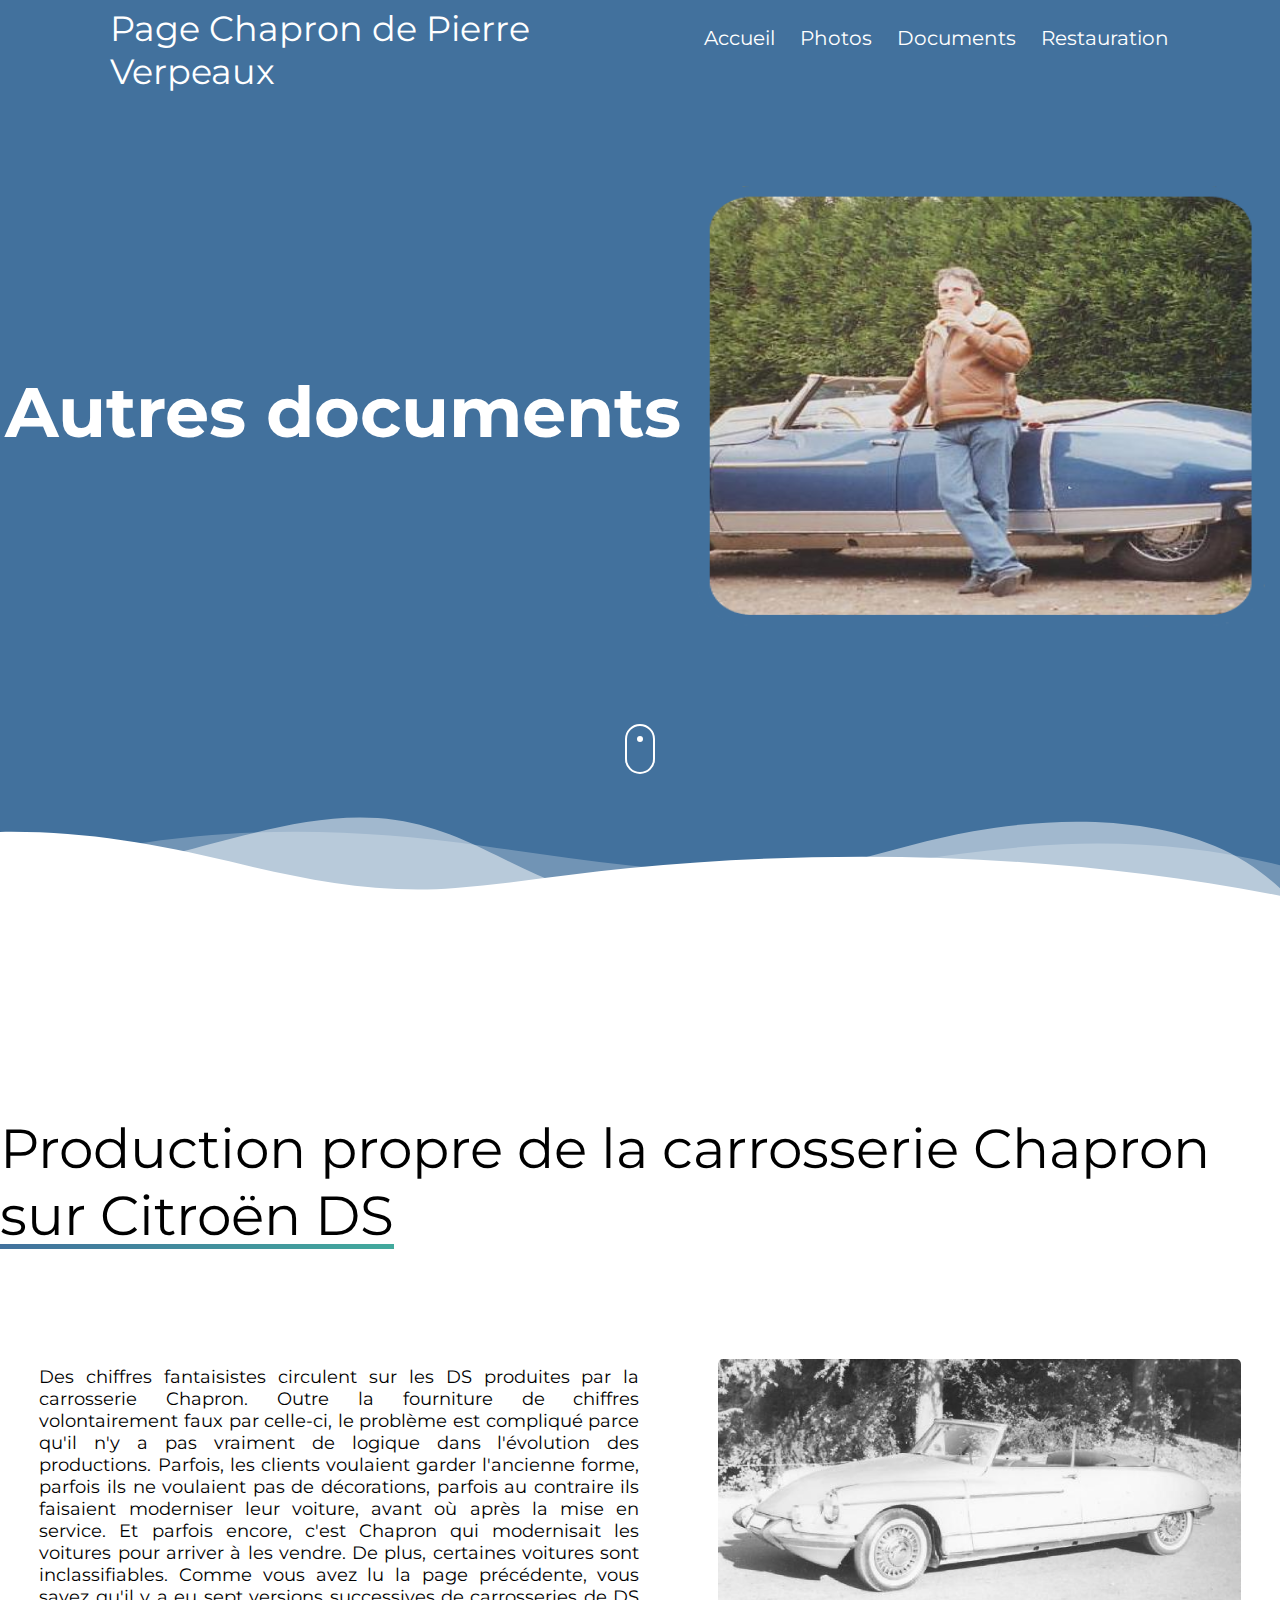
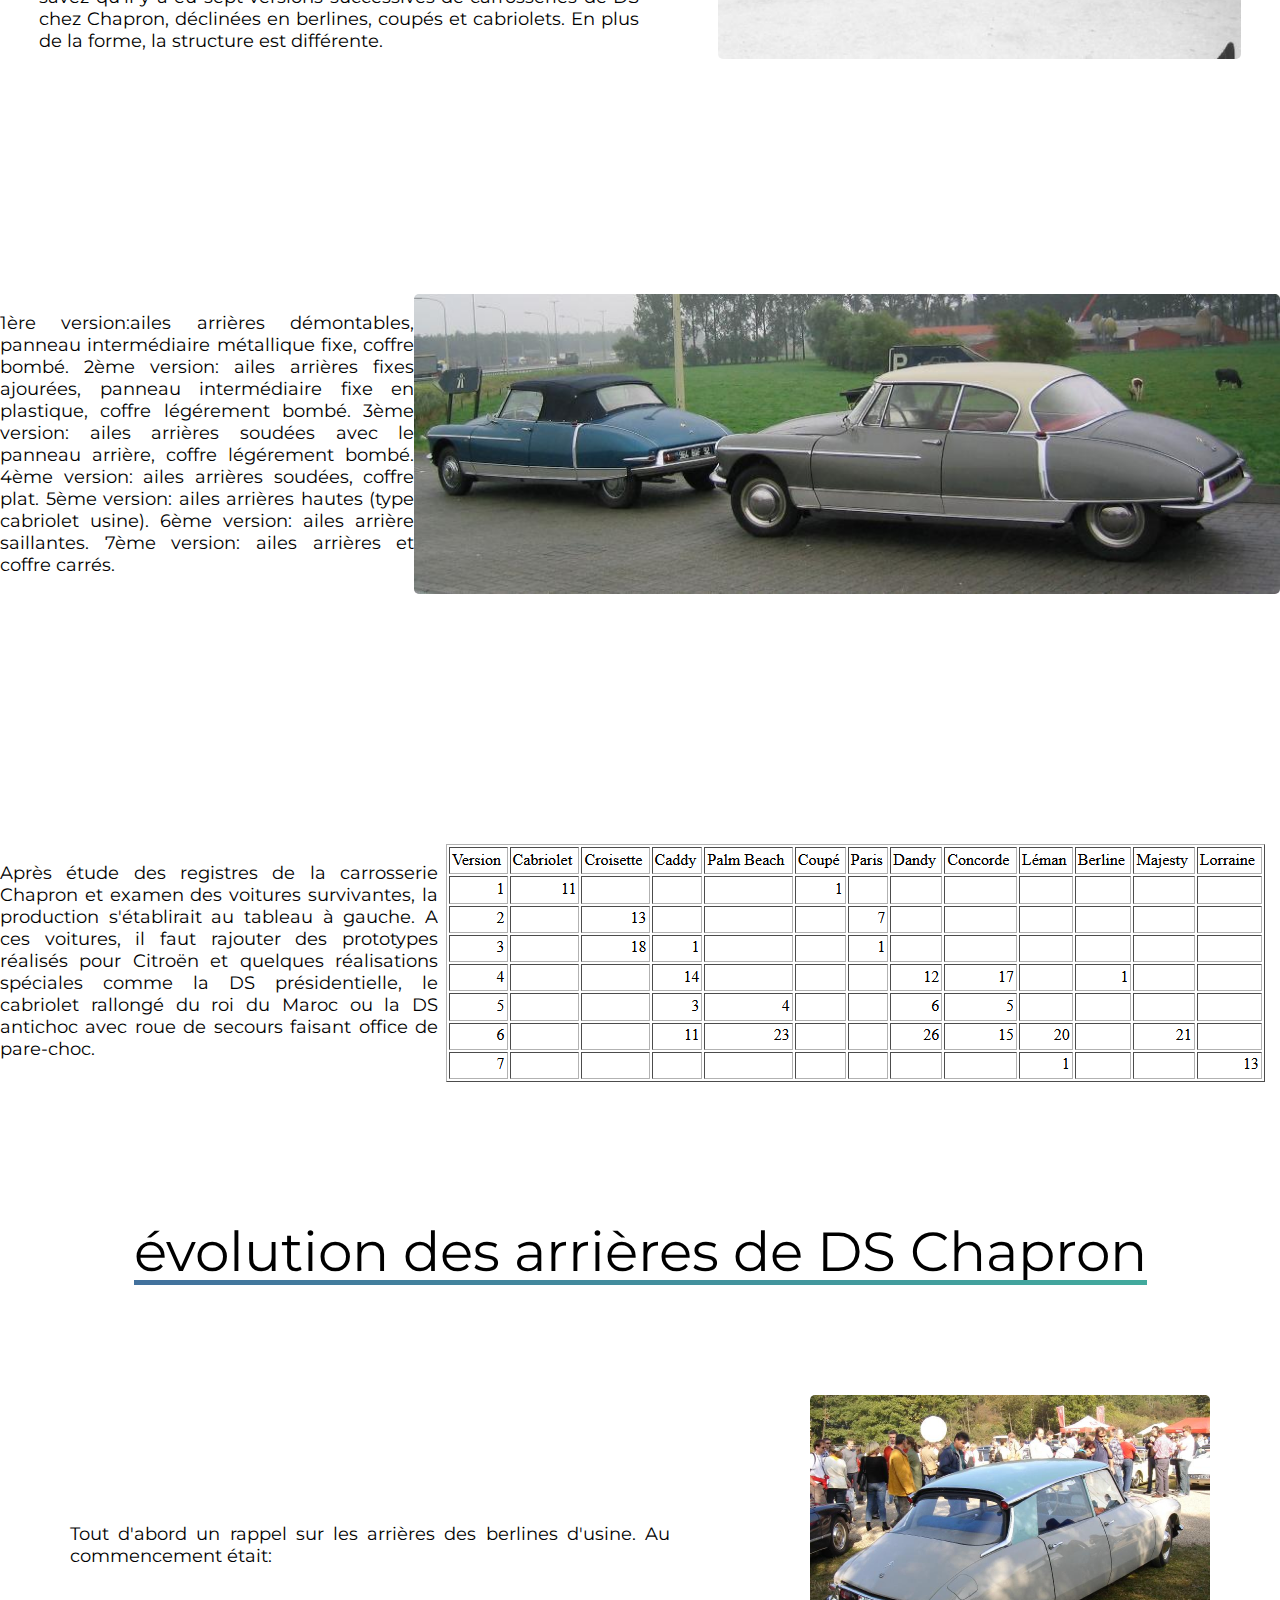
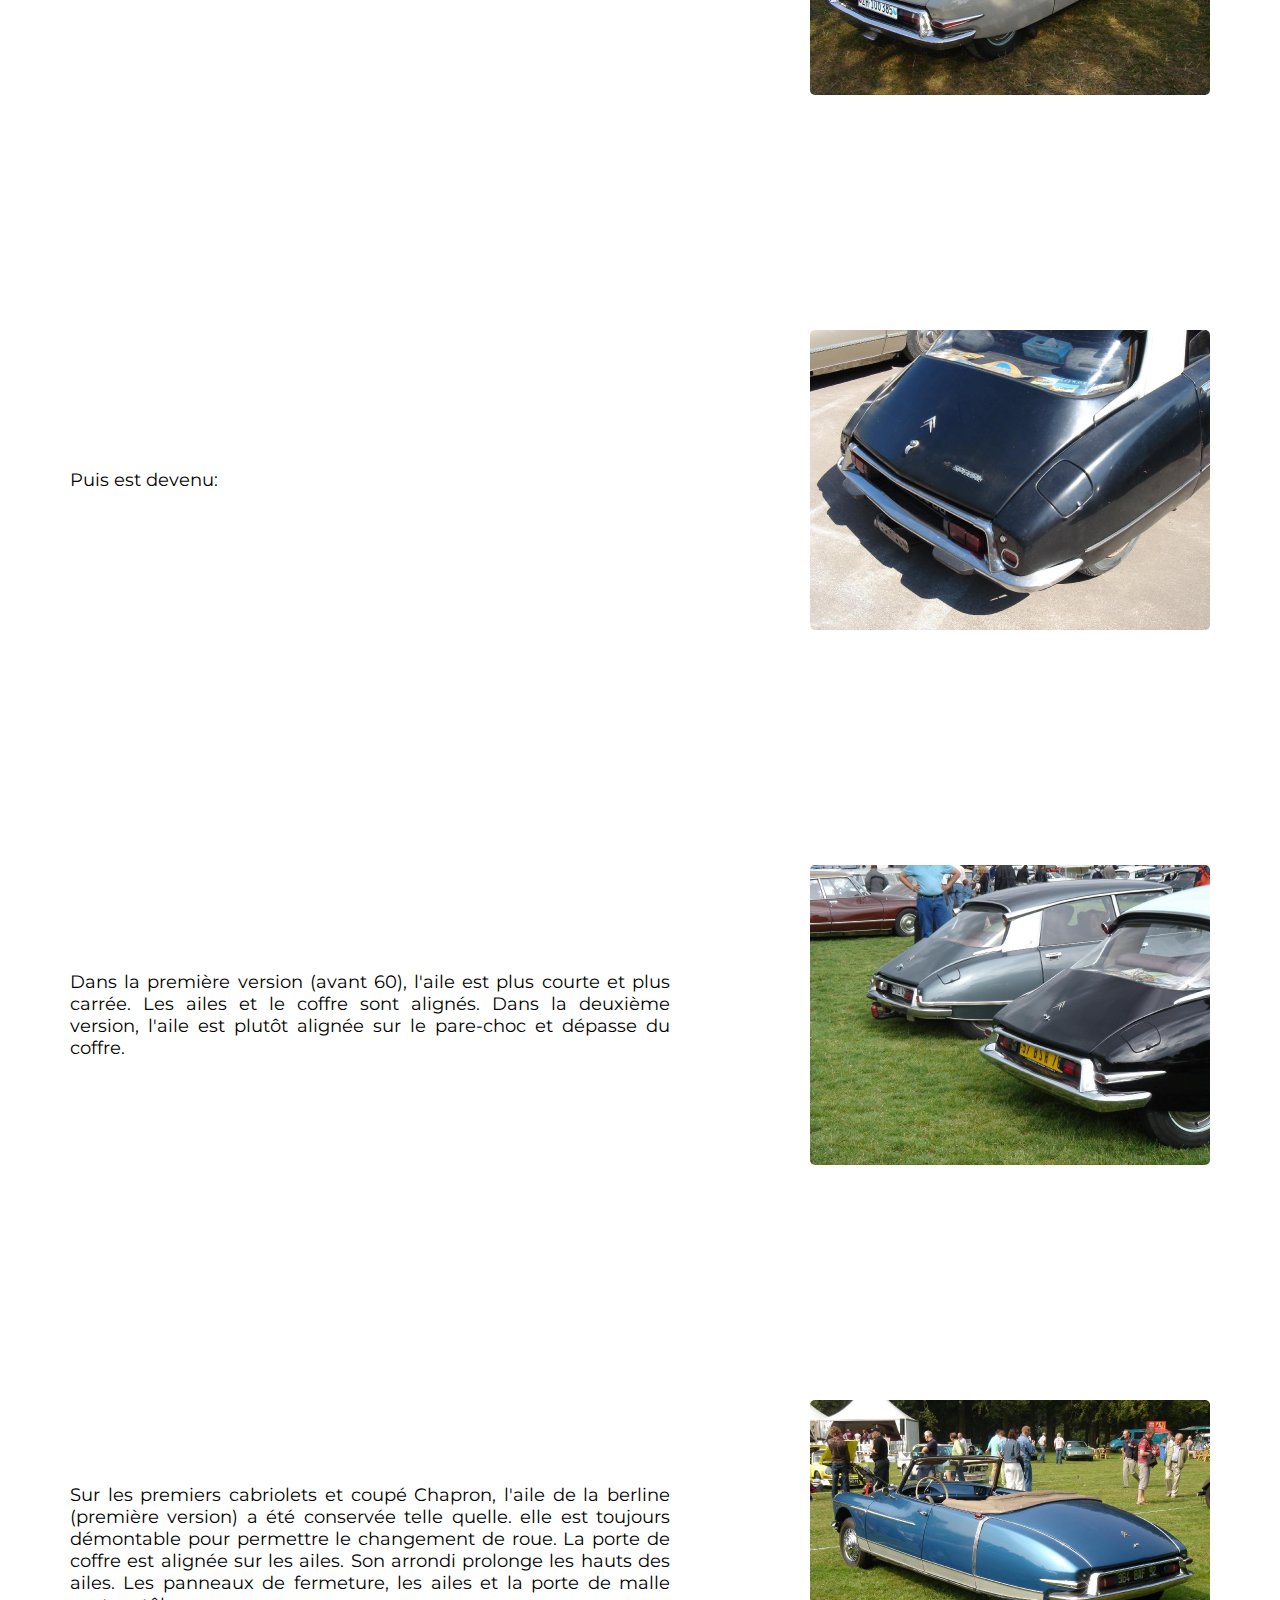
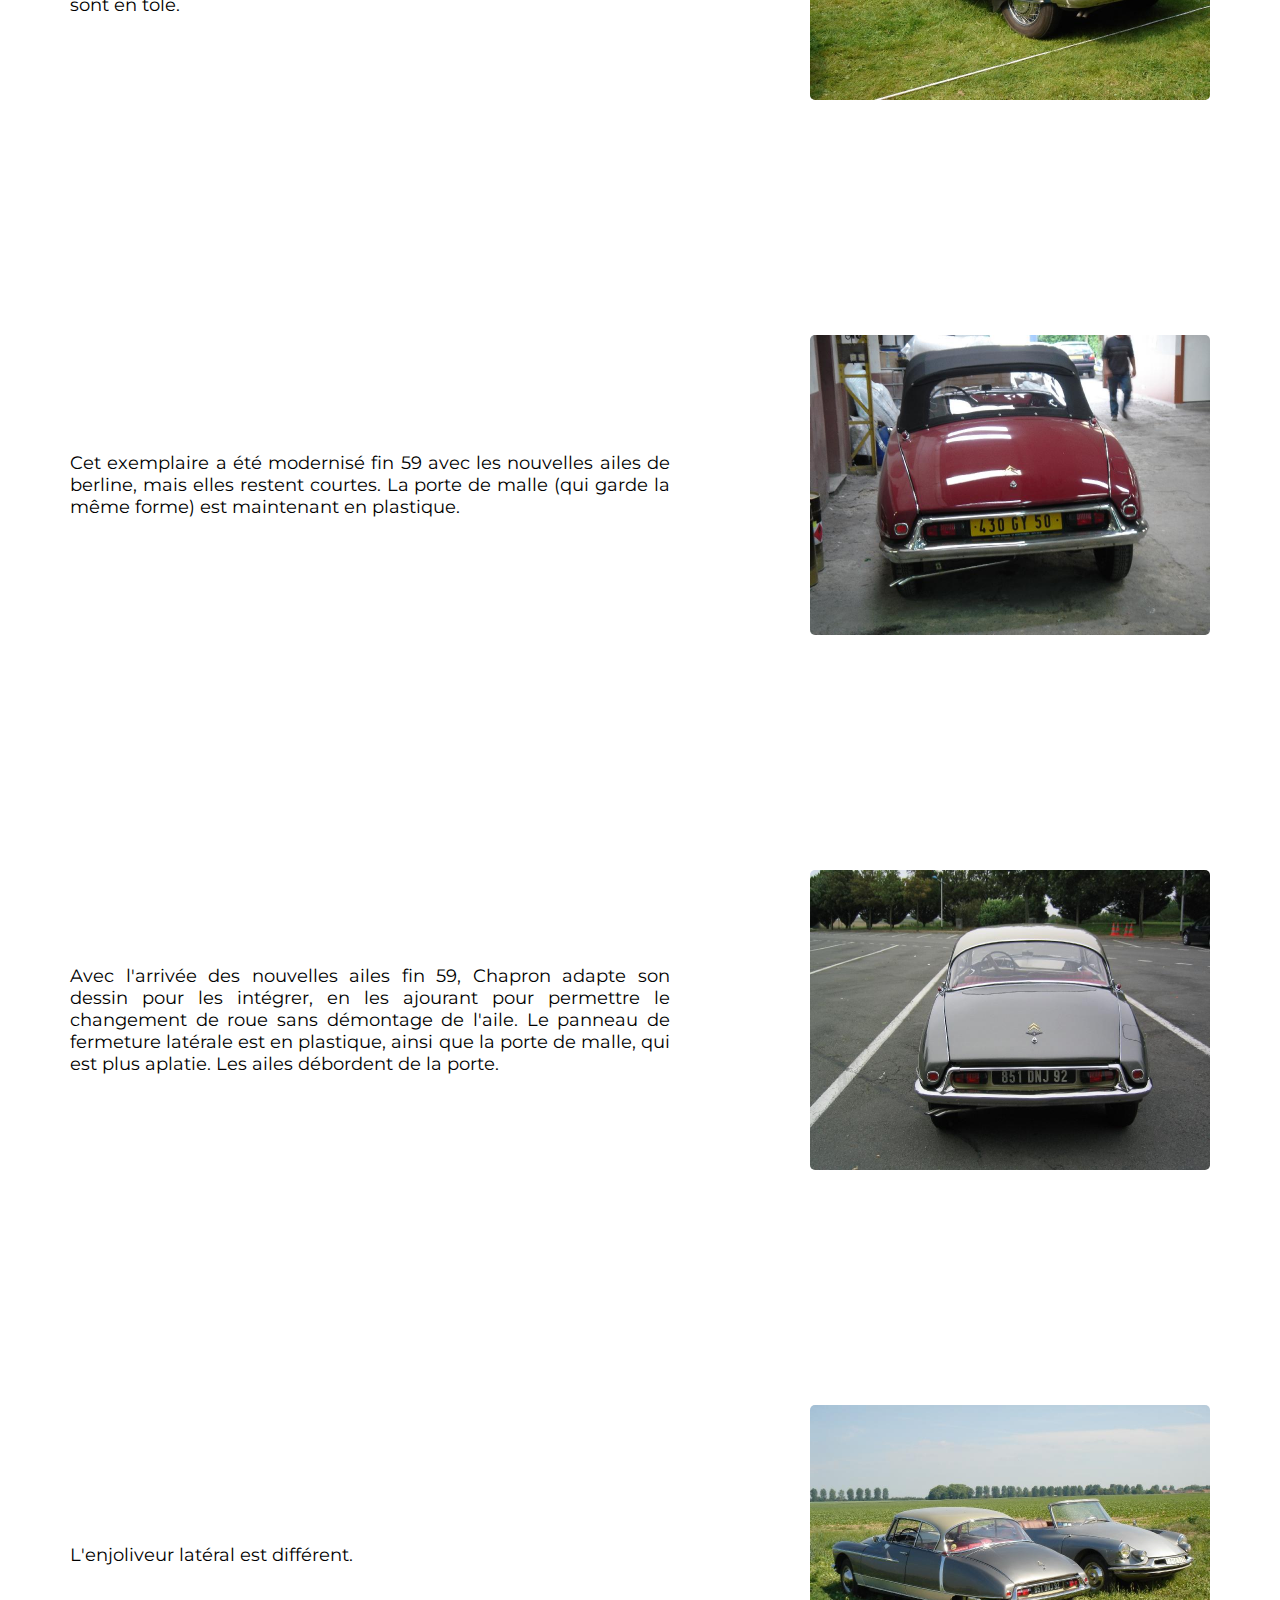
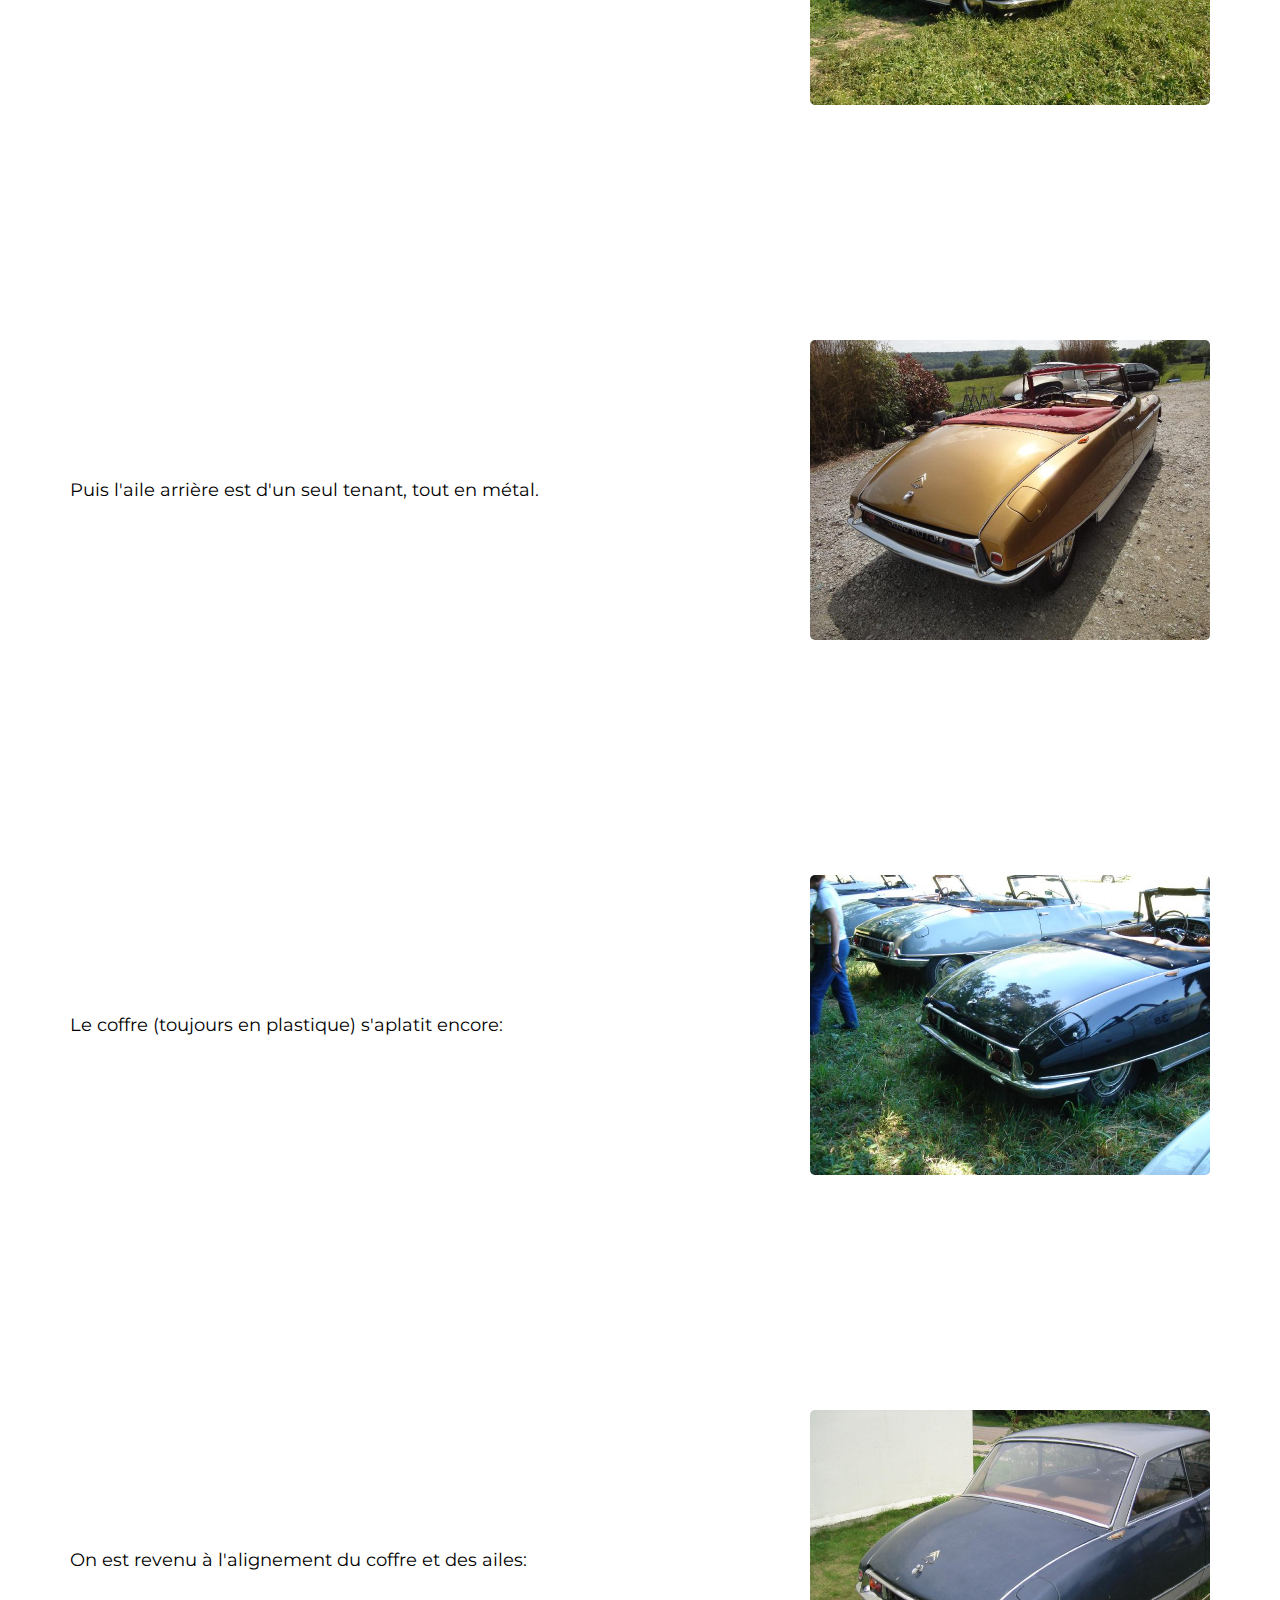
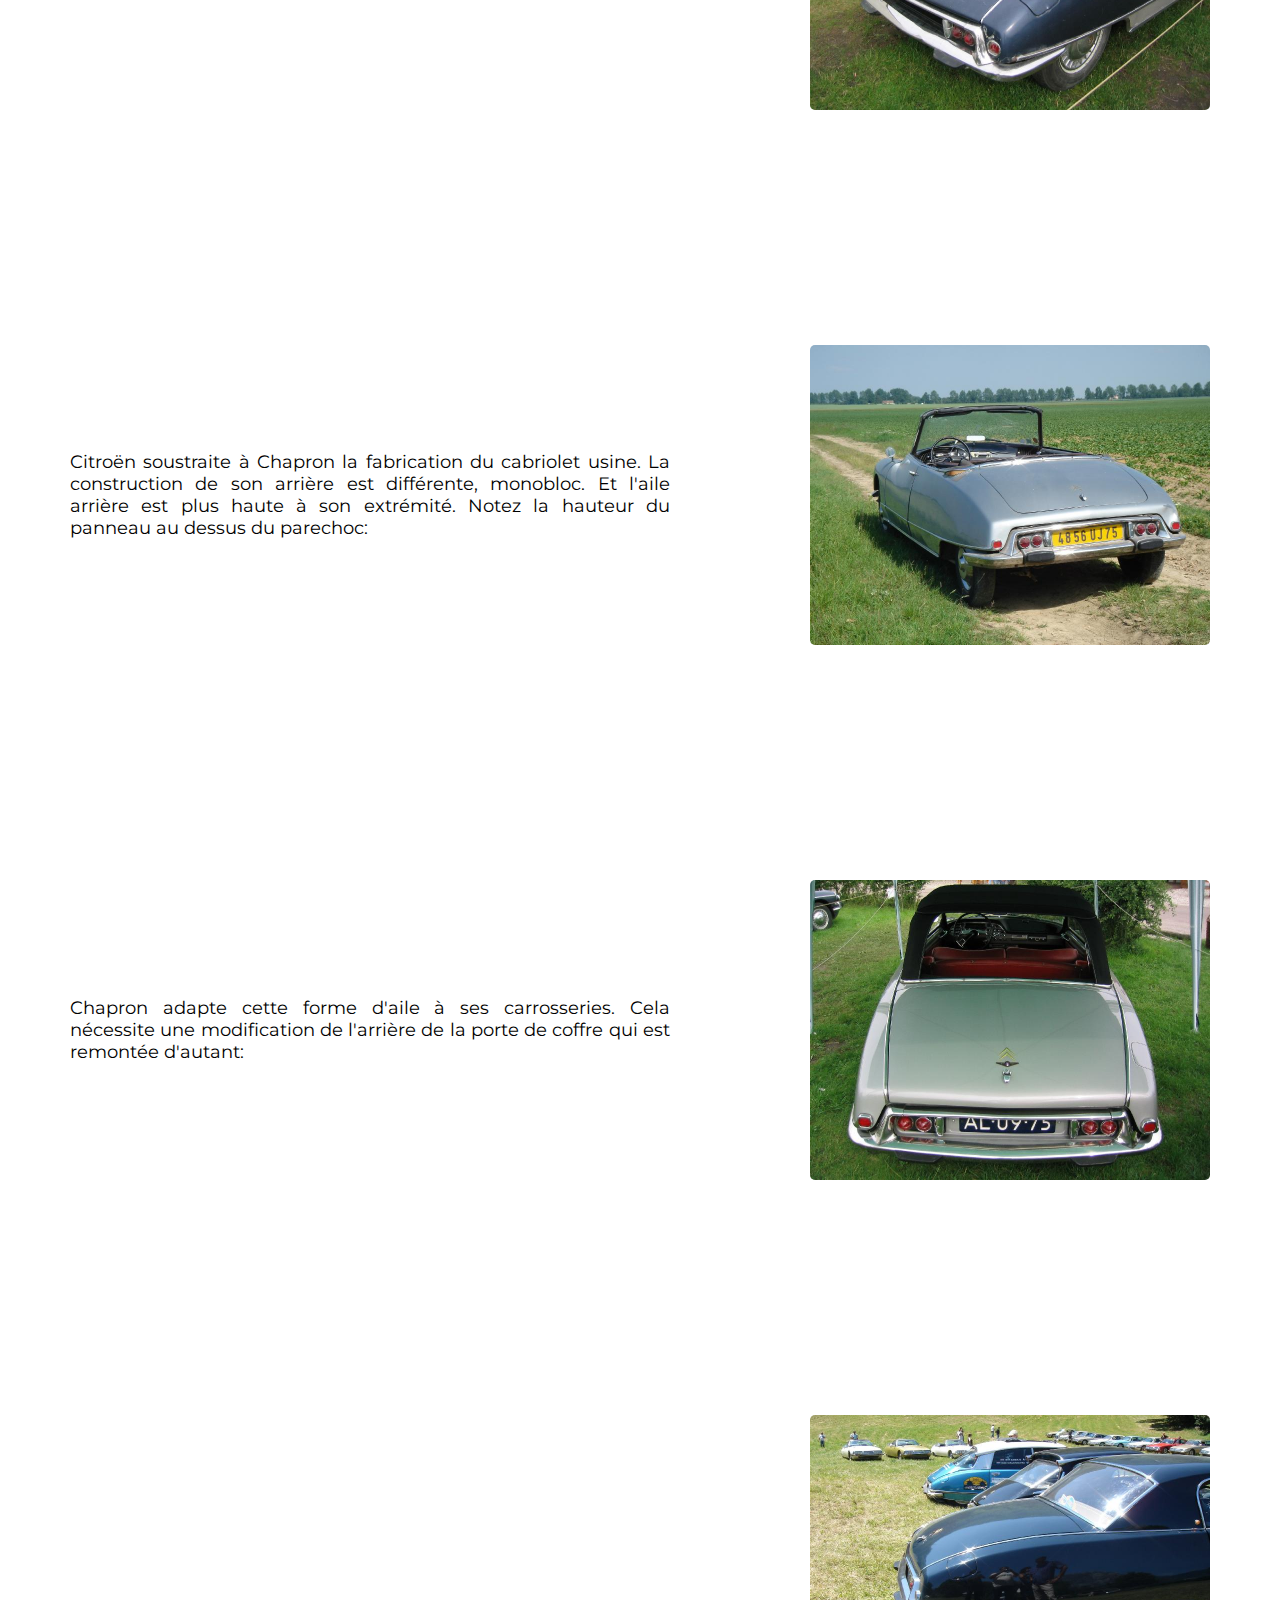
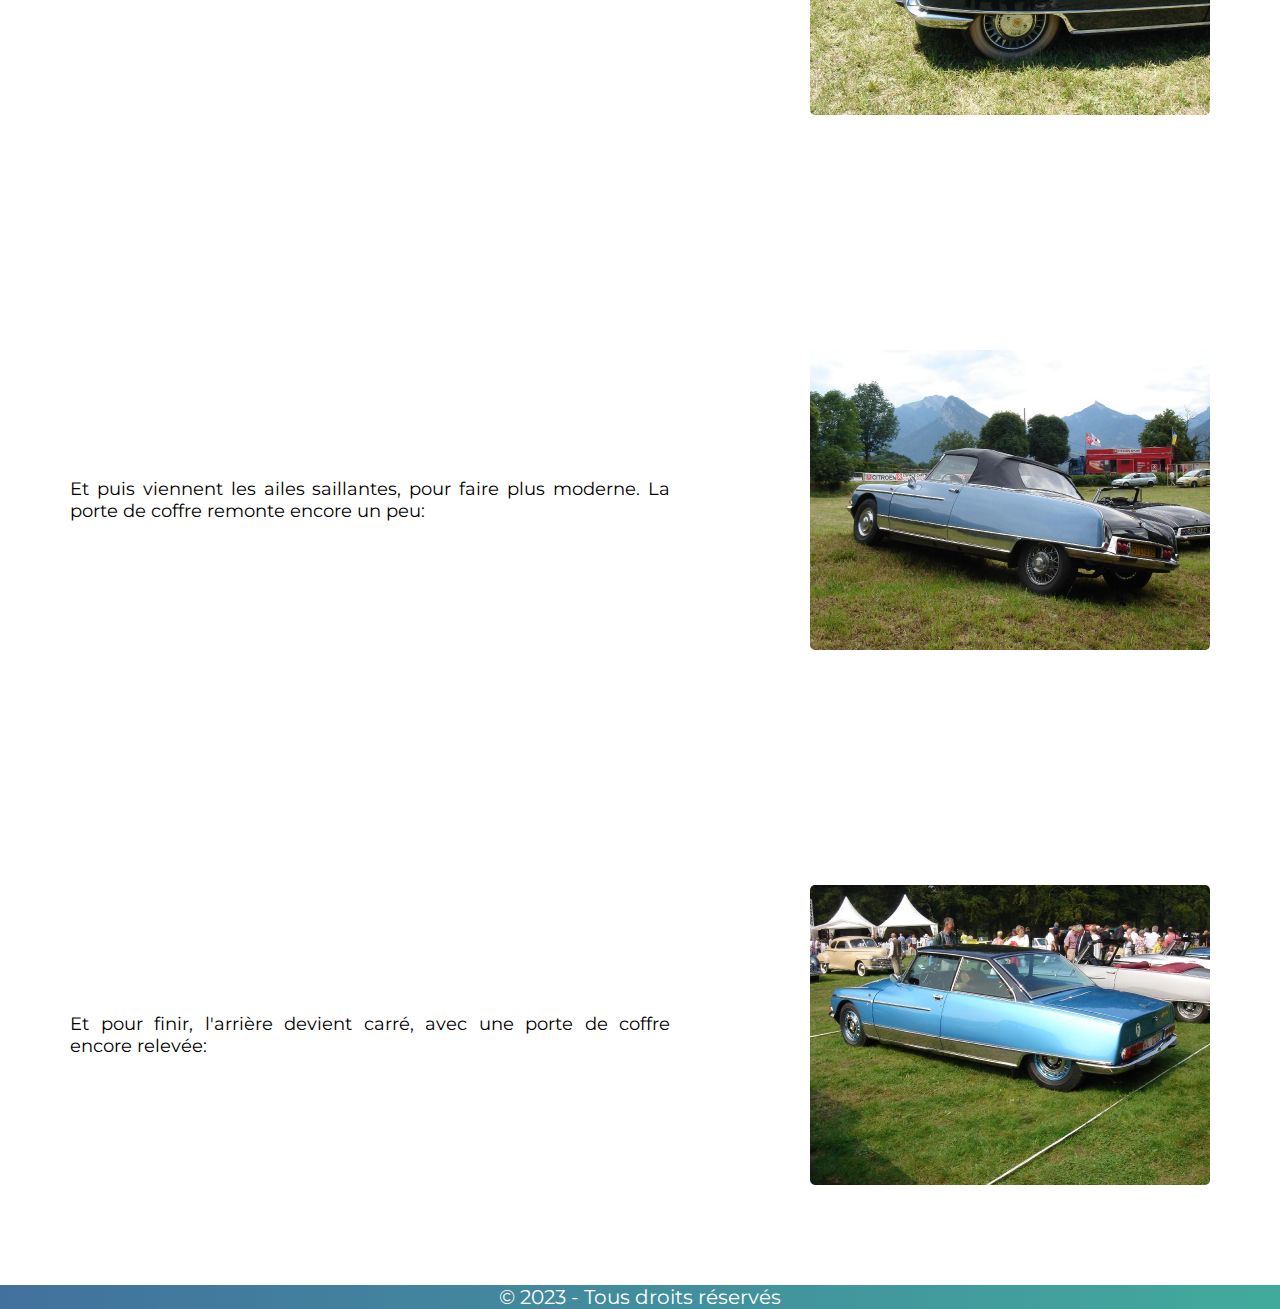
<file: documents.html>
<!DOCTYPE html>
<html lang="fr">

<!-- Mirrored from nagi.ml/documents by HTTrack Website Copier/3.x [XR&CO'2014], Mon, 09 Jan 2023 17:55:10 GMT -->
<!-- Added by HTTrack --><meta http-equiv="content-type" content="text/html;charset=utf-8" /><!-- /Added by HTTrack -->
<head>
    <meta charset="UTF-8">
    <meta name="viewport" content="width=device-width, initial-scale=1.0">
    <title>Autres documents</title>
    <link rel="stylesheet" href="static/styles-alentours.css">
</head>
<body>
    <div class="container-sub absolute">
        <div class="container-navbar">
            <div class="container-xl">
            <div class="navbar">
                <div class="logo">Page Chapron de Pierre Verpeaux</div>
                <div class="container-navbar-mid">
                    <a href="index.html">Accueil</a>
                    <a href="photos.html">Photos</a>
                    <a href="documents.html">Documents</a>
                    <a href="restauration.html">Restauration</a>
                </div>
                <div class="burger">
                    <div class="bar"></div>
                  </div>
            </div>
        </div>
        </div>
    </div>
    <section class="main">
        <div class="container-top">
        <div class="container-left">
            <h1>Autres documents</h1>
        </div>
        <div class="container-right">
            <img class="image_main" src="../i.imgur.com/KbtwxcB.png">
        </div>
    </div>
    <div class="container-bottom">
        <a class="scrolldown"><span></span></a>
    </div>
    </section>
    <div class="divider">
        <svg data-name="Layer 1" xmlns="http://www.w3.org/2000/svg" viewBox="0 0 1200 120" preserveAspectRatio="none">
            <path d="M0,0V46.29c47.79,22.2,103.59,32.17,158,28,70.36-5.37,136.33-33.31,206.8-37.5C438.64,32.43,512.34,53.67,583,72.05c69.27,18,138.3,24.88,209.4,13.08,36.15-6,69.85-17.84,104.45-29.34C989.49,25,1113-14.29,1200,52.47V0Z" opacity=".25" class="shape-fill"></path>
            <path d="M0,0V15.81C13,36.92,27.64,56.86,47.69,72.05,99.41,111.27,165,111,224.58,91.58c31.15-10.15,60.09-26.07,89.67-39.8,40.92-19,84.73-46,130.83-49.67,36.26-2.85,70.9,9.42,98.6,31.56,31.77,25.39,62.32,62,103.63,73,40.44,10.79,81.35-6.69,119.13-24.28s75.16-39,116.92-43.05c59.73-5.85,113.28,22.88,168.9,38.84,30.2,8.66,59,6.17,87.09-7.5,22.43-10.89,48-26.93,60.65-49.24V0Z" opacity=".5" class="shape-fill"></path>
            <path d="M0,0V5.63C149.93,59,314.09,71.32,475.83,42.57c43-7.64,84.23-20.12,127.61-26.46,59-8.63,112.48,12.24,165.56,35.4C827.93,77.22,886,95.24,951.2,90c86.53-7,172.46-45.71,248.8-84.81V0Z" class="shape-fill"></path>
        </svg>
    </div>

<div class="section">
    <div class="title_"><a>Production propre de la carrosserie Chapron sur Citroën DS</a></div>
    <div class="container-corp">
    <p class="text">
        Des chiffres fantaisistes circulent sur les DS produites par la carrosserie Chapron. Outre la fourniture de chiffres volontairement faux par celle-ci, le problème est compliqué parce qu'il n'y a pas vraiment de logique dans l'évolution des productions. Parfois, les clients voulaient garder l'ancienne forme, parfois ils ne voulaient pas de décorations, parfois au contraire ils faisaient moderniser leur voiture, avant où après la mise en service. Et parfois encore, c'est Chapron qui modernisait les voitures pour arriver à les vendre. De plus, certaines voitures sont inclassifiables.

Comme vous avez lu la page précédente, vous savez qu'il y a eu sept versions successives de carrosseries de DS chez Chapron, déclinées en  berlines, coupés et cabriolets. En plus de la forme, la structure est différente.
    </p>
    <img src="../pierre.verpeaux.free.fr/pb1.jpg">
</div>
</div>

<div class="section">
    <div class="title_"><a></a></div>
    <div class="container-corp">
    <p class="text">
        1ère version:ailes arrières démontables, panneau intermédiaire métallique fixe, coffre bombé.
2ème version:   ailes arrières fixes ajourées, panneau intermédiaire fixe en plastique, coffre légérement bombé.
3ème version:   ailes arrières soudées avec le panneau arrière, coffre légérement bombé.
4ème version:   ailes arrières soudées, coffre plat.
5ème version:   ailes arrières hautes (type cabriolet usine).
6ème version:   ailes arrière saillantes.
7ème version:   ailes arrières et coffre carrés.
    </p>
    <img src="../pierre.verpeaux.free.fr/back0032.jpg">
    </div>
</div>

<div class="section">
    <div class="title_"><a></a></div>
    <div class="container-corp">
    <p class="text">
        Après étude des registres de la carrosserie Chapron et examen des voitures survivantes, la production s'établirait au tableau à gauche.
        A ces voitures, il faut rajouter des prototypes réalisés pour Citroën et quelques réalisations spéciales comme la DS présidentielle, le cabriolet rallongé du roi du Maroc ou la DS antichoc avec roue de secours faisant office de pare-choc.
    </p>
    <img src="../i.imgur.com/MlirVaP.png">
    </div>
</div>
<div class="section">
    <div class="title_"><a>évolution des arrières de DS Chapron</a></div>
    <div class="container-corp">
    <p class="text">
        Tout d'abord un rappel sur les arrières des berlines d'usine.

Au commencement était:
    </p>
    <img src="../pierre.verpeaux.free.fr/culs_chapron/berline56.jpg">
    </div>
</div>
<div class="section">
    <div class="title_"><a></a></div>
    <div class="container-corp">
    <p class="text">
        Puis est devenu:
    </p>
    <img src="../pierre.verpeaux.free.fr/culs_chapron/berline73.jpg">
    </div>
</div>          
<div class="section">
    <div class="title_"><a></a></div>
    <div class="container-corp">
    <p class="text">
        Dans la première version (avant 60), l'aile est plus courte et plus carrée. Les ailes et le coffre sont alignés.

Dans la deuxième version, l'aile est plutôt alignée sur le pare-choc et dépasse du coffre.

    </p>
    <img src="../pierre.verpeaux.free.fr/culs_chapron/berlines.jpg">
    </div>
</div>
<div class="section">
    <div class="title_"><a></a></div>
    <div class="container-corp">
    <p class="text">
        Sur les premiers cabriolets et coupé Chapron, l'aile de la berline (première version) a été conservée telle quelle. elle est toujours démontable pour permettre le changement de roue. La porte de coffre est alignée sur les ailes. Son arrondi prolonge les hauts des ailes. Les panneaux de fermeture, les ailes et la porte de malle sont en tôle.
    </p>
    <img src="../pierre.verpeaux.free.fr/culs_chapron/cab58.jpg">
    </div>
</div>     
<div class="section">
    <div class="title_"><a></a></div>
    <div class="container-corp">
    <p class="text">
        Cet exemplaire a été modernisé fin 59 avec les nouvelles ailes de berline, mais elles restent courtes. La porte de malle (qui garde la même forme) est maintenant en plastique.

    </p>
    <img src="../pierre.verpeaux.free.fr/culs_chapron/cab58mod.jpg">
    </div>
</div>     
<div class="section">
    <div class="title_"><a></a></div>
    <div class="container-corp">
    <p class="text">
        Avec l'arrivée des nouvelles ailes fin 59, Chapron adapte son dessin pour les intégrer, en les ajourant pour permettre le changement de roue sans démontage de l'aile. Le panneau de fermeture latérale est en plastique, ainsi que la porte de malle, qui est plus aplatie. Les ailes débordent de la porte.

    </p>
    <img src="../pierre.verpeaux.free.fr/culs_chapron/paris60a.jpg">
    </div>
</div>     
<div class="section">
    <div class="title_"><a></a></div>
    <div class="container-corp">
    <p class="text">
        
L'enjoliveur latéral est différent.

    </p>
    <img src="../pierre.verpeaux.free.fr/culs_chapron/paris60.jpg">
    </div>
</div>     
<div class="section">
    <div class="title_"><a></a></div>
    <div class="container-corp">
    <p class="text">
        Puis l'aile arrière est d'un seul tenant, tout en métal.


    </p>
    <img src="../pierre.verpeaux.free.fr/culs_chapron/croisette.jpg">
    </div>
</div>     
<div class="section">
    <div class="title_"><a></a></div>
    <div class="container-corp">
    <p class="text">
        Le coffre (toujours en plastique) s'aplatit encore:
    </p>
    <img src="../pierre.verpeaux.free.fr/culs_chapron/caddy62.jpg">
    </div>
</div>     
<div class="section">
    <div class="title_"><a></a></div>
    <div class="container-corp">
    <p class="text">
        On est revenu à l'alignement du coffre et des ailes:
    </p>
    <img src="../pierre.verpeaux.free.fr/culs_chapron/concorde63.jpg">
    </div>
</div>     
<div class="section">
    <div class="title_"><a></a></div>
    <div class="container-corp">
    <p class="text">
        Citroën soustraite à Chapron la fabrication du cabriolet usine. La construction de son arrière est différente, monobloc. Et l'aile arrière est plus haute à son extrémité. Notez la hauteur du panneau au dessus du parechoc:

    </p>
    <img src="../pierre.verpeaux.free.fr/culs_chapron/cab61.jpg">
    </div>
</div>     
<div class="section">
    <div class="title_"><a></a></div>
    <div class="container-corp">
    <p class="text">
        Chapron adapte cette forme d'aile à ses carrosseries. Cela nécessite une modification de l'arrière de la porte de coffre qui est remontée d'autant:
    </p>
    <img src="../pierre.verpeaux.free.fr/culs_chapron/pb62.jpg">
    </div>
</div>     
<div class="section">
    <div class="title_"><a></a></div>
    <div class="container-corp">
    <p class="text">
    </p>
    <img src="../pierre.verpeaux.free.fr/culs_chapron/dandy63.jpg">
    </div>
</div>     
<div class="section">
    <div class="title_"><a></a></div>
    <div class="container-corp">
    <p class="text">
        Et puis viennent les ailes saillantes, pour faire plus moderne. La porte de coffre remonte encore un peu:

    </p>
    <img src="../pierre.verpeaux.free.fr/culs_chapron/caddy67.jpg">
    </div>
</div>     
<div class="section">
    <div class="title_"><a></a></div>
    <div class="container-corp">
    <p class="text">
        Et pour finir, l'arrière devient carré, avec une porte de coffre encore relevée:

    </p>
    <img src="../pierre.verpeaux.free.fr/culs_chapron/leman72.jpg">
    </div>
</div>     






 <section class="footer">
<p>© 2023 - Tous droits réservés</p>
</section>
            
<script type="text/javascript" src="../code.jquery.com/jquery-3.6.0.js"></script>
<script>
var scroll = $(window).scrollTop();
if(scroll === 0){
$('.navbar').removeClass('isscroll')
$('.container-sub').removeClass('is_scroll_container')
} else {
    $('.navbar').addClass('isscroll')
    $('.container-sub').addClass('is_scroll_container')
}

$(window).scroll(function (event) {
    var scroll = $(window).scrollTop();
    if(scroll === 0){
        $('.navbar').removeClass('isscroll')
        $('.container-sub').removeClass('is_scroll_container')
    } else {
        $('.navbar').addClass('isscroll')
        $('.container-sub').addClass('is_scroll_container')
    }
});

$('.burger').click(function(){
    $('.navbar').toggleClass('show-nav')
})

$(function() {
$('.scrolldown').on('click', function(e) {
    e.preventDefault();
    $('html, body').animate({ scrollTop: $(".main").height()}, 2000, 'swing');
});
});

$('.photos img').click(function(){
    $(this).addClass('show_photo')
    $('.close').show()
})

$('.close').click(function(){
    $('.close').hide()
    $('.photos img').removeClass('show_photo')
})

</script>

</body>

<!-- Mirrored from nagi.ml/documents by HTTrack Website Copier/3.x [XR&CO'2014], Mon, 09 Jan 2023 17:56:17 GMT -->
</html>
</file>
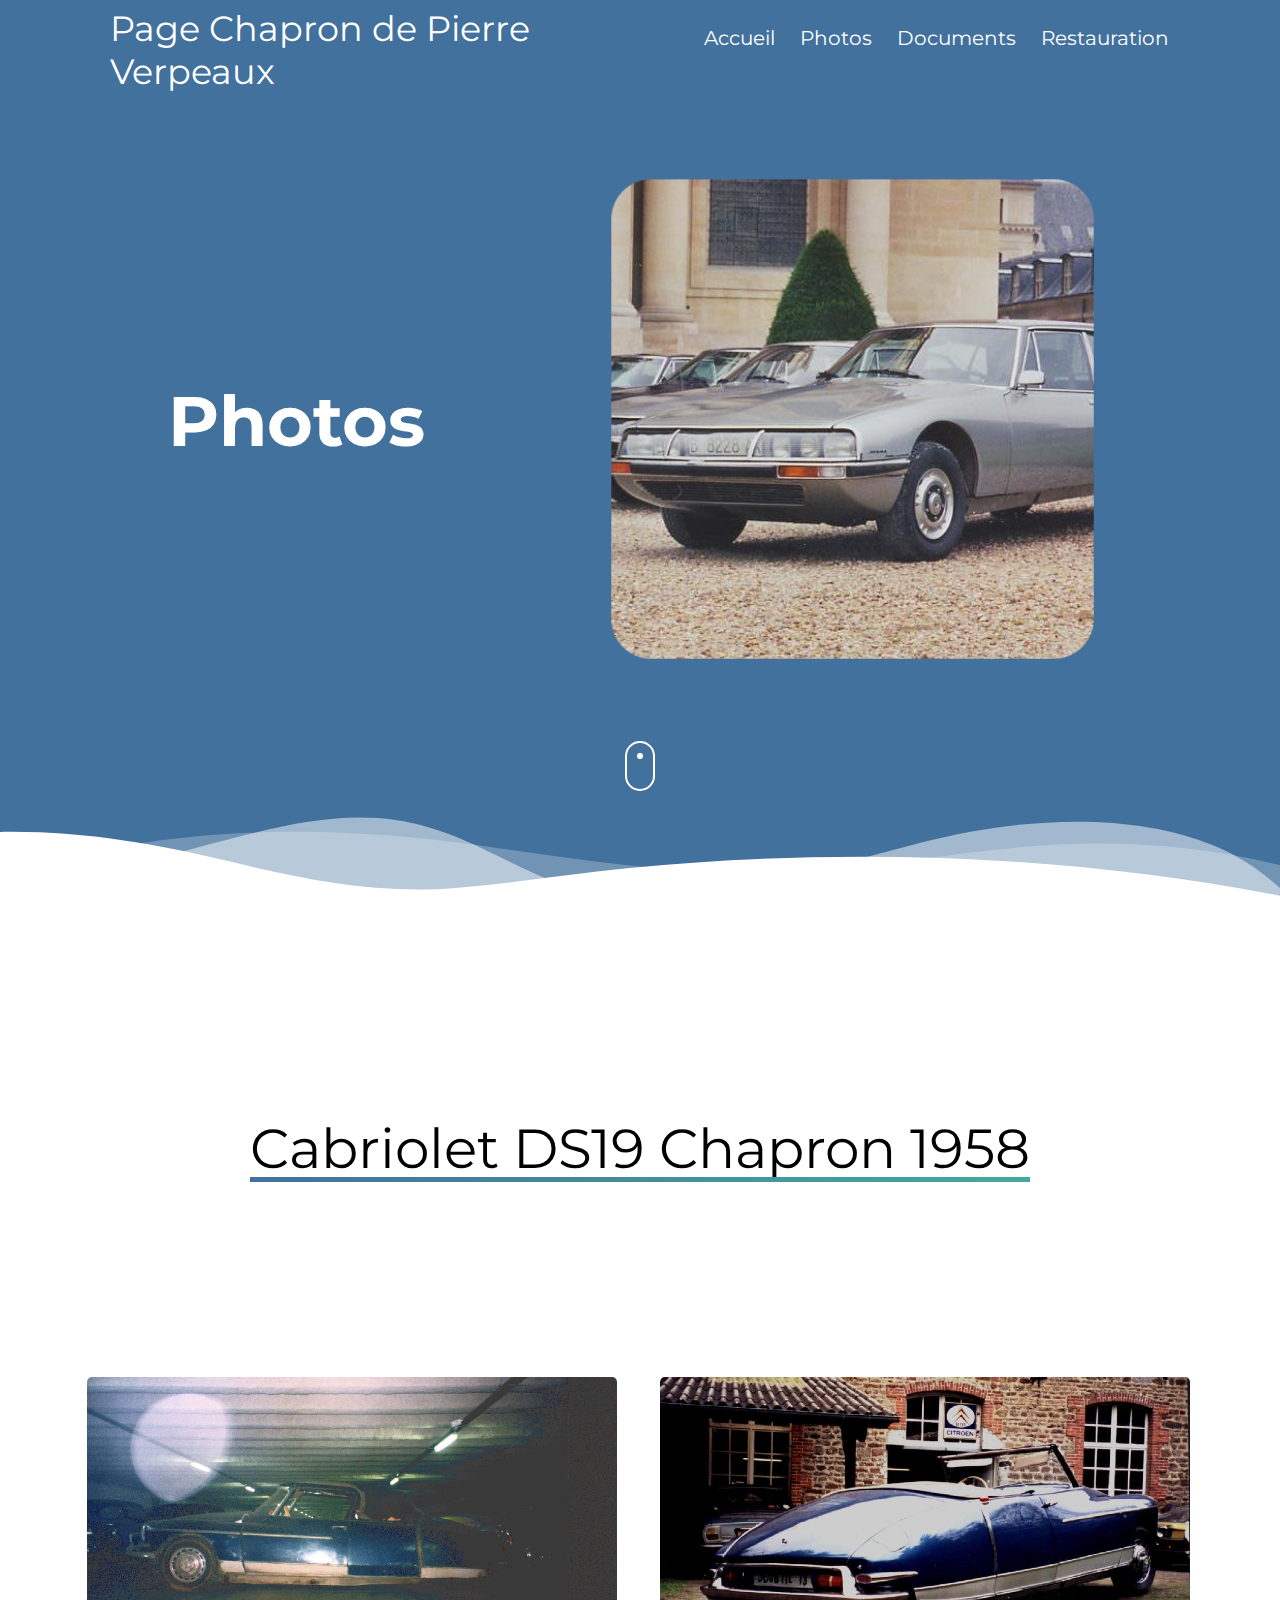
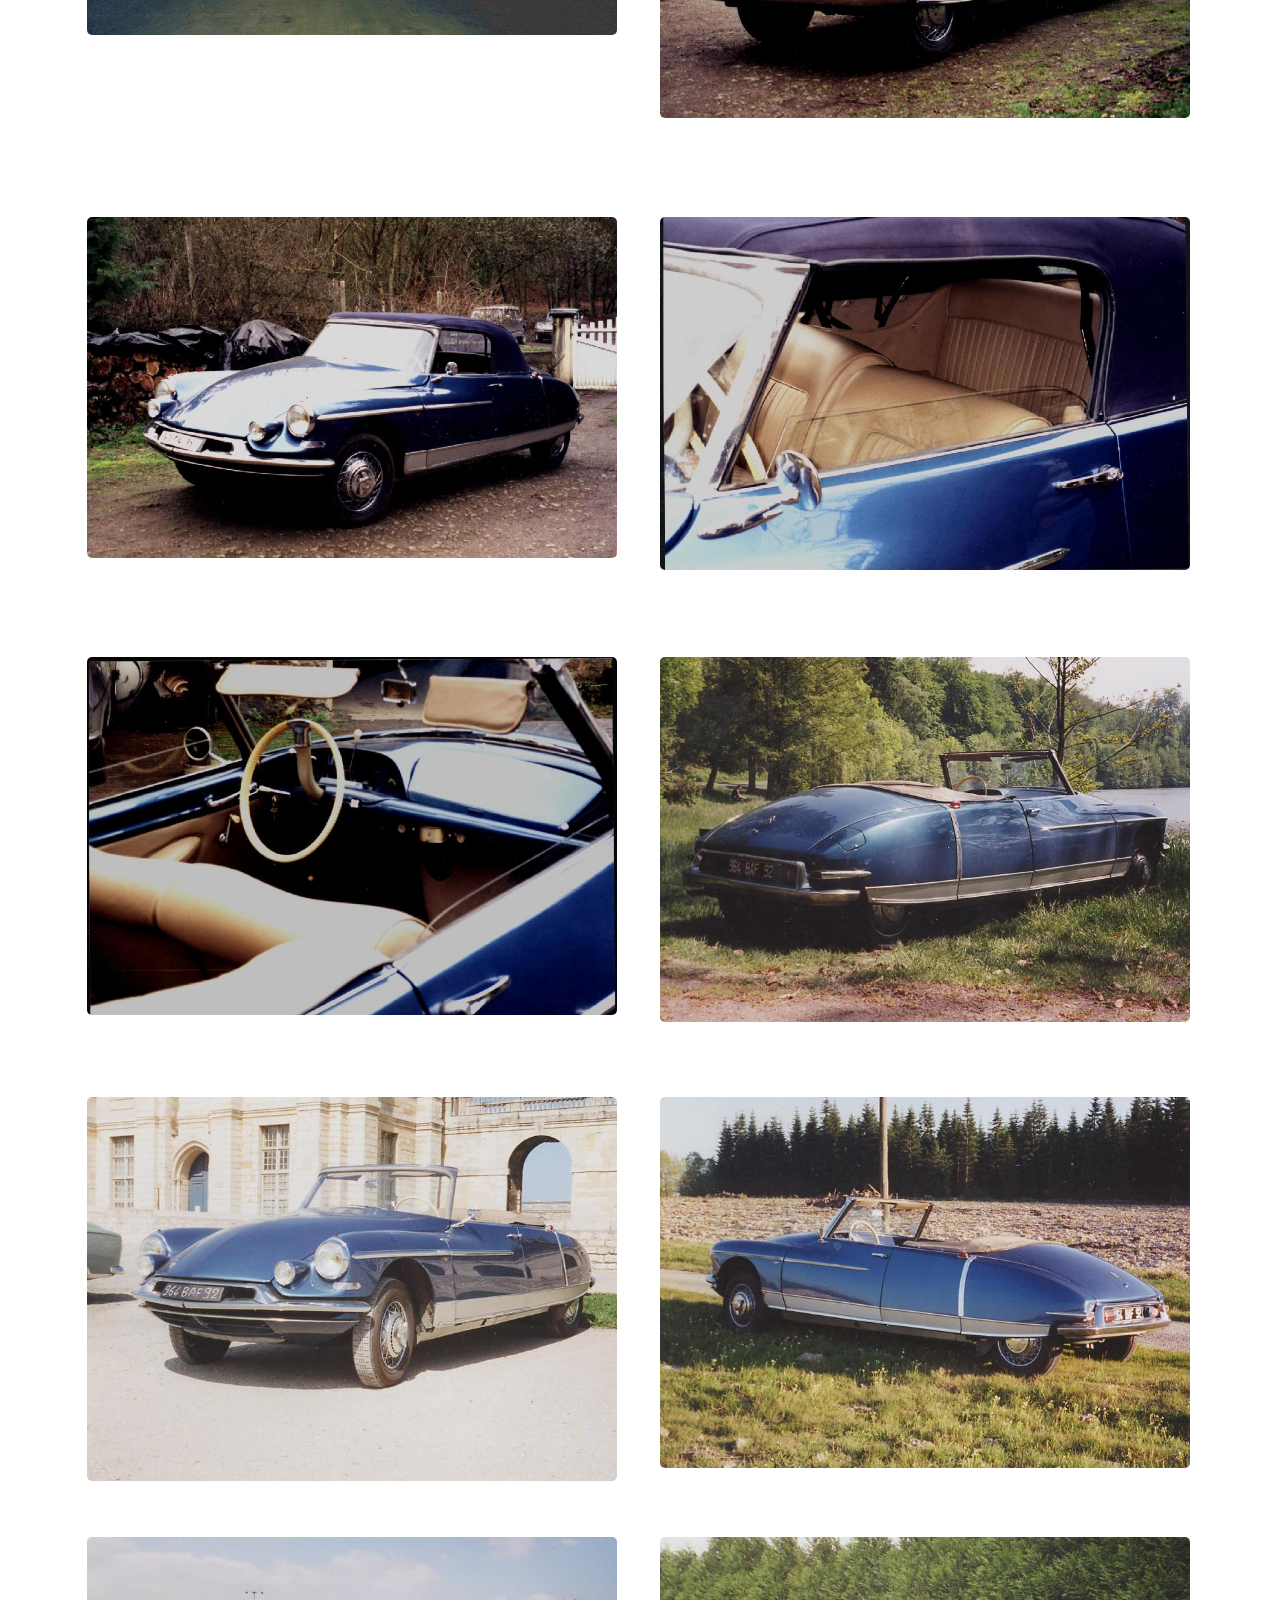
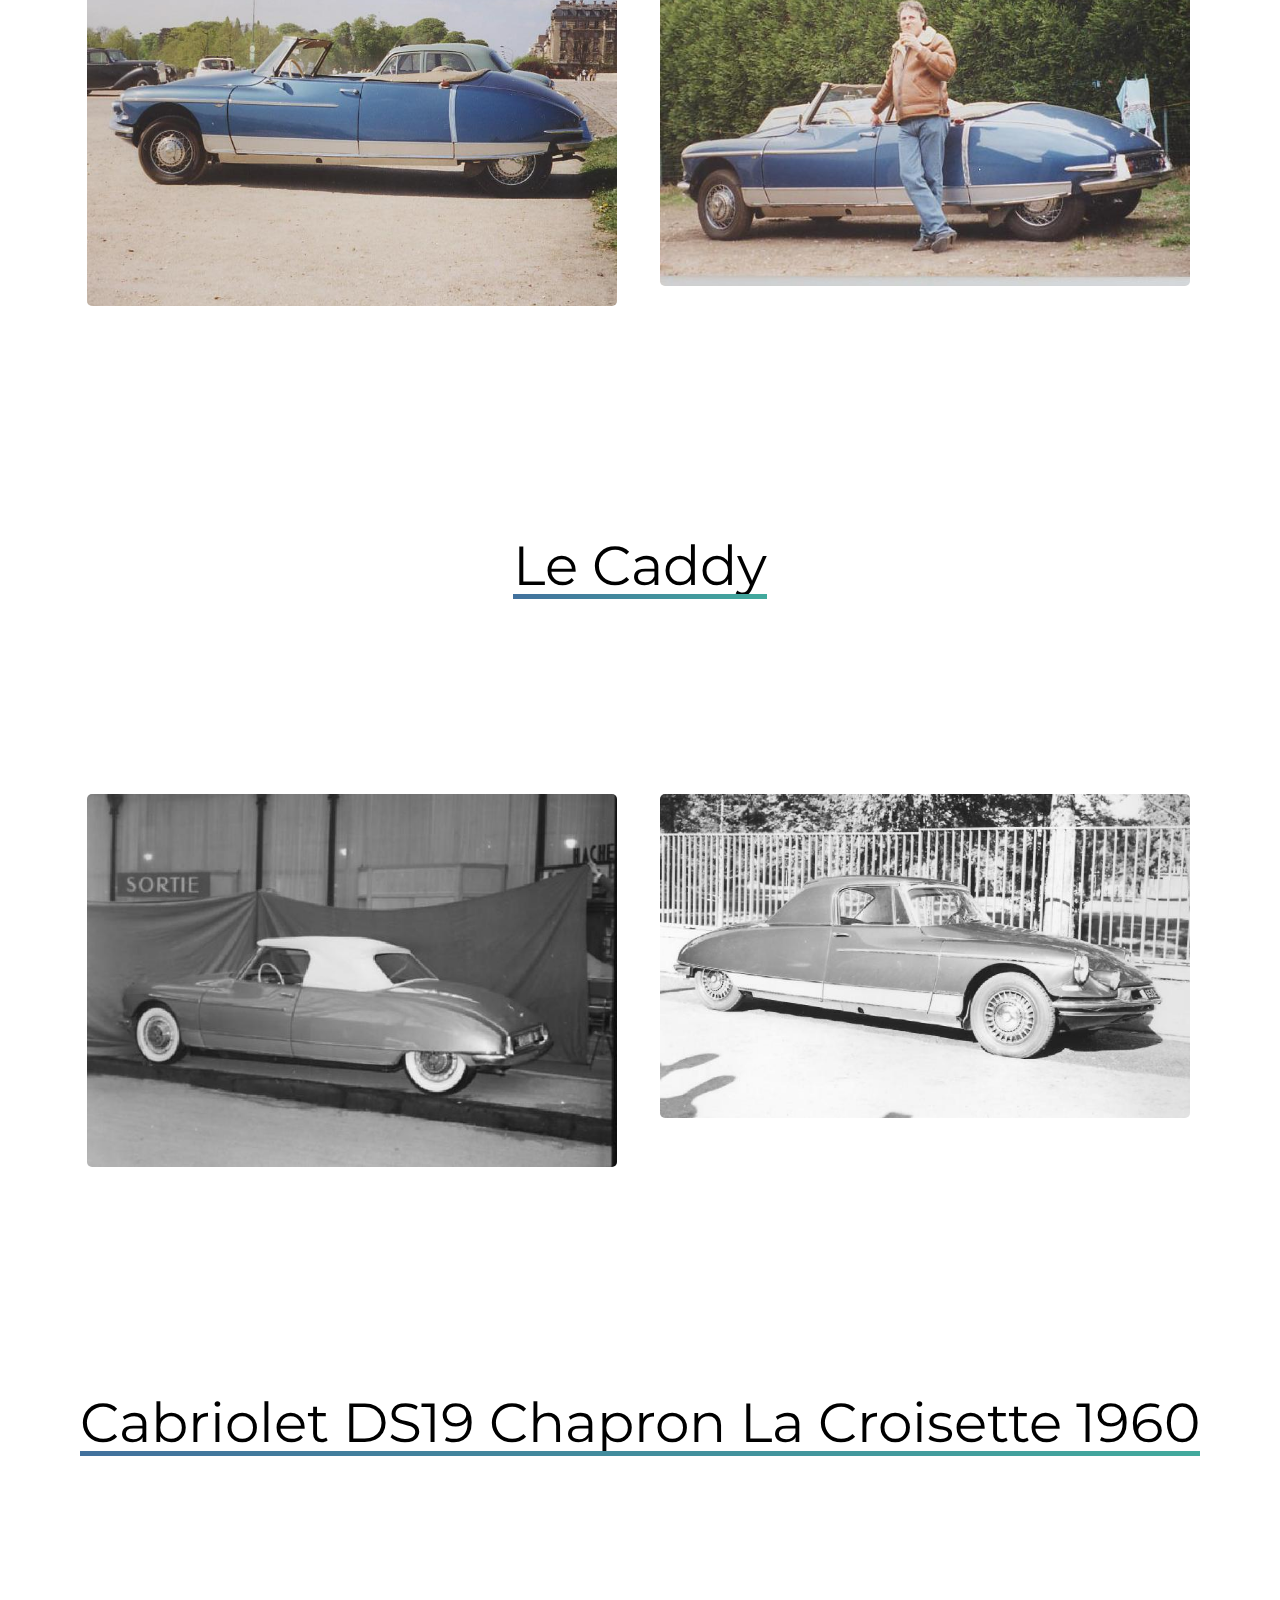
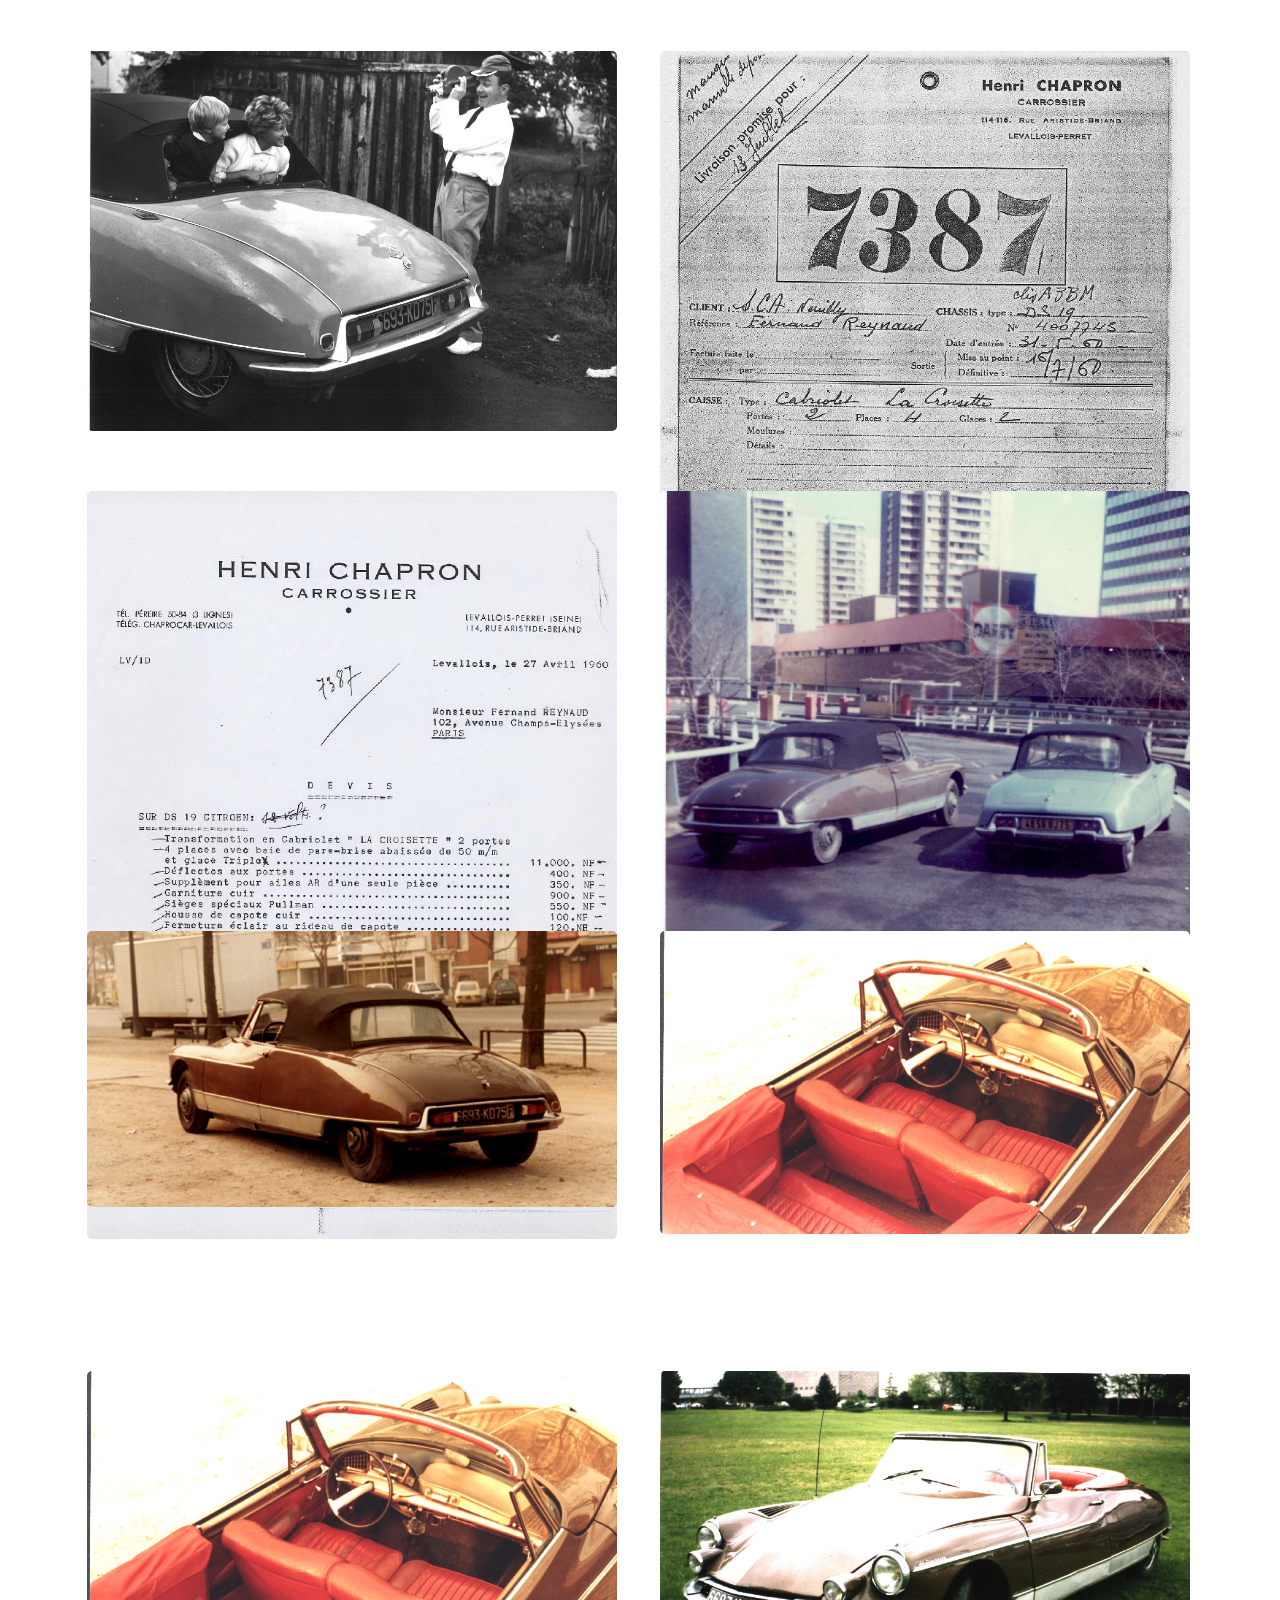
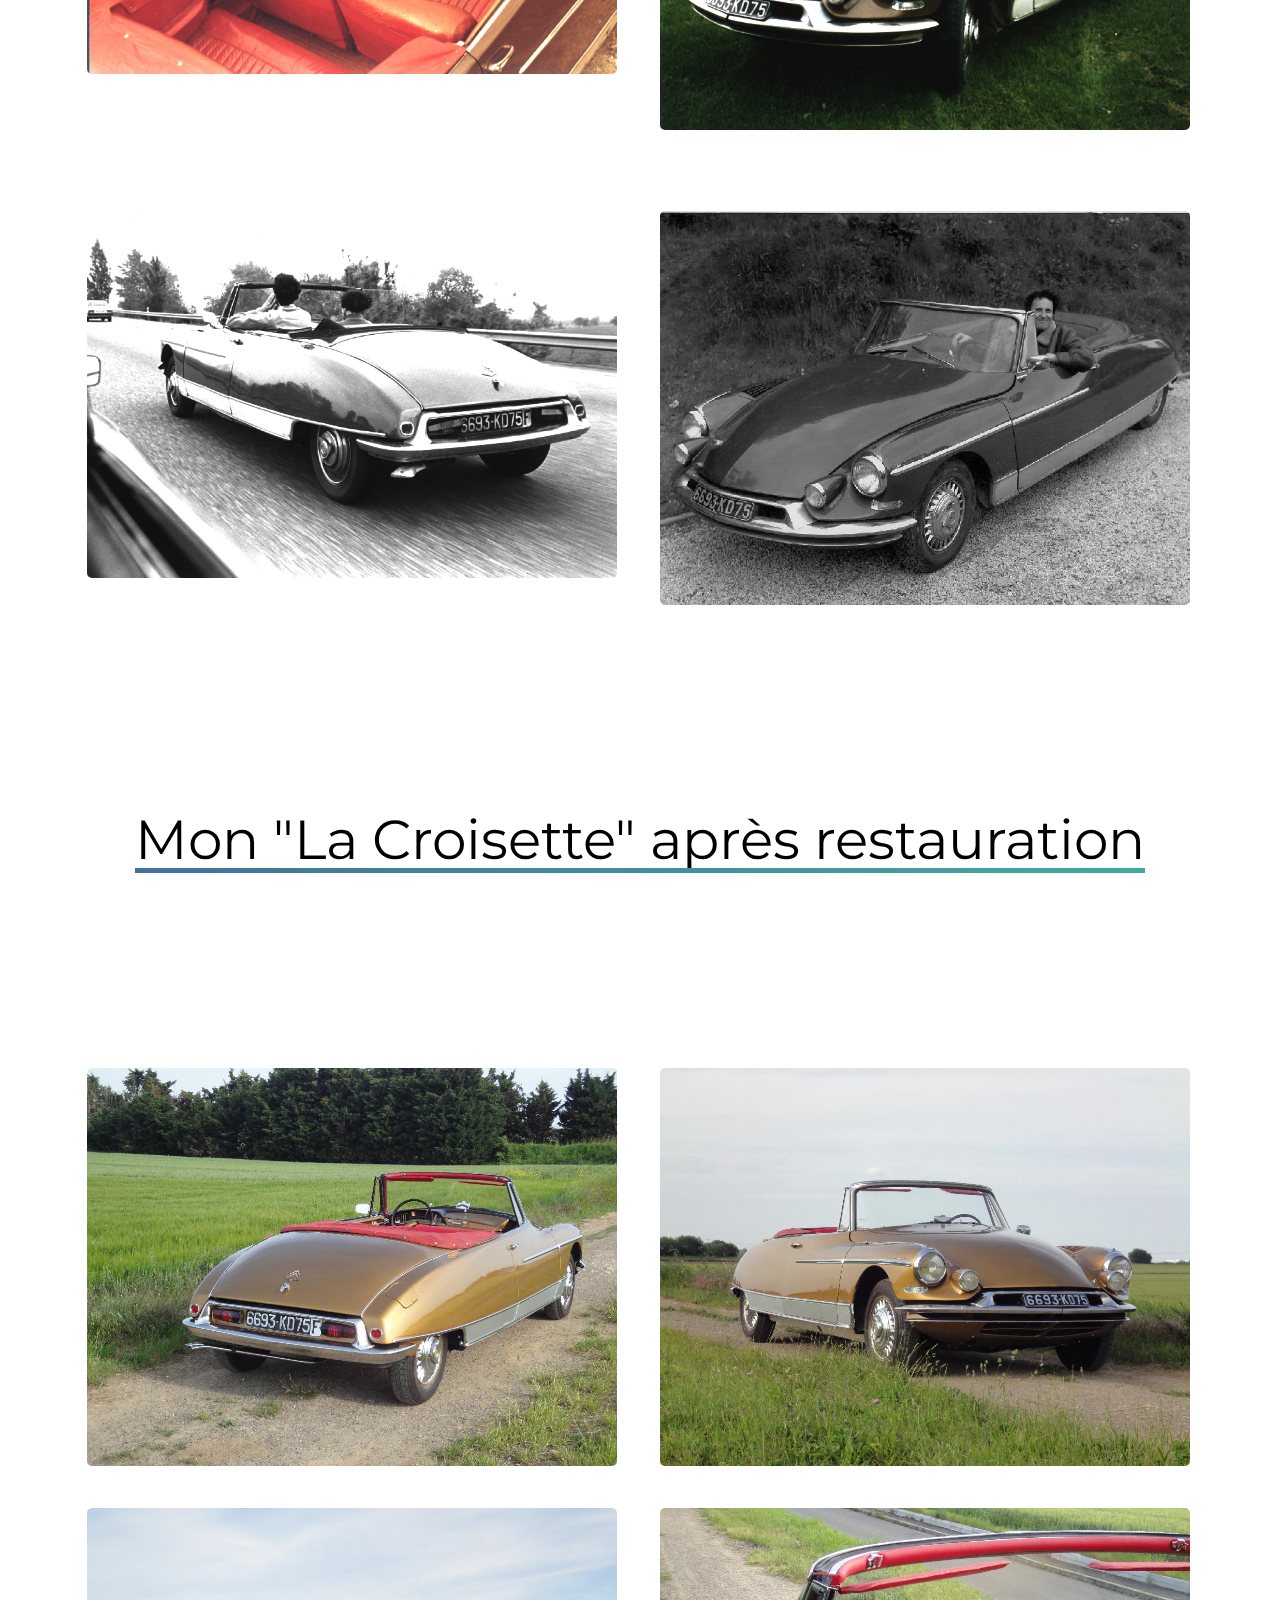
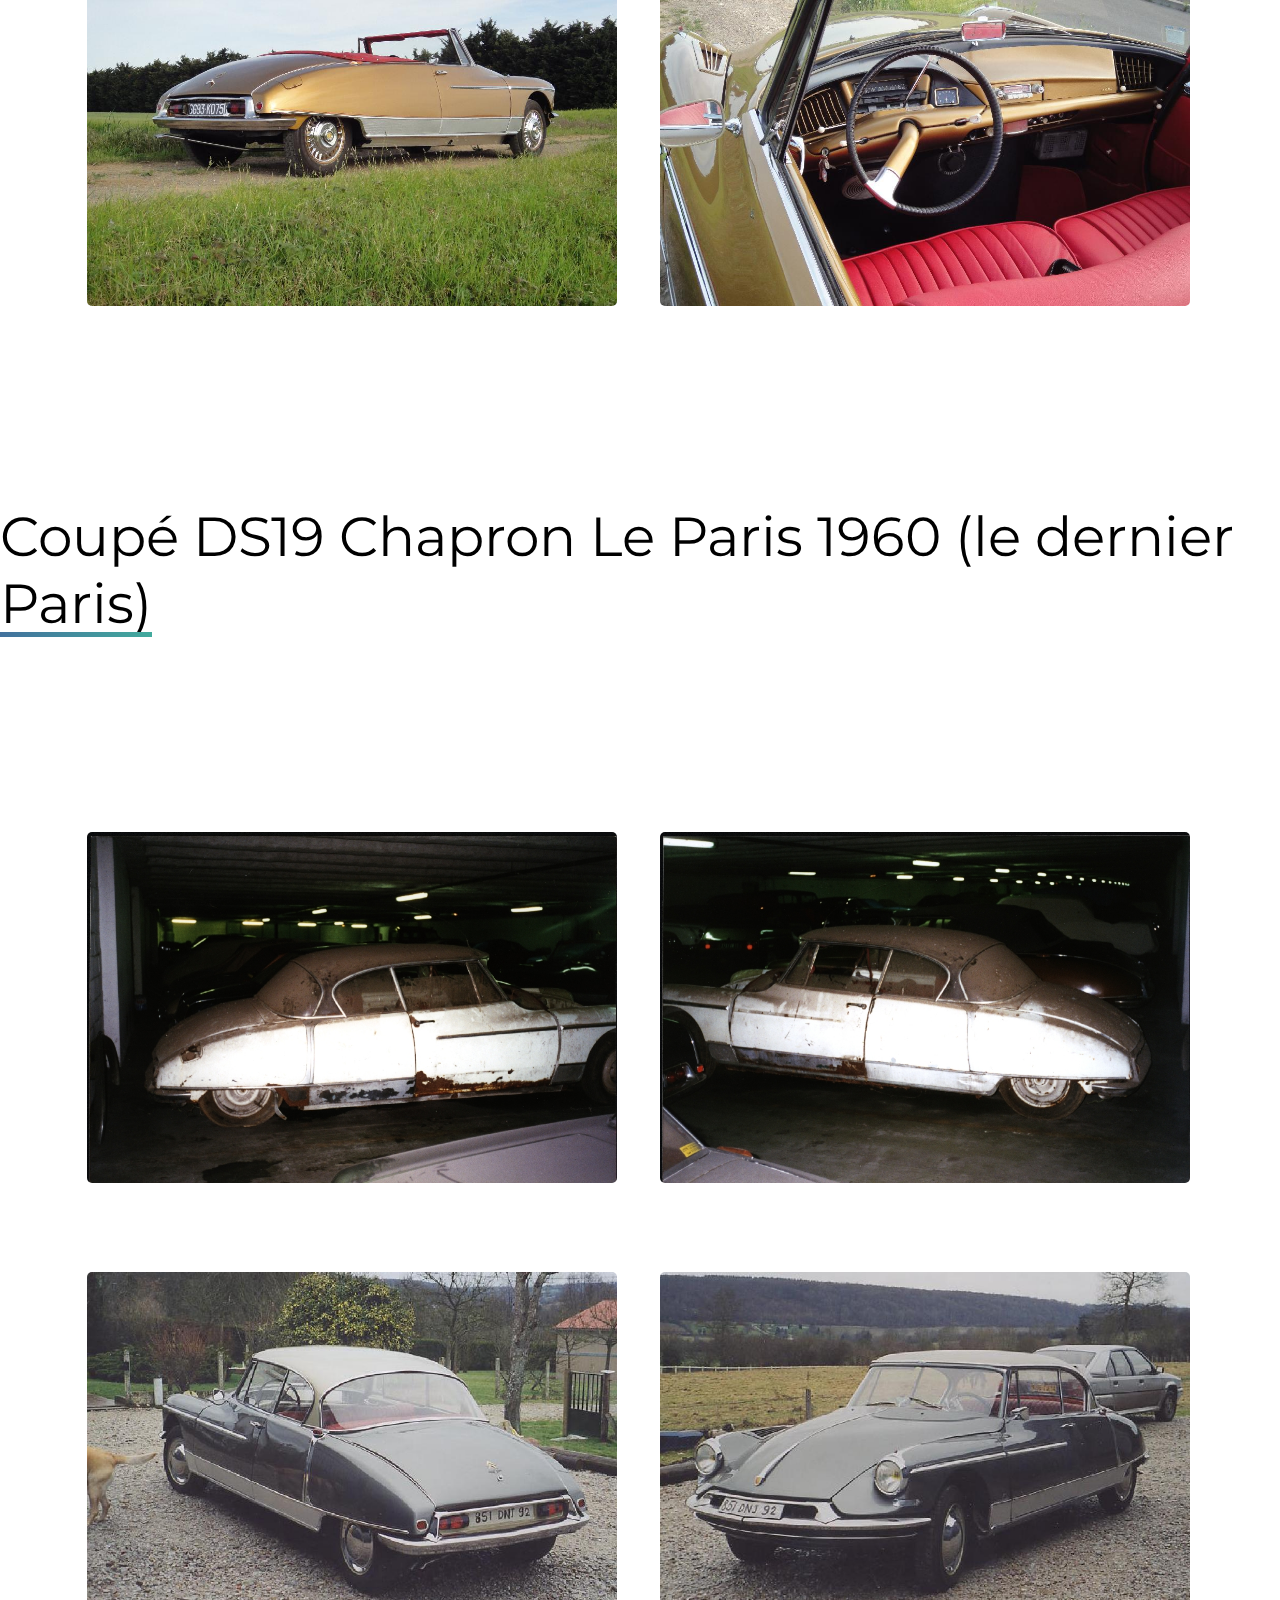
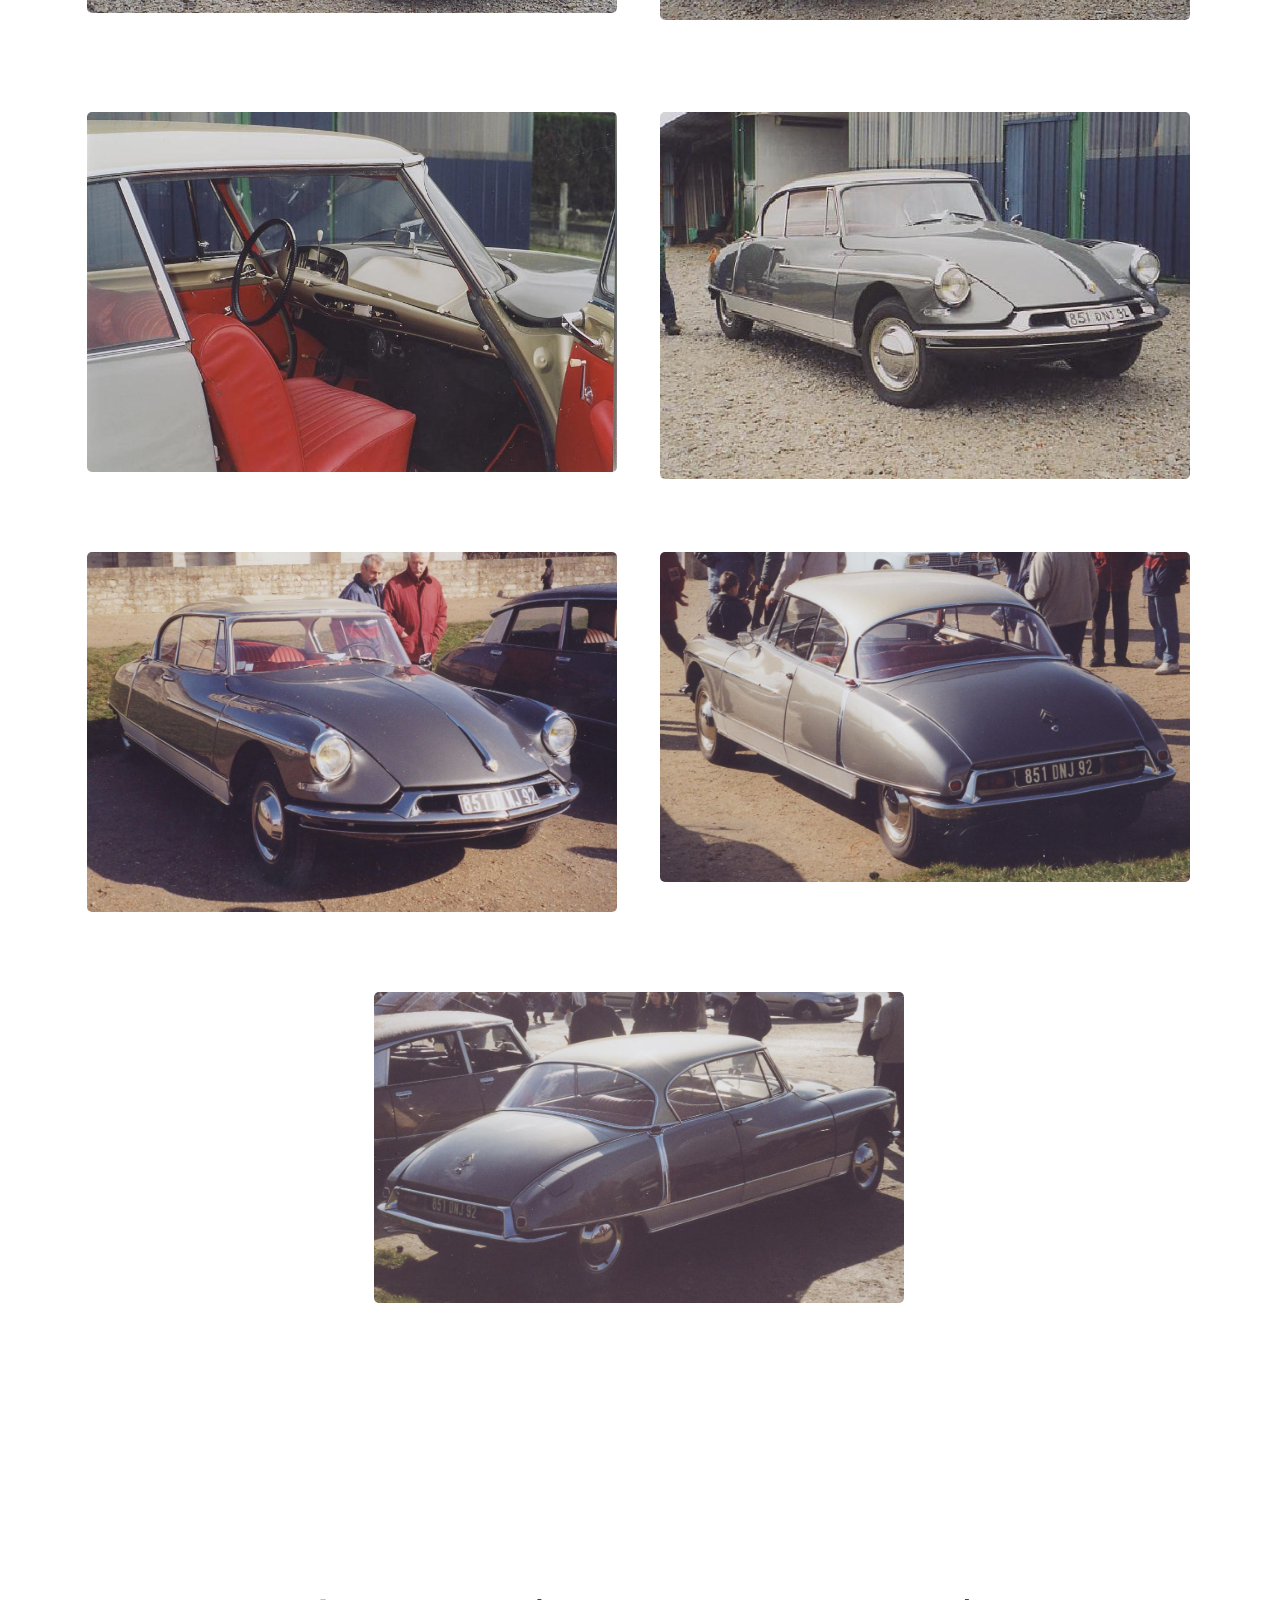
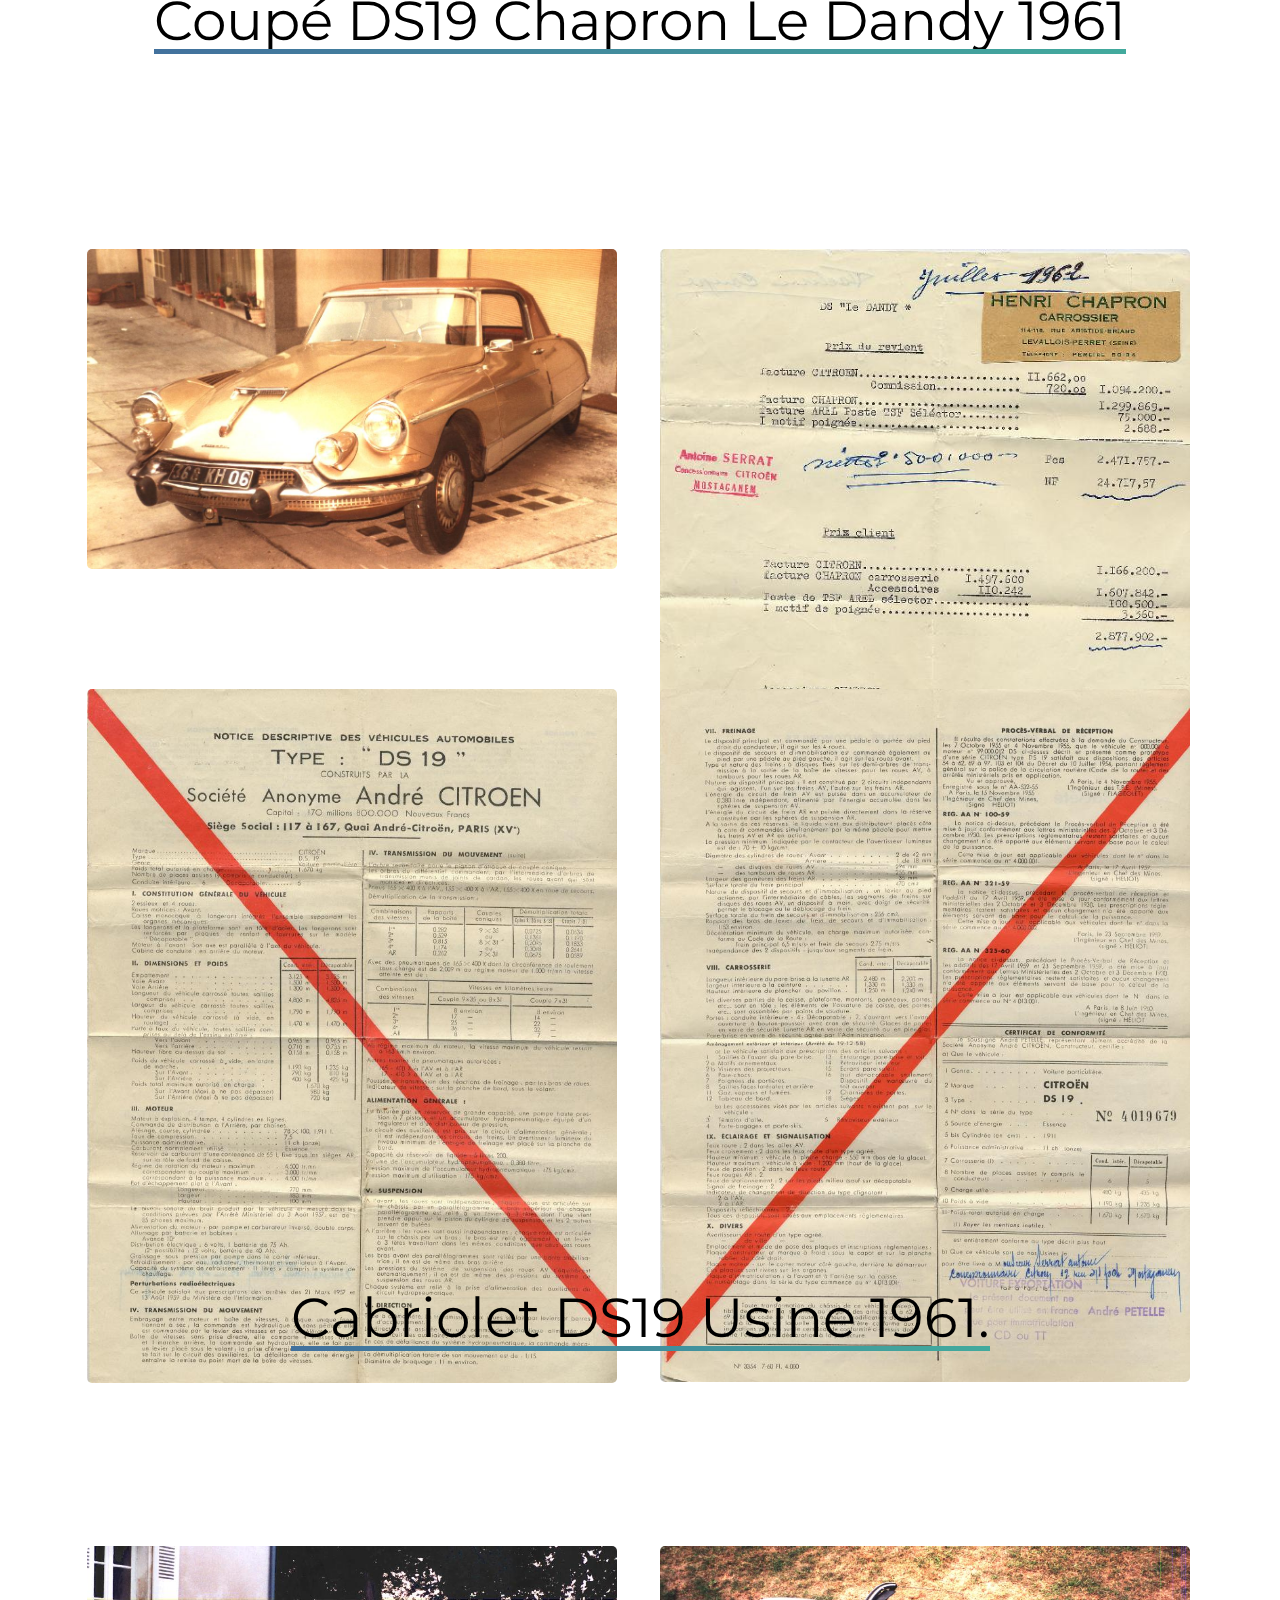
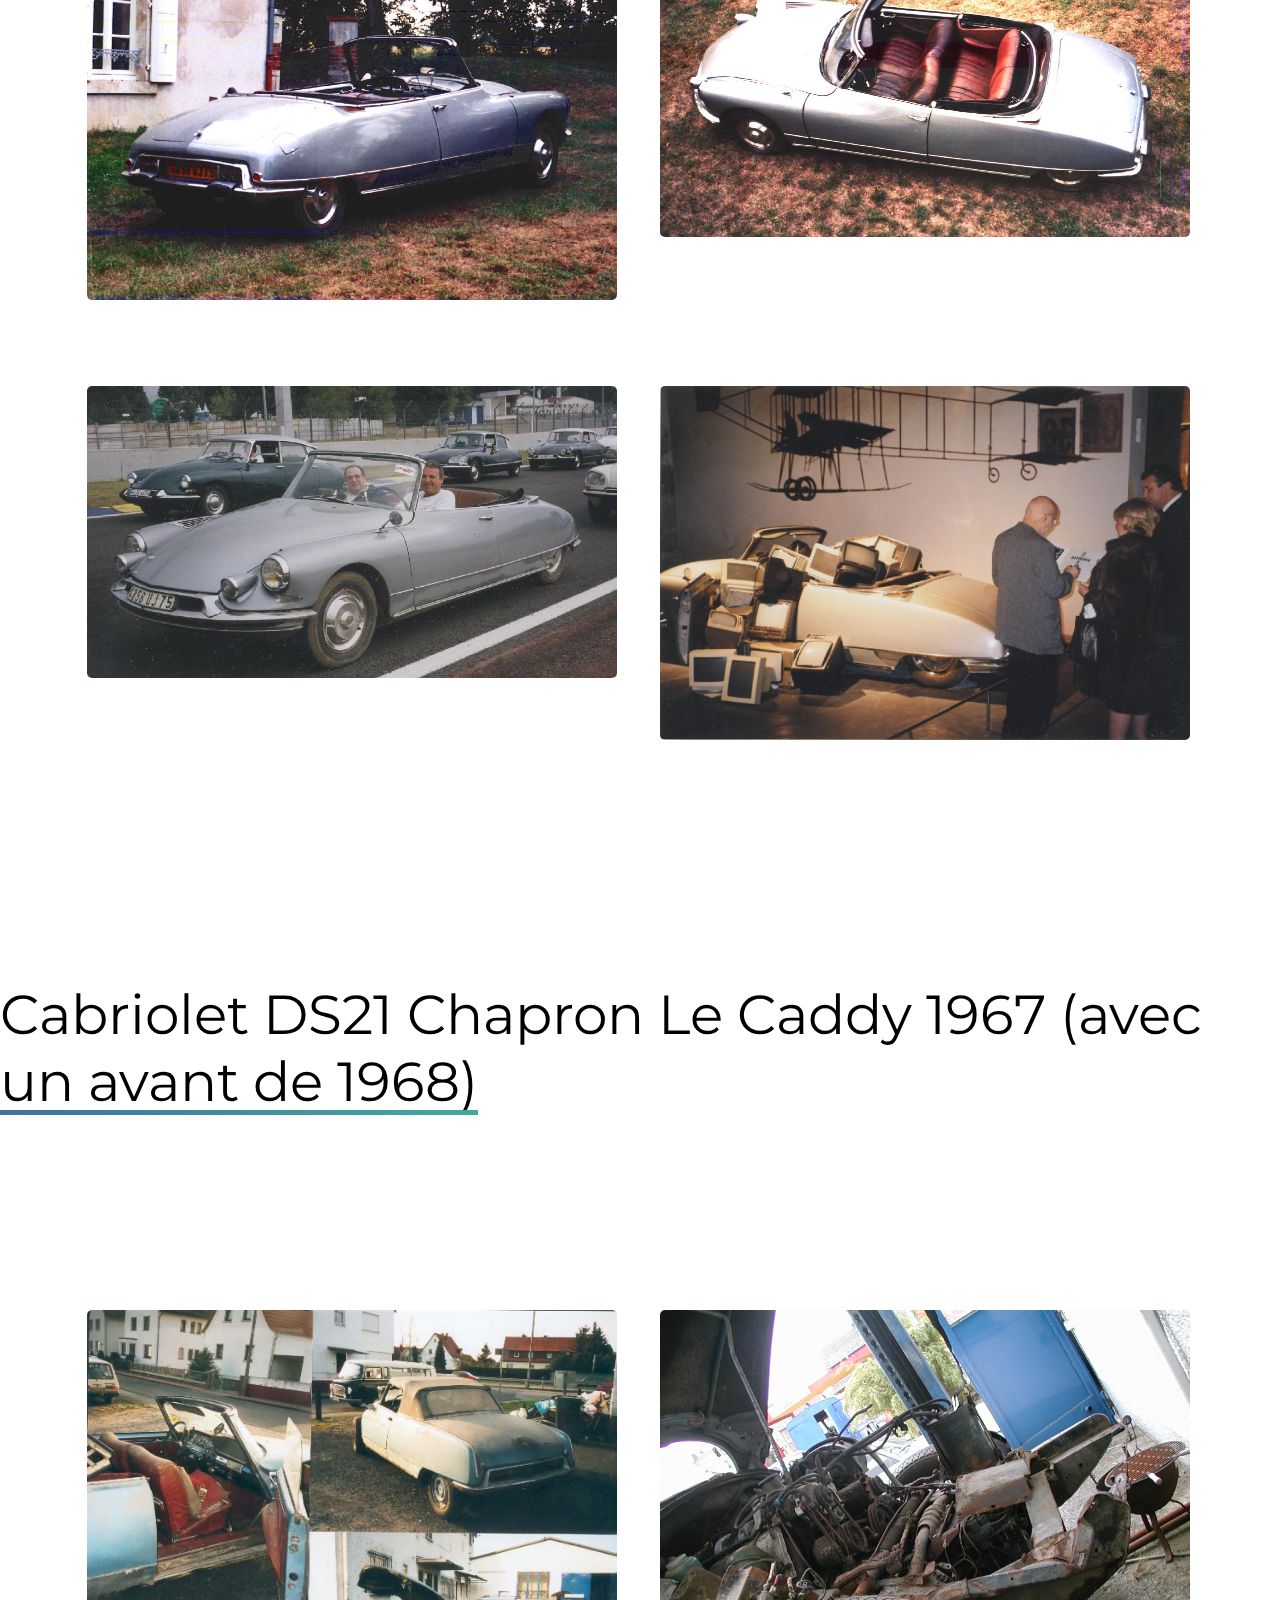
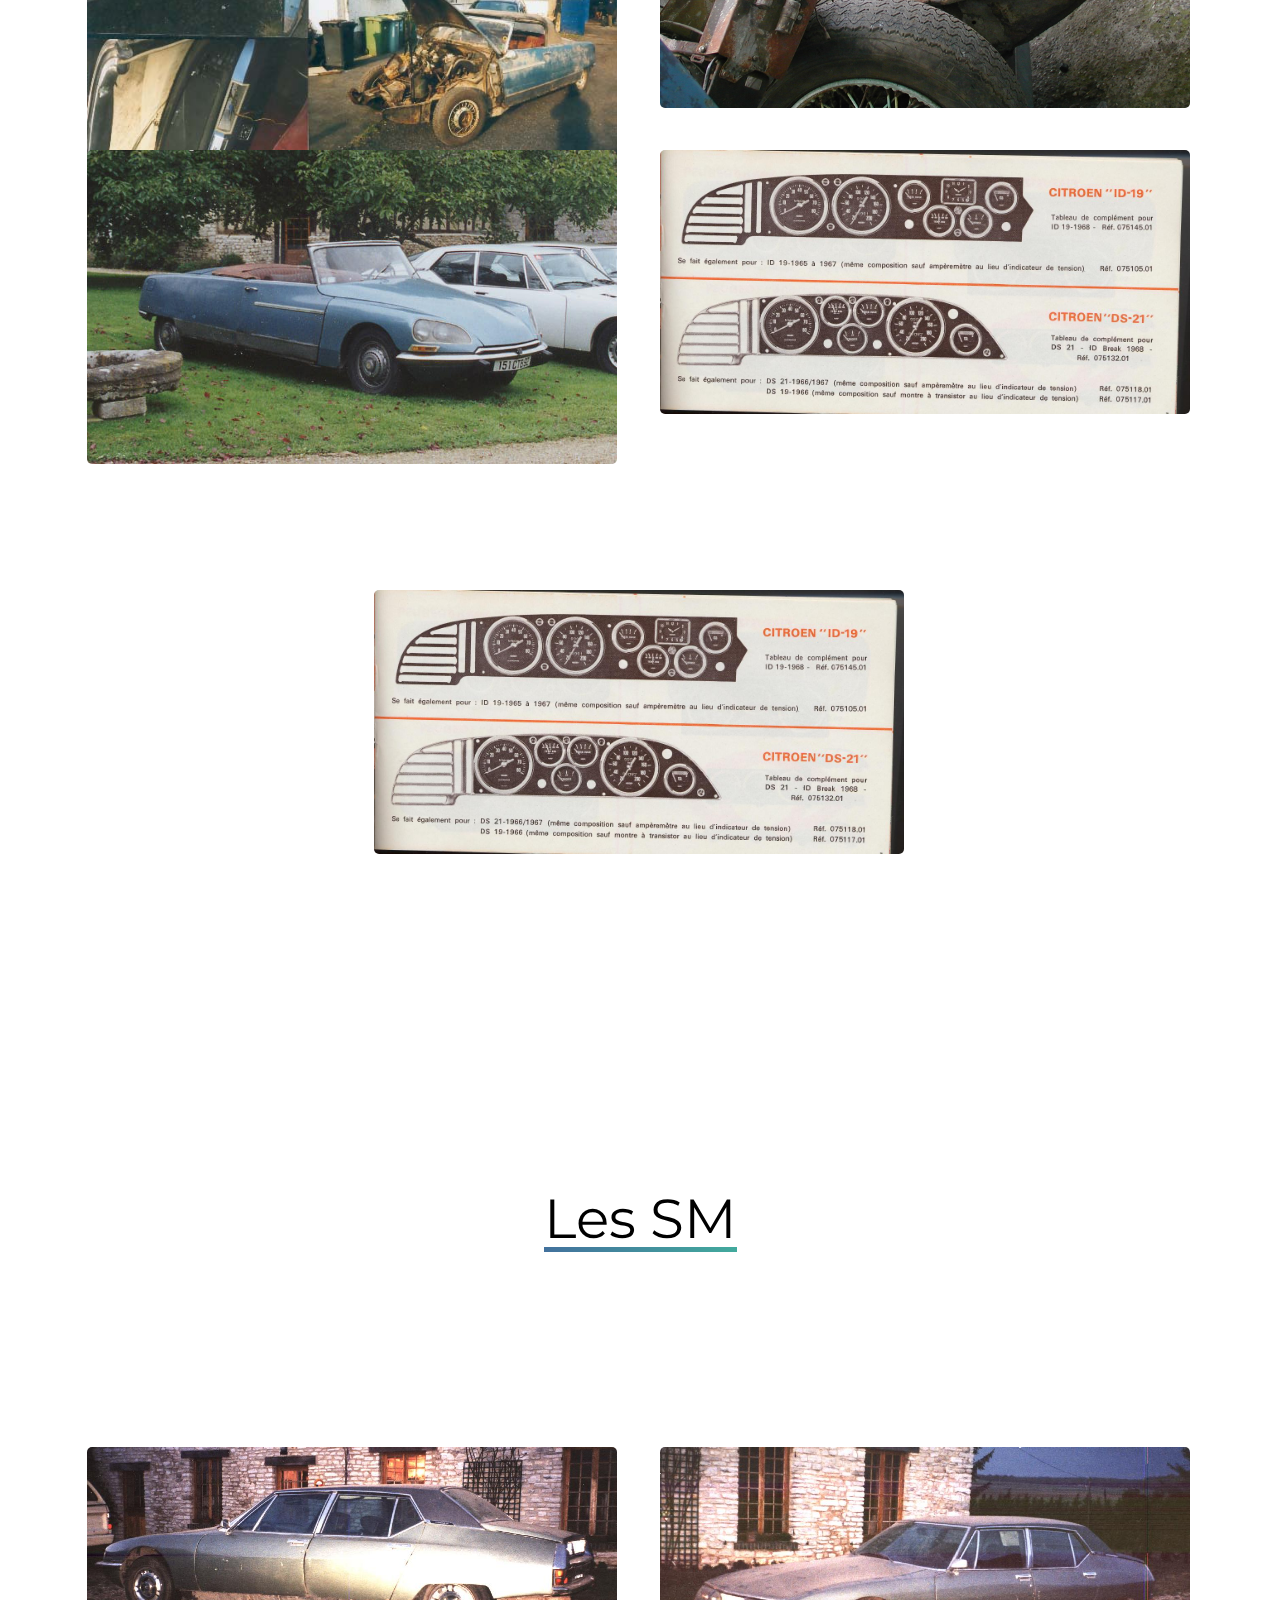
<file: photos.html>
<!DOCTYPE html>
<html lang="fr">

<!-- Mirrored from nagi.ml/photos by HTTrack Website Copier/3.x [XR&CO'2014], Mon, 09 Jan 2023 17:49:13 GMT -->
<!-- Added by HTTrack --><meta http-equiv="content-type" content="text/html;charset=utf-8" /><!-- /Added by HTTrack -->
<head>
    <meta charset="UTF-8">
    <meta name="viewport" content="width=device-width, initial-scale=1.0">
    <title>Photos</title>
    <link rel="stylesheet" href="static/styles-photos.css">
</head>
<body>

    <div class="close"></div>

    <div class="container-sub absolute">
        <div class="container-navbar">
            <div class="container-xl">
            <div class="navbar">
                <div class="logo">Page Chapron de Pierre Verpeaux
                </div>
                <div class="container-navbar-mid">
                    <a href="index.html">Accueil</a>
                    <a href="photos.html">Photos</a>
                    <a href="documents.html">Documents</a>
                    <a href="restauration.html">Restauration</a>
                </div>
                <div class="burger">
                    <div class="bar"></div>
                  </div>
            </div>
        </div>
        </div>
    </div>
    
    <section class="main">
        <div class="container-top">
        <div class="container-left">
            <h1>Photos</h1>
        </div>
        <div class="container-right">
            <img class="image_main" src="../i.imgur.com/qVaNnID.png">
        </div>
    </div>
    <div class="container-bottom">
        <a class="scrolldown"><span></span></a>
    </div>
    </section>

    <div class="divider">
        <svg data-name="Layer 1" xmlns="http://www.w3.org/2000/svg" viewBox="0 0 1200 120" preserveAspectRatio="none">
            <path d="M0,0V46.29c47.79,22.2,103.59,32.17,158,28,70.36-5.37,136.33-33.31,206.8-37.5C438.64,32.43,512.34,53.67,583,72.05c69.27,18,138.3,24.88,209.4,13.08,36.15-6,69.85-17.84,104.45-29.34C989.49,25,1113-14.29,1200,52.47V0Z" opacity=".25" class="shape-fill"></path>
            <path d="M0,0V15.81C13,36.92,27.64,56.86,47.69,72.05,99.41,111.27,165,111,224.58,91.58c31.15-10.15,60.09-26.07,89.67-39.8,40.92-19,84.73-46,130.83-49.67,36.26-2.85,70.9,9.42,98.6,31.56,31.77,25.39,62.32,62,103.63,73,40.44,10.79,81.35-6.69,119.13-24.28s75.16-39,116.92-43.05c59.73-5.85,113.28,22.88,168.9,38.84,30.2,8.66,59,6.17,87.09-7.5,22.43-10.89,48-26.93,60.65-49.24V0Z" opacity=".5" class="shape-fill"></path>
            <path d="M0,0V5.63C149.93,59,314.09,71.32,475.83,42.57c43-7.64,84.23-20.12,127.61-26.46,59-8.63,112.48,12.24,165.56,35.4C827.93,77.22,886,95.24,951.2,90c86.53-7,172.46-45.71,248.8-84.81V0Z" class="shape-fill"></path>
        </svg>
    </div>
    <div class="section">
        <div class="title_"><a>Cabriolet DS19 Chapron 1958</a></div>
        <div class="container-corp">
        <p class="text">
        </p>
        </div>
    </div>
    <section class="photos">
        <div class="container-photos">
            <div class="container-image">
            <img src="../pierre.verpeaux.free.fr/58av1.jpg">
            </div>
            <div class="container-image">
            <img src="../pierre.verpeaux.free.fr/ds1.jpg">
            </div>
            <div class="container-image">
            <img src="../pierre.verpeaux.free.fr/ds2.jpg">
            </div>
            <div class="container-image">
            <img src="../pierre.verpeaux.free.fr/ds3.jpg">
            </div>
            <div class="container-image">
            <img src="../pierre.verpeaux.free.fr/ds4.jpg">
            </div>
            <div class="container-image">
            <img src="../pierre.verpeaux.free.fr/c58ar1.jpg">
            </div>
            <div class="container-image">
            <img src="../pierre.verpeaux.free.fr/c58av2.jpg">
            </div>
            <div class="container-image">
            <img src="../pierre.verpeaux.free.fr/c58co1.jpg">
            </div>
            <div class="container-image">
            <img src="../pierre.verpeaux.free.fr/c58co2.jpg">
            </div>
            <div class="container-image">
            <img src="../pierre.verpeaux.free.fr/c58pv1.jpg">
            </div> 
        </div>
    </section>
    <div class="section">
        <div class="title_"><a>Le Caddy</a></div>
        <div class="container-corp">
        <p class="text">
        </p>
        </div>
    </div>
    <section class="photos">
        <div class="container-photos">
            <div class="container-image">
            <img src="../pierre.verpeaux.free.fr/pcaddy.jpg">
            </div>
            <div class="container-image">
            <img src="../pierre.verpeaux.free.fr/caddyht.jpg">
            </div>
        </div>
    </section>
    <div class="section">
        <div class="title_"><a>Cabriolet DS19 Chapron La Croisette 1960</a></div>
        <div class="container-corp">
        <p class="text">
        </p>
        </div>
    </div>
    <section class="photos">
        <div class="container-photos">
            <div class="container-image">
            <img src="../pierre.verpeaux.free.fr/FR1.jpg">
            </div>
            <div class="container-image">
            <img src="../pierre.verpeaux.free.fr/frcrois1a.jpg">
            </div>
            <div class="container-image">
            <img src="../pierre.verpeaux.free.fr/frcrois2a.jpg">
            </div>
            <div class="container-image">
            <img src="../pierre.verpeaux.free.fr/crois1.jpg">
            </div>
            <div class="container-image">
            <img src="../pierre.verpeaux.free.fr/crois2.jpg">
            </div>
            <div class="container-image">
            <img src="../pierre.verpeaux.free.fr/crois3.jpg">
            </div>
            <div class="container-image">
            <img src="../pierre.verpeaux.free.fr/crois3.jpg">
            </div>
            <div class="container-image">
            <img src="../pierre.verpeaux.free.fr/crois4.jpg">
            </div>
            <div class="container-image">
            <img src="../pierre.verpeaux.free.fr/crois5.jpg">
            </div>
            <div class="container-image">
            <img src="../pierre.verpeaux.free.fr/pvcroisette.jpg">
            </div> 
        </div>
    </section>
    <div class="section">
        <div class="title_"><a>Mon "La Croisette" après restauration</a></div>
        <div class="container-corp">
        <p class="text">
        </p>
        </div>
    </div>
    <section class="photos">
        <div class="container-photos">
            <div class="container-image">
            <img src="../pierre.verpeaux.free.fr/rcrois1.jpg">
            </div>
            <div class="container-image">
            <img src="../pierre.verpeaux.free.fr/rcrois2.jpg">
            </div>
            <div class="container-image">
            <img src="../pierre.verpeaux.free.fr/rcrois3.jpg">
            </div>
            <div class="container-image">
            <img src="../pierre.verpeaux.free.fr/rcrois4.jpg">
            </div> 
        </div>
    </section>
    <div class="section">
        <div class="title_"><a>Coupé DS19 Chapron Le Paris 1960 (le dernier Paris)</a></div>
        <div class="container-corp">
        <p class="text">
        </p>
        </div>
    </div>
    <section class="photos">
        <div class="container-photos">
            <div class="container-image">
            <img src="../pierre.verpeaux.free.fr/paris1.jpg">
            </div>
            <div class="container-image">
            <img src="../pierre.verpeaux.free.fr/paris2.jpg">
            </div>
            <div class="container-image">
            <img src="../pierre.verpeaux.free.fr/parisa.jpg">
            </div>
            <div class="container-image">
            <img src="../pierre.verpeaux.free.fr/parisb.jpg">
            </div>
            <div class="container-image">
            <img src="../pierre.verpeaux.free.fr/parisc.jpg">
            </div>
            <div class="container-image">
            <img src="../pierre.verpeaux.free.fr/parisd.jpg">
            </div>
            <div class="container-image">
            <img src="../pierre.verpeaux.free.fr/rep000.jpg">
            </div>
            <div class="container-image">
            <img src="../pierre.verpeaux.free.fr/rep00.jpg">
            </div>
            <div class="container-image">
            <img src="../pierre.verpeaux.free.fr/rep0.jpg">
            </div> 
        </div>
    </section>
    <div class="section">
        <div class="title_"><a>Coupé DS19 Chapron Le Dandy 1961</a></div>
        <div class="container-corp">
        <p class="text">
        </p>
        </div>
    </div>
    <section class="photos">
        <div class="container-photos">
            <div class="container-image">
            <img src="../pierre.verpeaux.free.fr/dandy2.jpg">
            </div>
            <div class="container-image">
            <img src="../pierre.verpeaux.free.fr/dandyfact.jpg">
            </div>
            <div class="container-image">
            <img src="../pierre.verpeaux.free.fr/pvmines1.jpg">
            </div>
            <div class="container-image">
            <img src="../pierre.verpeaux.free.fr/pvmines2.jpg">
            </div>
        </div>
    </section>
    <div class="section">
        <div class="title_"><a>Cabriolet DS19 Usine 1961.</a></div>
        <div class="container-corp">
        <p class="text">
        </p>
        </div>
    </div>
    <section class="photos">
        <div class="container-photos">
            <div class="container-image">
            <img src="../pierre.verpeaux.free.fr/cab1.jpg">
            </div>
            <div class="container-image">
            <img src="../pierre.verpeaux.free.fr/cab2.jpg">
            </div>
            <div class="container-image">
            <img src="../pierre.verpeaux.free.fr/cabds1s.jpg">
            </div>
            <div class="container-image">
            <img src="../pierre.verpeaux.free.fr/arman.jpg">
            </div>
        </div>
    </section>
    <div class="section">
        <div class="title_"><a>Cabriolet DS21 Chapron Le Caddy 1967 (avec un avant de 1968)</a></div>
        <div class="container-corp">
        <p class="text">
        </p>
        </div>
    </div>
    <section class="photos">
        <div class="container-photos">
            <div class="container-image">
            <img src="../pierre.verpeaux.free.fr/lecadd_1.jpg">
            </div>
            <div class="container-image">
            <img src="../pierre.verpeaux.free.fr/03100015.jpg">
            </div>
            <div class="container-image">
            <img src="../pierre.verpeaux.free.fr/caddy1.jpg">
            </div>
            <div class="container-image">
            <img src="../pierre.verpeaux.free.fr/Jaeger.jpg">
            </div>
            <div class="container-image">
            <img src="../pierre.verpeaux.free.fr/Jaeger.jpg">
            </div>
        </div>
    </section>
    <div class="section">
        <div class="title_"><a>Les SM</a></div>
        <div class="container-corp">
        <p class="text">
        </p>
        </div>
    </div>
    <section class="photos">
        <div class="container-photos">
            <div class="container-image">
            <img src="../pierre.verpeaux.free.fr/sm1.jpg">
            </div>
            <div class="container-image">
            <img src="../pierre.verpeaux.free.fr/sm2.jpg">
            </div>
            <div class="container-image">
            <img src="../pierre.verpeaux.free.fr/smav1.jpg">
            </div>
            <div class="container-image">
            <img src="../pierre.verpeaux.free.fr/smco1.jpg">
            </div>
            <div class="container-image">
            <img src="../pierre.verpeaux.free.fr/mylordopera.jpg">
            </div>
            <div class="container-image">
            <img src="../pierre.verpeaux.free.fr/smcv1.jpg">
            </div>
            <div class="container-image">
            <img src="../pierre.verpeaux.free.fr/chapron002.jpg">
            </div>
            <div class="container-image">
            <img src="../pierre.verpeaux.free.fr/chapron001.jpg">
            </div>
        </div>
    </section>
    <div class="section">
        <div class="title_"><a>comparatif entre le cabriolet 1958 et le Croisette</a></div>
        <div class="container-corp">
        <p class="text">
        </p>
    </div>
        <section class="photos">
            <div class="container-photos">
                <div class="container-image">
                <img src="../pierre.verpeaux.free.fr/rep1.jpg">
                </div>
                <div class="container-image">
                <img src="../pierre.verpeaux.free.fr/rep2.jpg">
                </div>
                <div class="container-image">
                <img src="../pierre.verpeaux.free.fr/rep3.jpg">
                </div>
                <div class="container-image">
                <img src="../pierre.verpeaux.free.fr/rep4.jpg">
                </div>
                <div class="container-image">
                <img src="../pierre.verpeaux.free.fr/rep5.jpg">
                </div>
                <div class="container-image">
                <img src="../pierre.verpeaux.free.fr/rep6.jpg">
                </div>
                <div class="container-image">
                <img src="../pierre.verpeaux.free.fr/rep7.jpg">
                </div>
                <div class="container-image">
                <img src="../pierre.verpeaux.free.fr/rep8.jpg">
                </div>
                <div class="container-image">
                <img src="../pierre.verpeaux.free.fr/rep9.jpg">
                </div>
            </div>
        </section>
        <div class="section">
            <div class="title_"><a>comparatif entre mon "Le Paris" et celui de DDR</a></div>
            <div class="container-corp">
            <p class="text">
            </p>
        </div>
        <section class="photos">
            <div class="container-photos">
                <div class="container-image">
                <img src="../pierre.verpeaux.free.fr/PARIS_001.jpg">
                </div>
                <div class="container-image">
                <img src="../pierre.verpeaux.free.fr/PARIS_029.jpg">
                </div>
        </section>
        <div class="section">
            <div class="title_"><a>A l'Archeon, pour les 25 ans du club DS hollandais:</a></div>
            <div class="container-corp">
            <p class="text">
            </p>
        </div>
        <section class="photos">
            <div class="container-photos">
                <div class="container-image">
                <img src="../pierre.verpeaux.free.fr/back0109.jpg">
                </div>
                <div class="container-image">
                <img src="../pierre.verpeaux.free.fr/back0032.jpg">
                </div>
        </section>



    <section class="footer">
        <p>© 2023 - Tous droits réservés</p>
    </section>

    <script type="text/javascript" src="../code.jquery.com/jquery-3.6.0.js"></script>
    <script>
        var scroll = $(window).scrollTop();
        if(scroll === 0){
        $('.navbar').removeClass('isscroll')
        $('.container-sub').removeClass('is_scroll_container')
        } else {
            $('.navbar').addClass('isscroll')
            $('.container-sub').addClass('is_scroll_container')
        }

        $(window).scroll(function (event) {
            var scroll = $(window).scrollTop();
            if(scroll === 0){
                $('.navbar').removeClass('isscroll')
                $('.container-sub').removeClass('is_scroll_container')
            } else {
                $('.navbar').addClass('isscroll')
                $('.container-sub').addClass('is_scroll_container')
            }
        });

        $('.burger').click(function(){
            $('.navbar').toggleClass('show-nav')
        })

        $(function() {
        $('.scrolldown').on('click', function(e) {
            e.preventDefault();
            $('html, body').animate({ scrollTop: $(".main").height()}, 2000, 'swing');
        });
        });

        $('.photos img').click(function(){
            $(this).addClass('show_photo')
            $('.close').show()
        })

        $('.close').click(function(){
            $('.close').hide()
            $('.photos img').removeClass('show_photo')
        })

    </script>

</body>

<!-- Mirrored from nagi.ml/photos by HTTrack Website Copier/3.x [XR&CO'2014], Mon, 09 Jan 2023 17:55:10 GMT -->
</html>
</file>
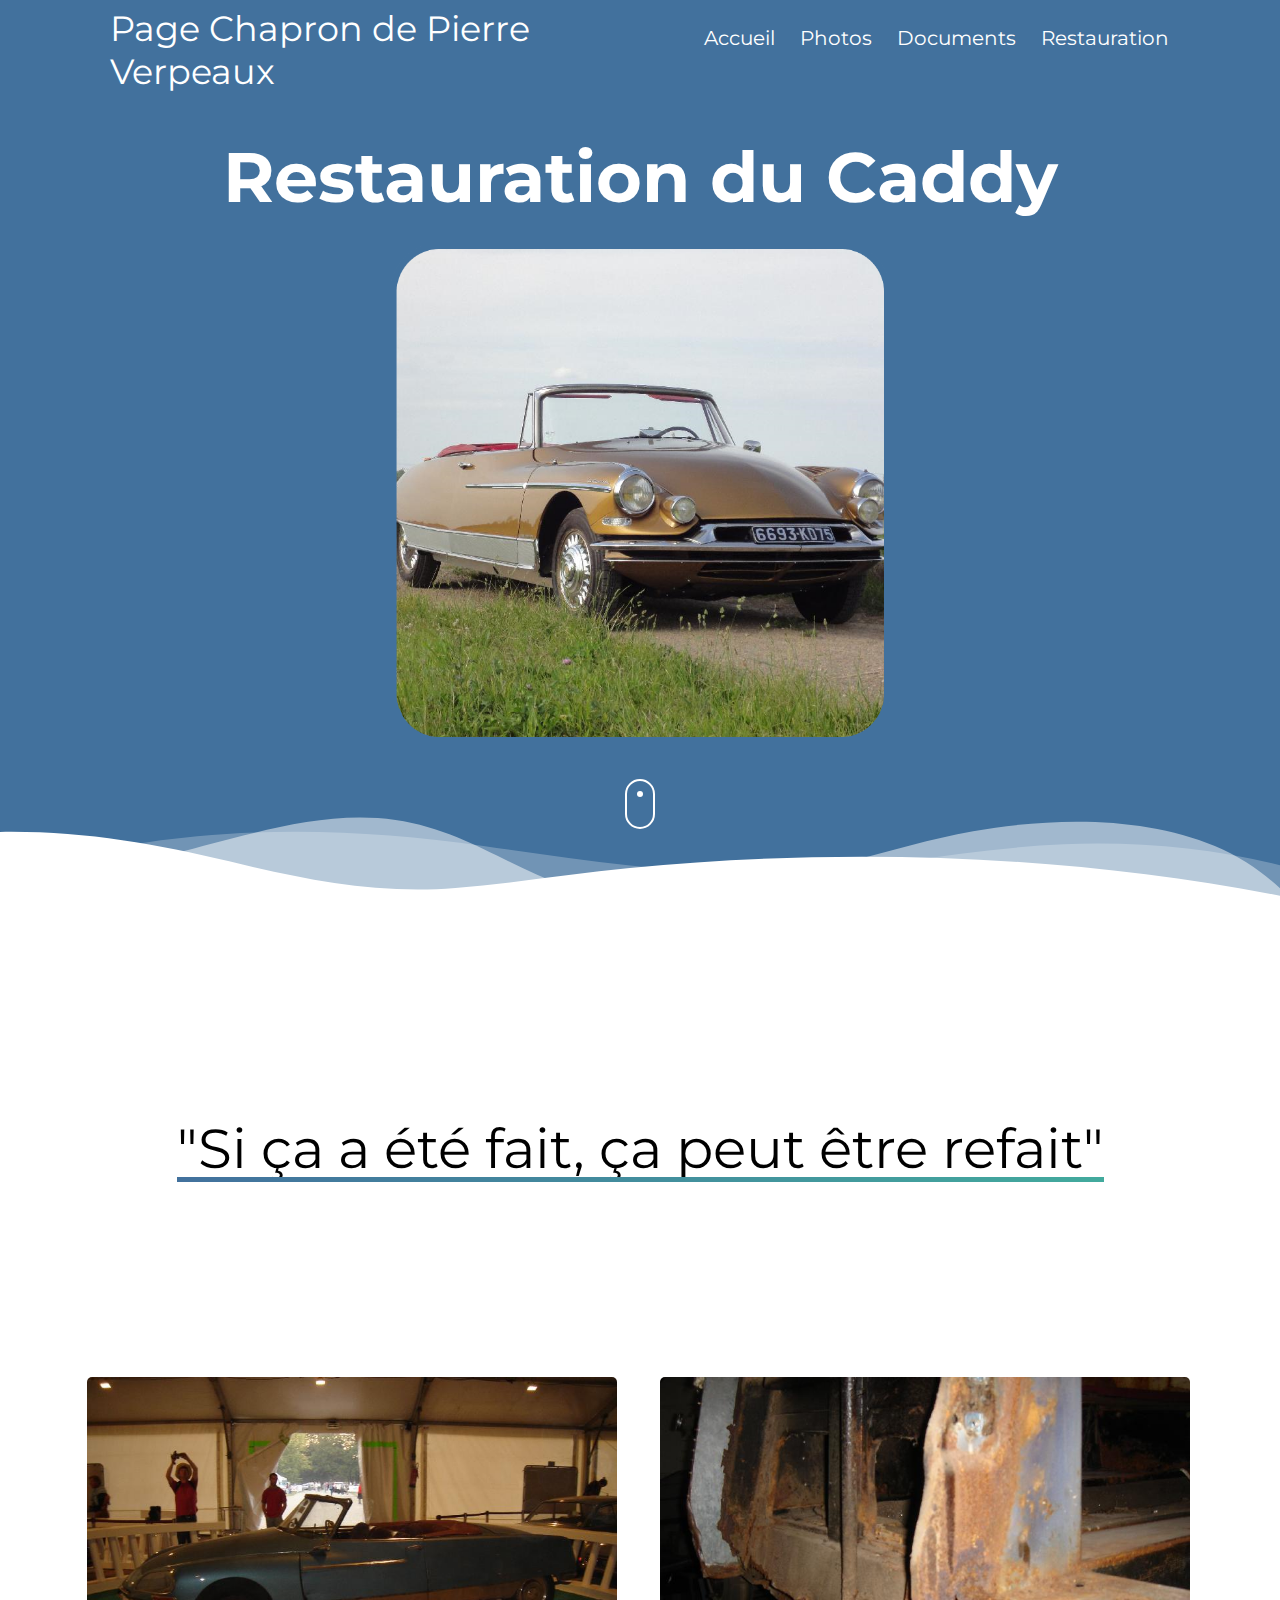
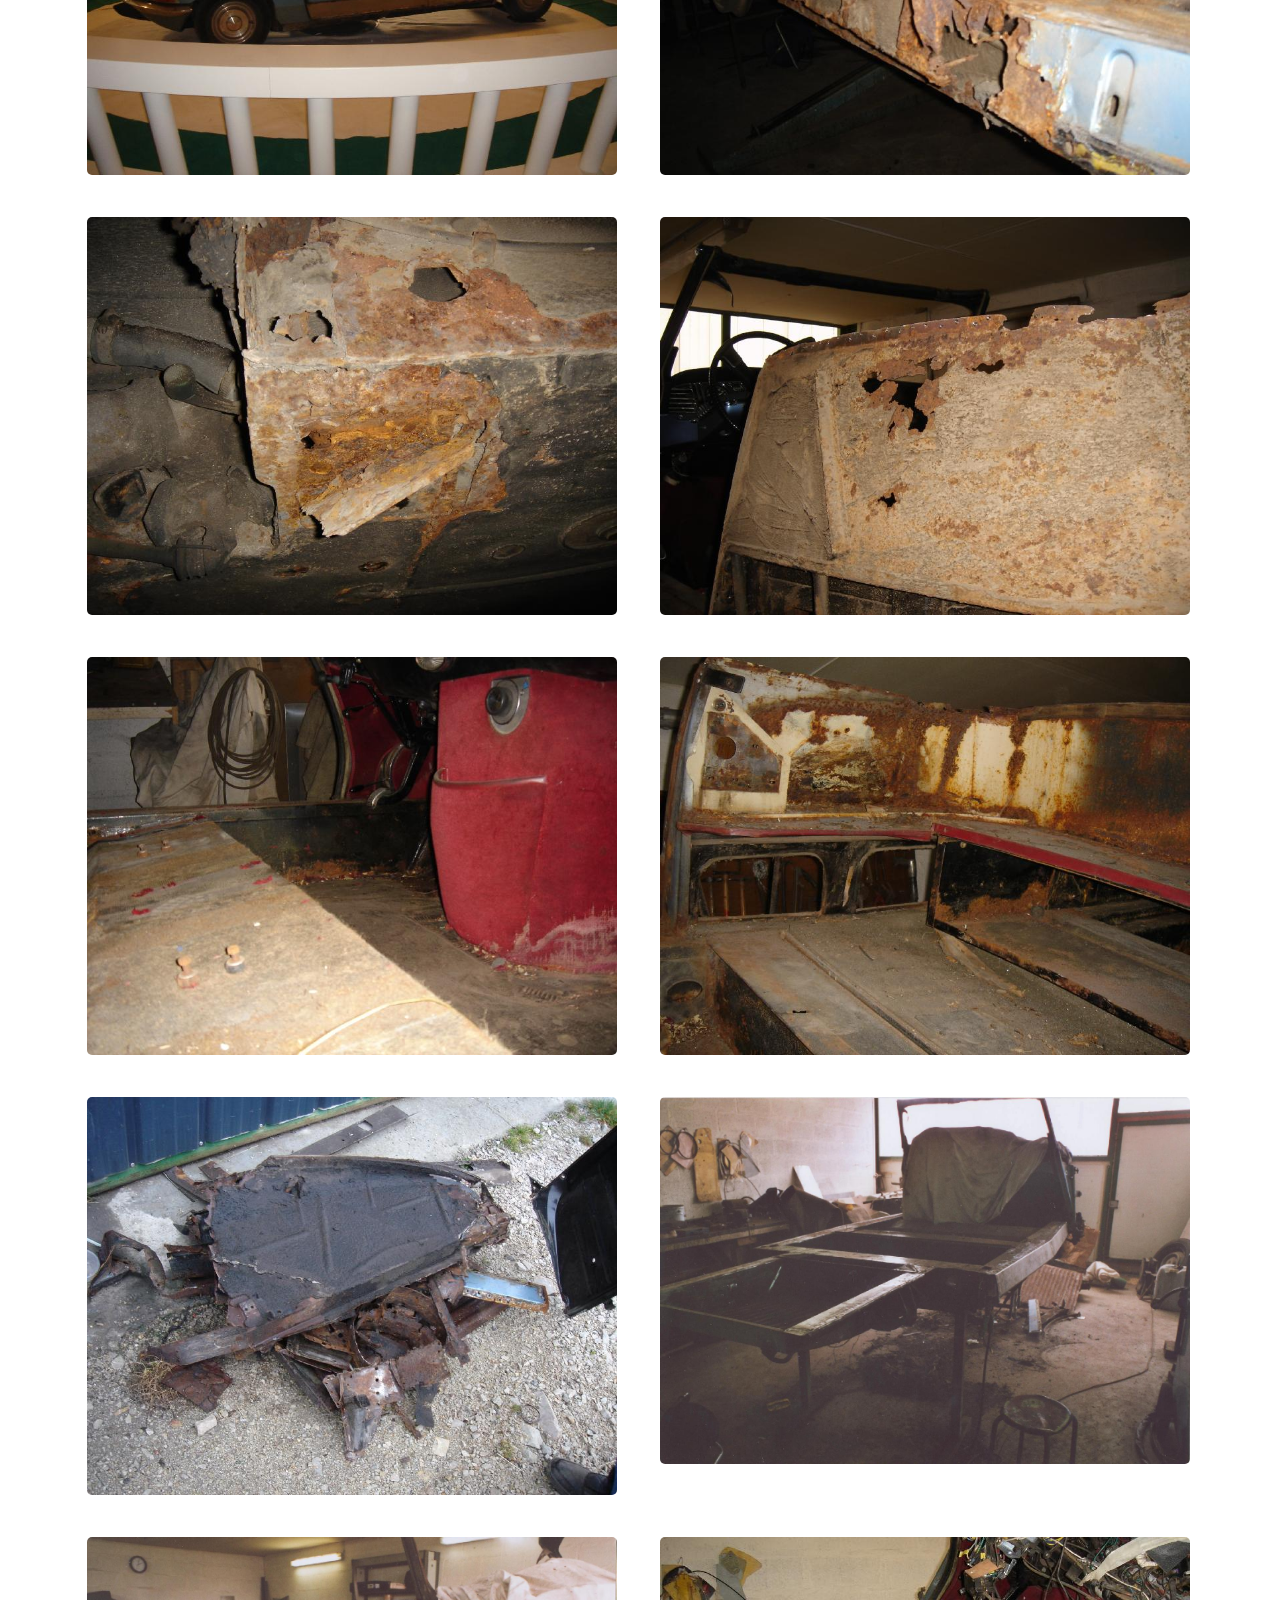
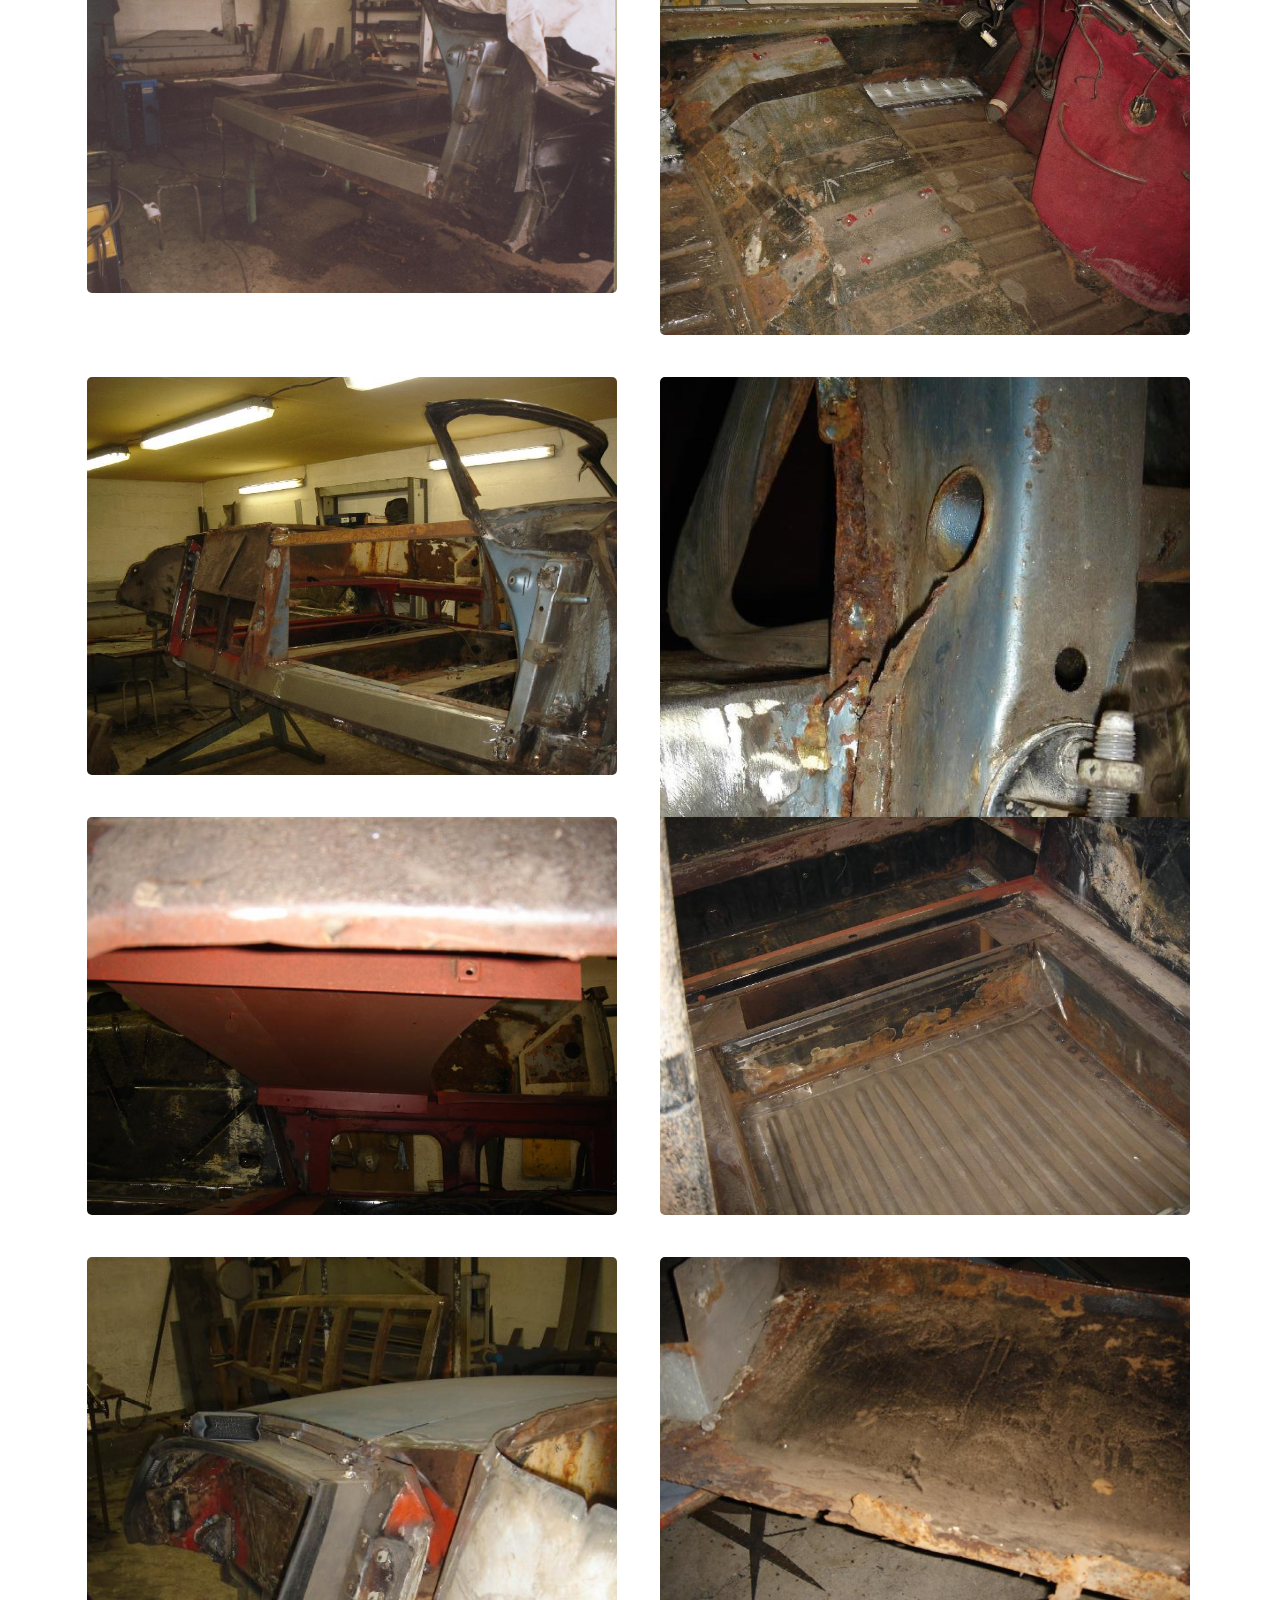
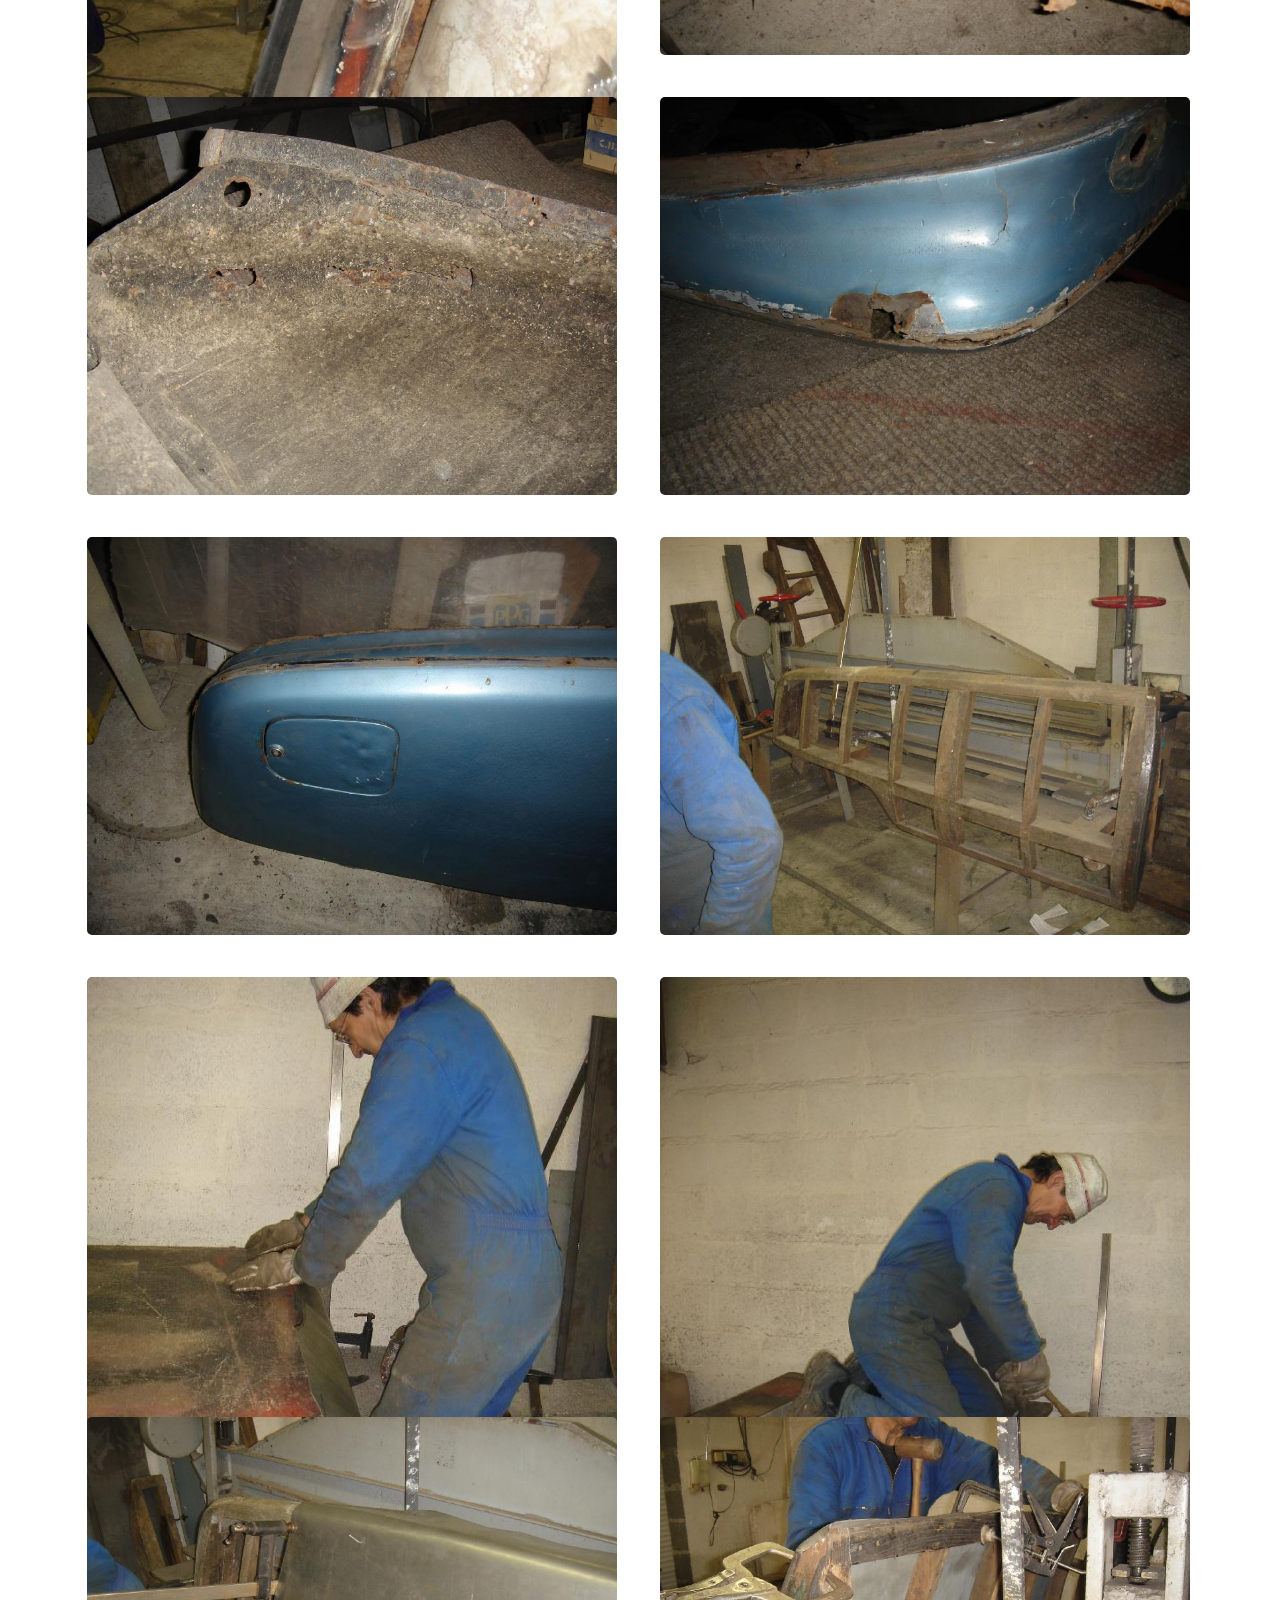
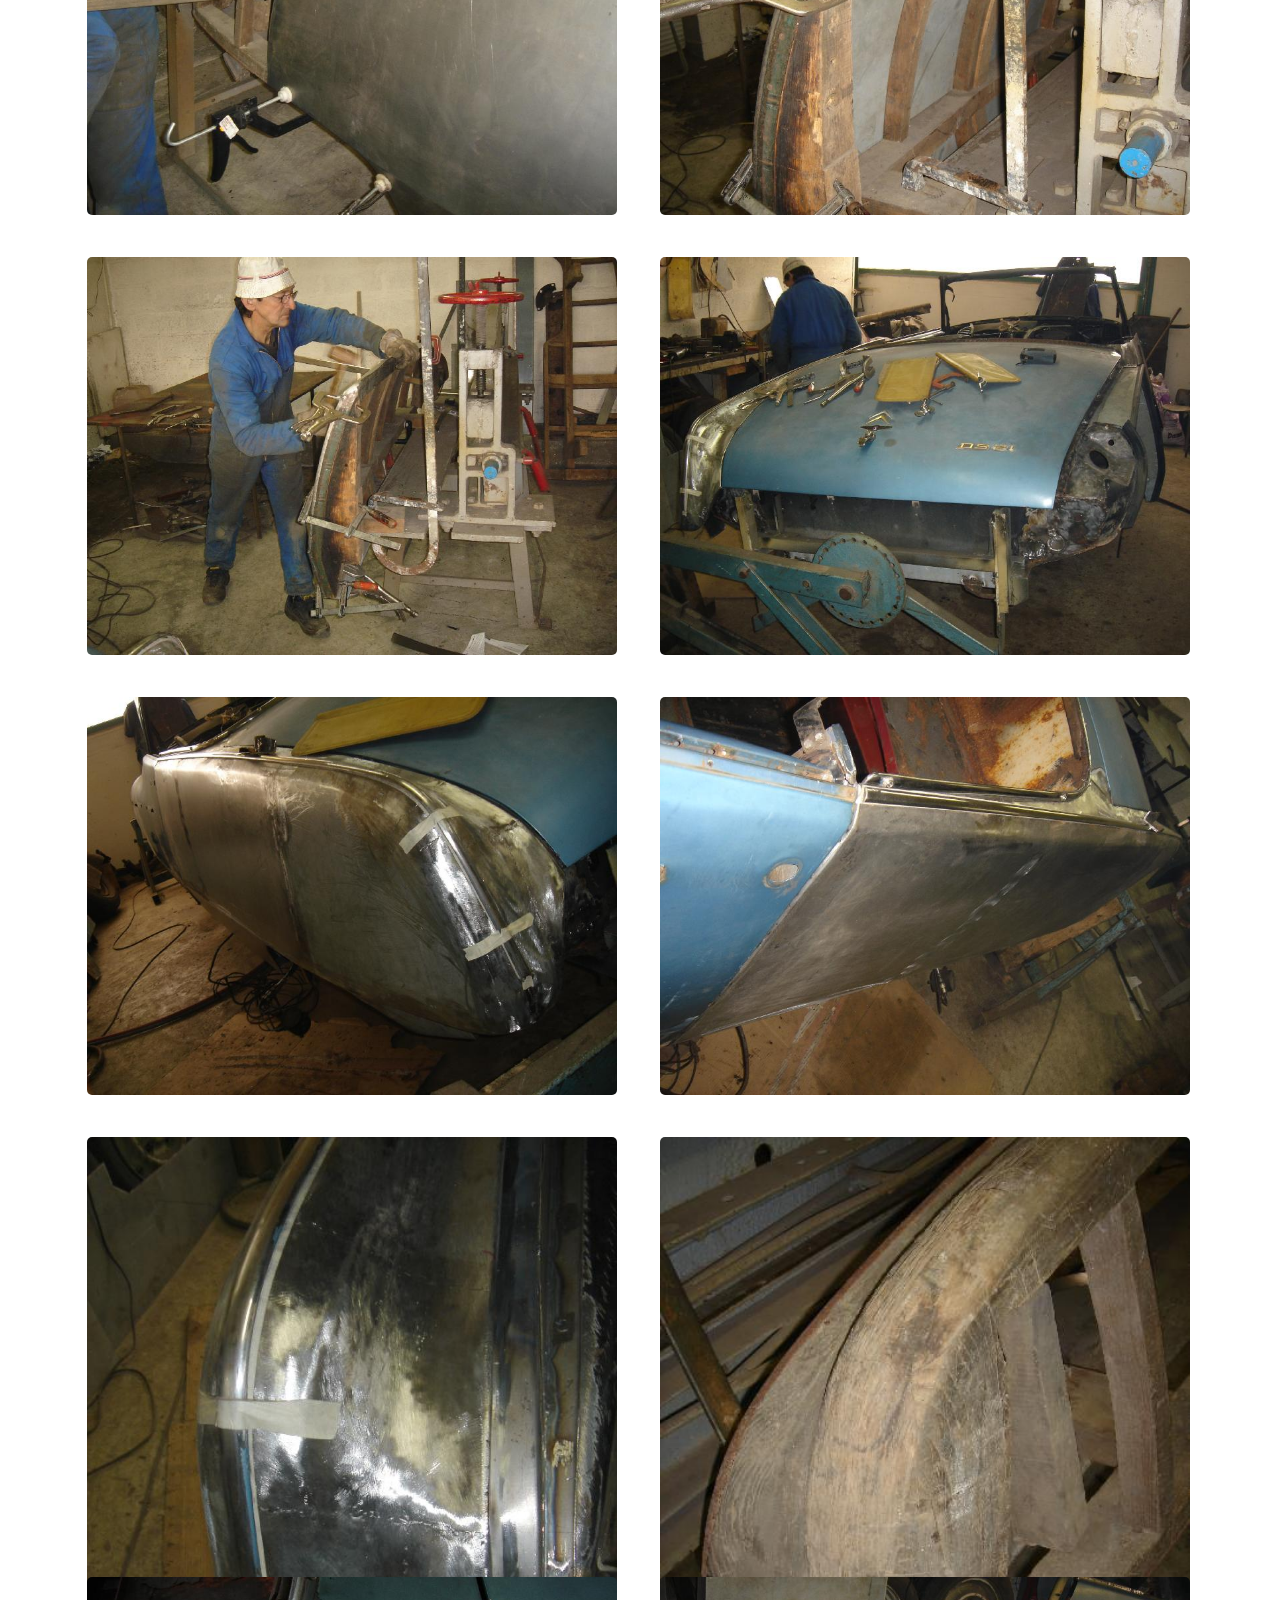
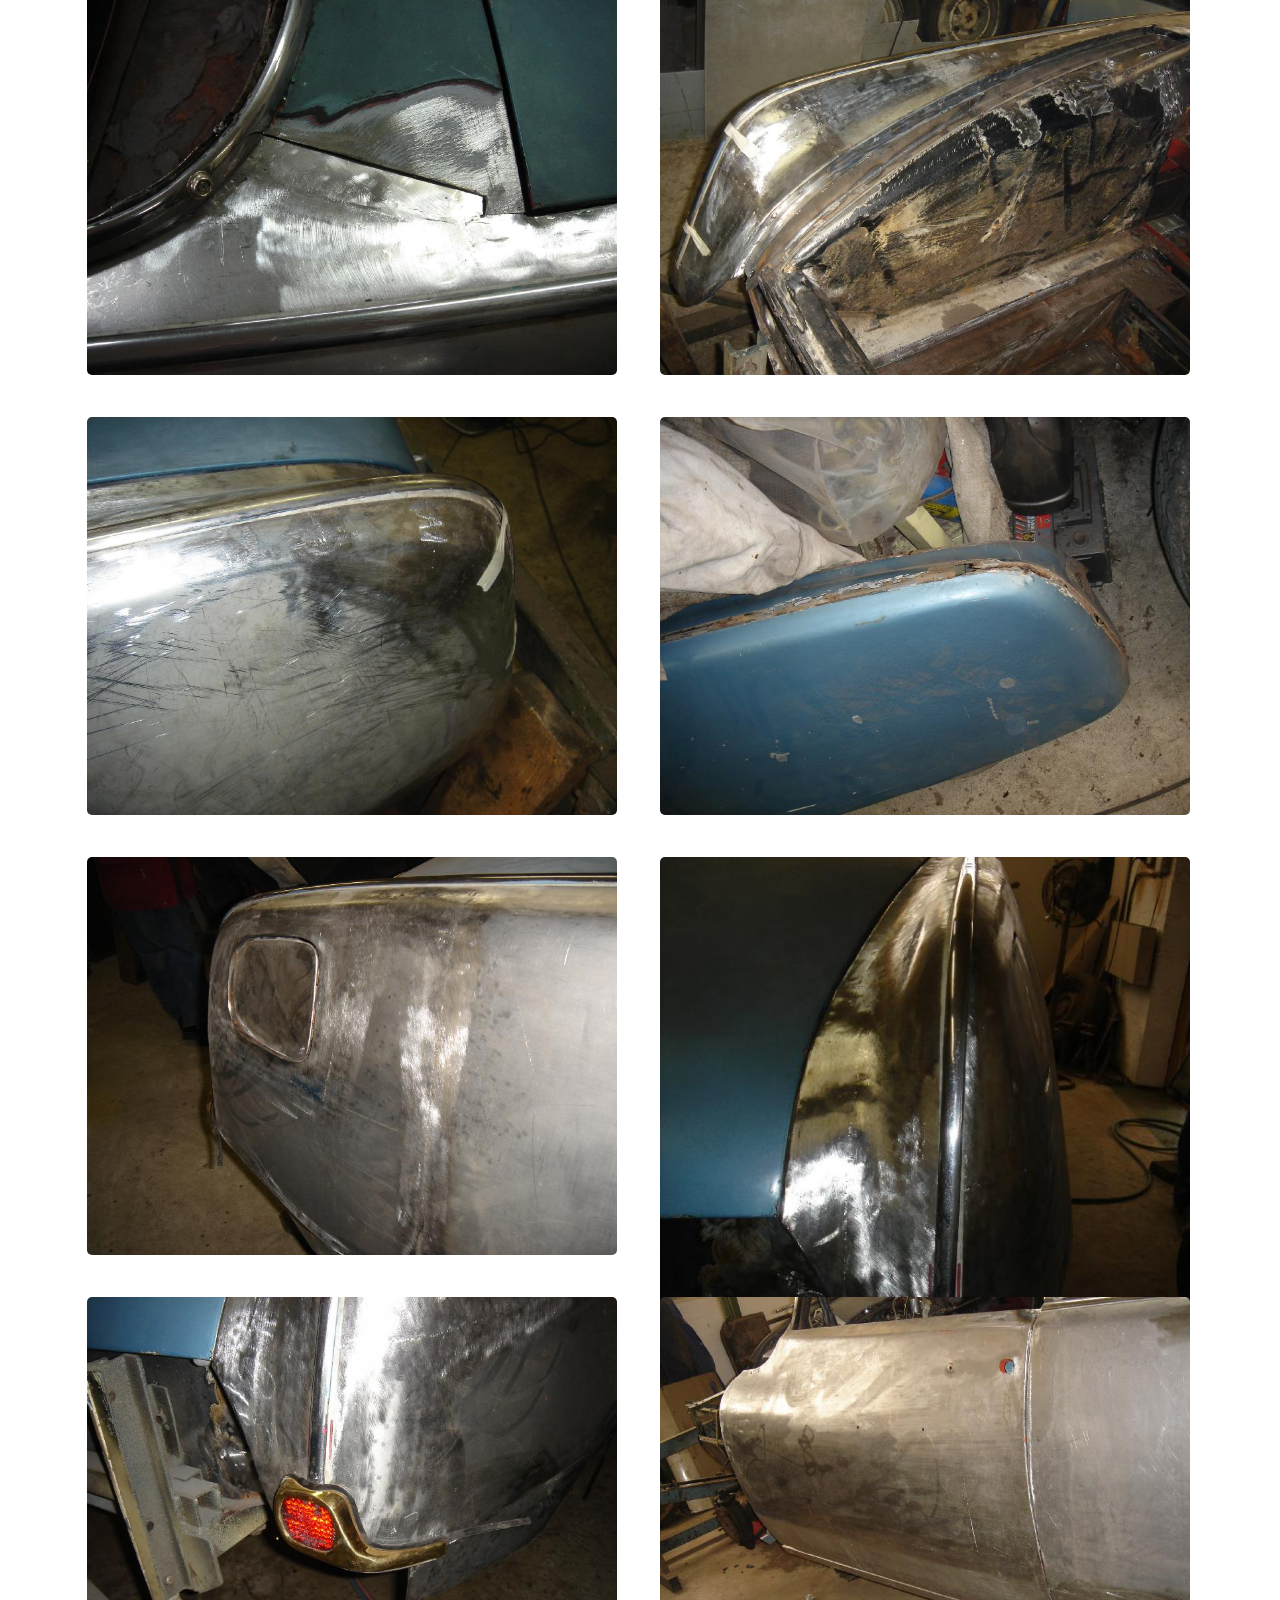
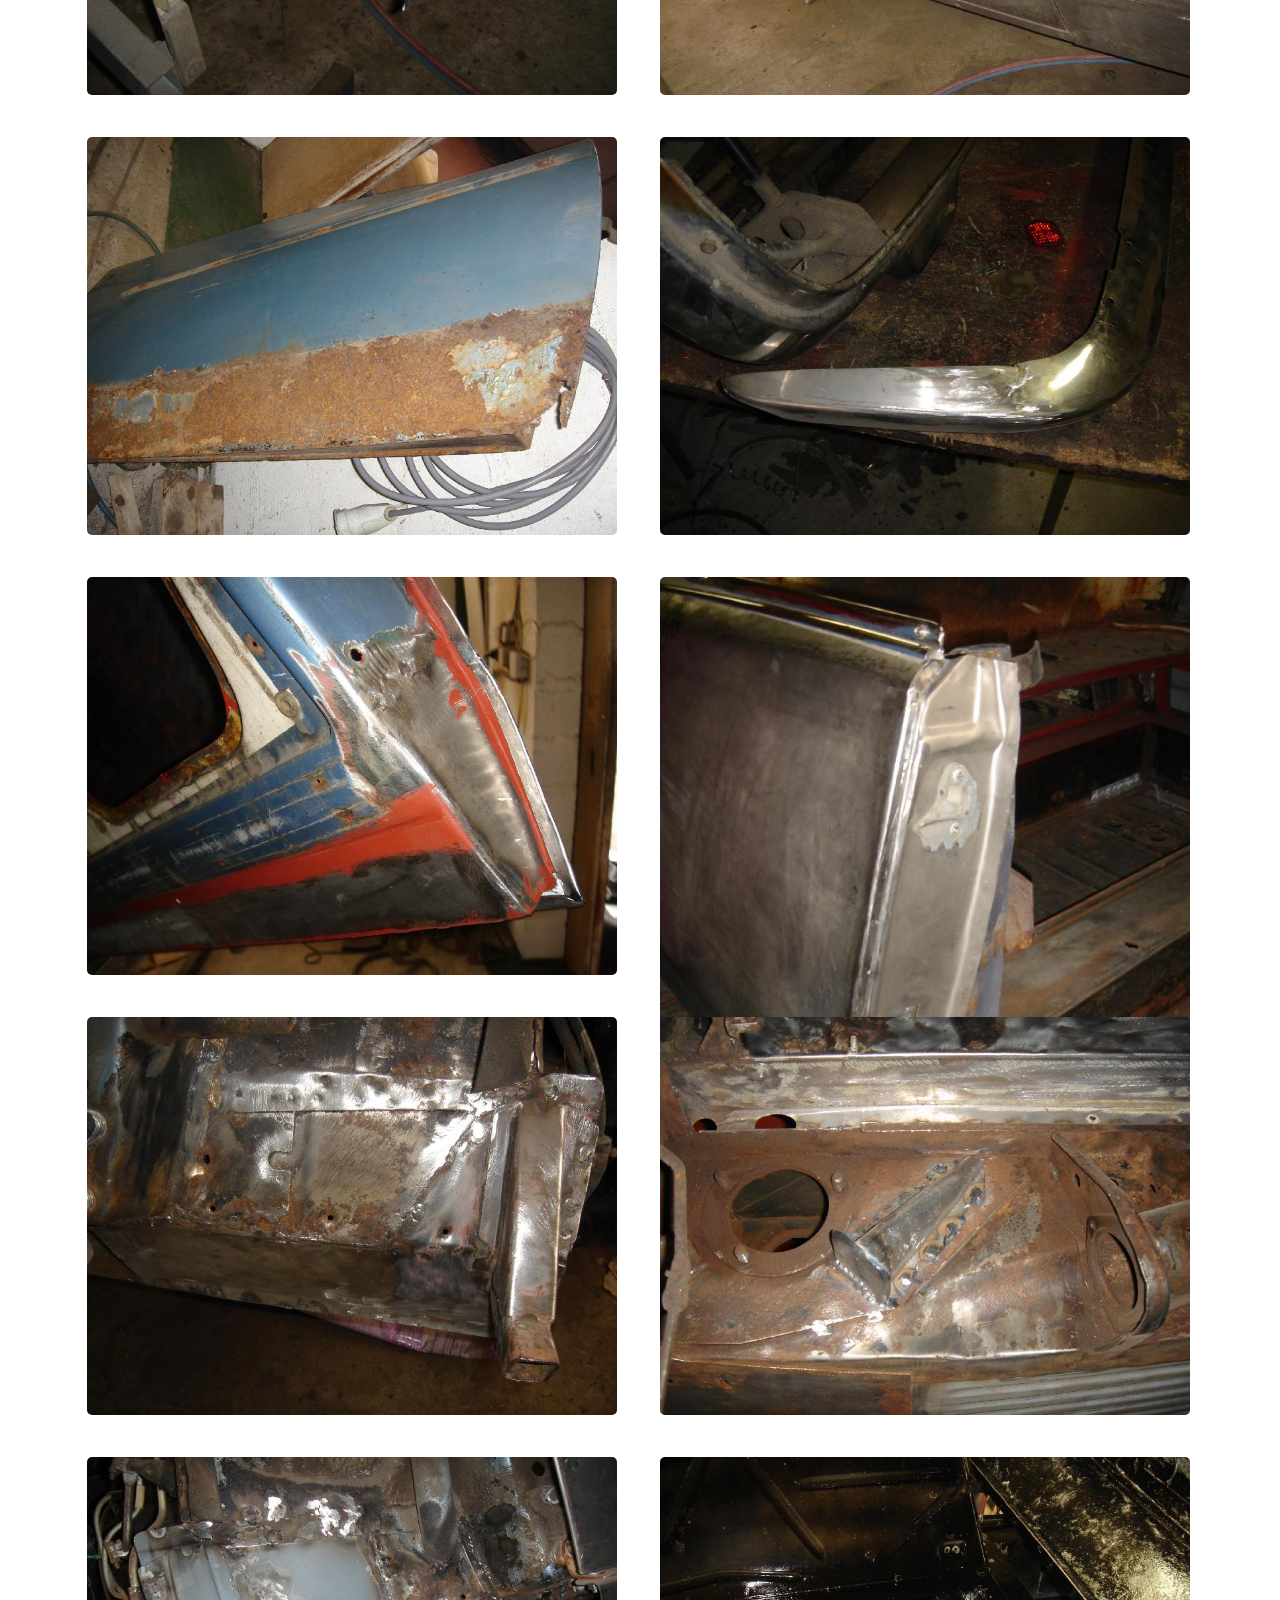
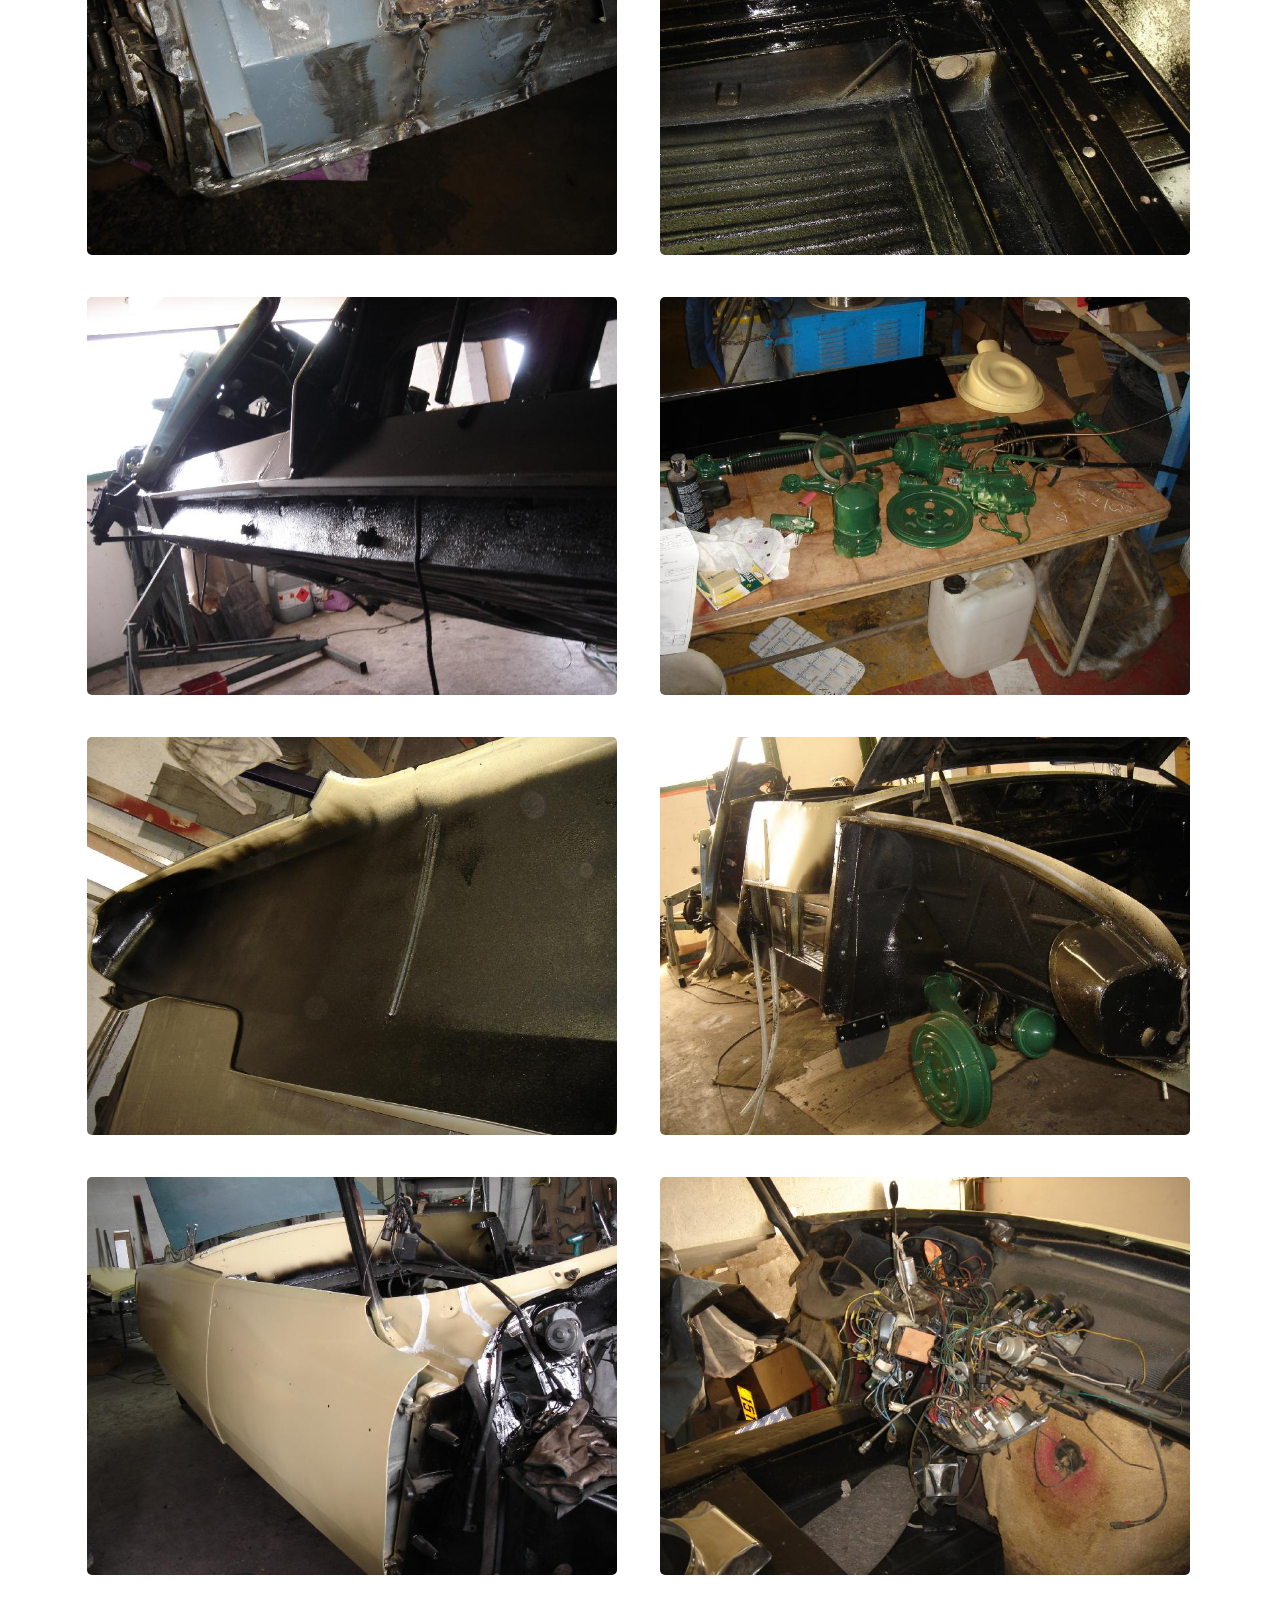
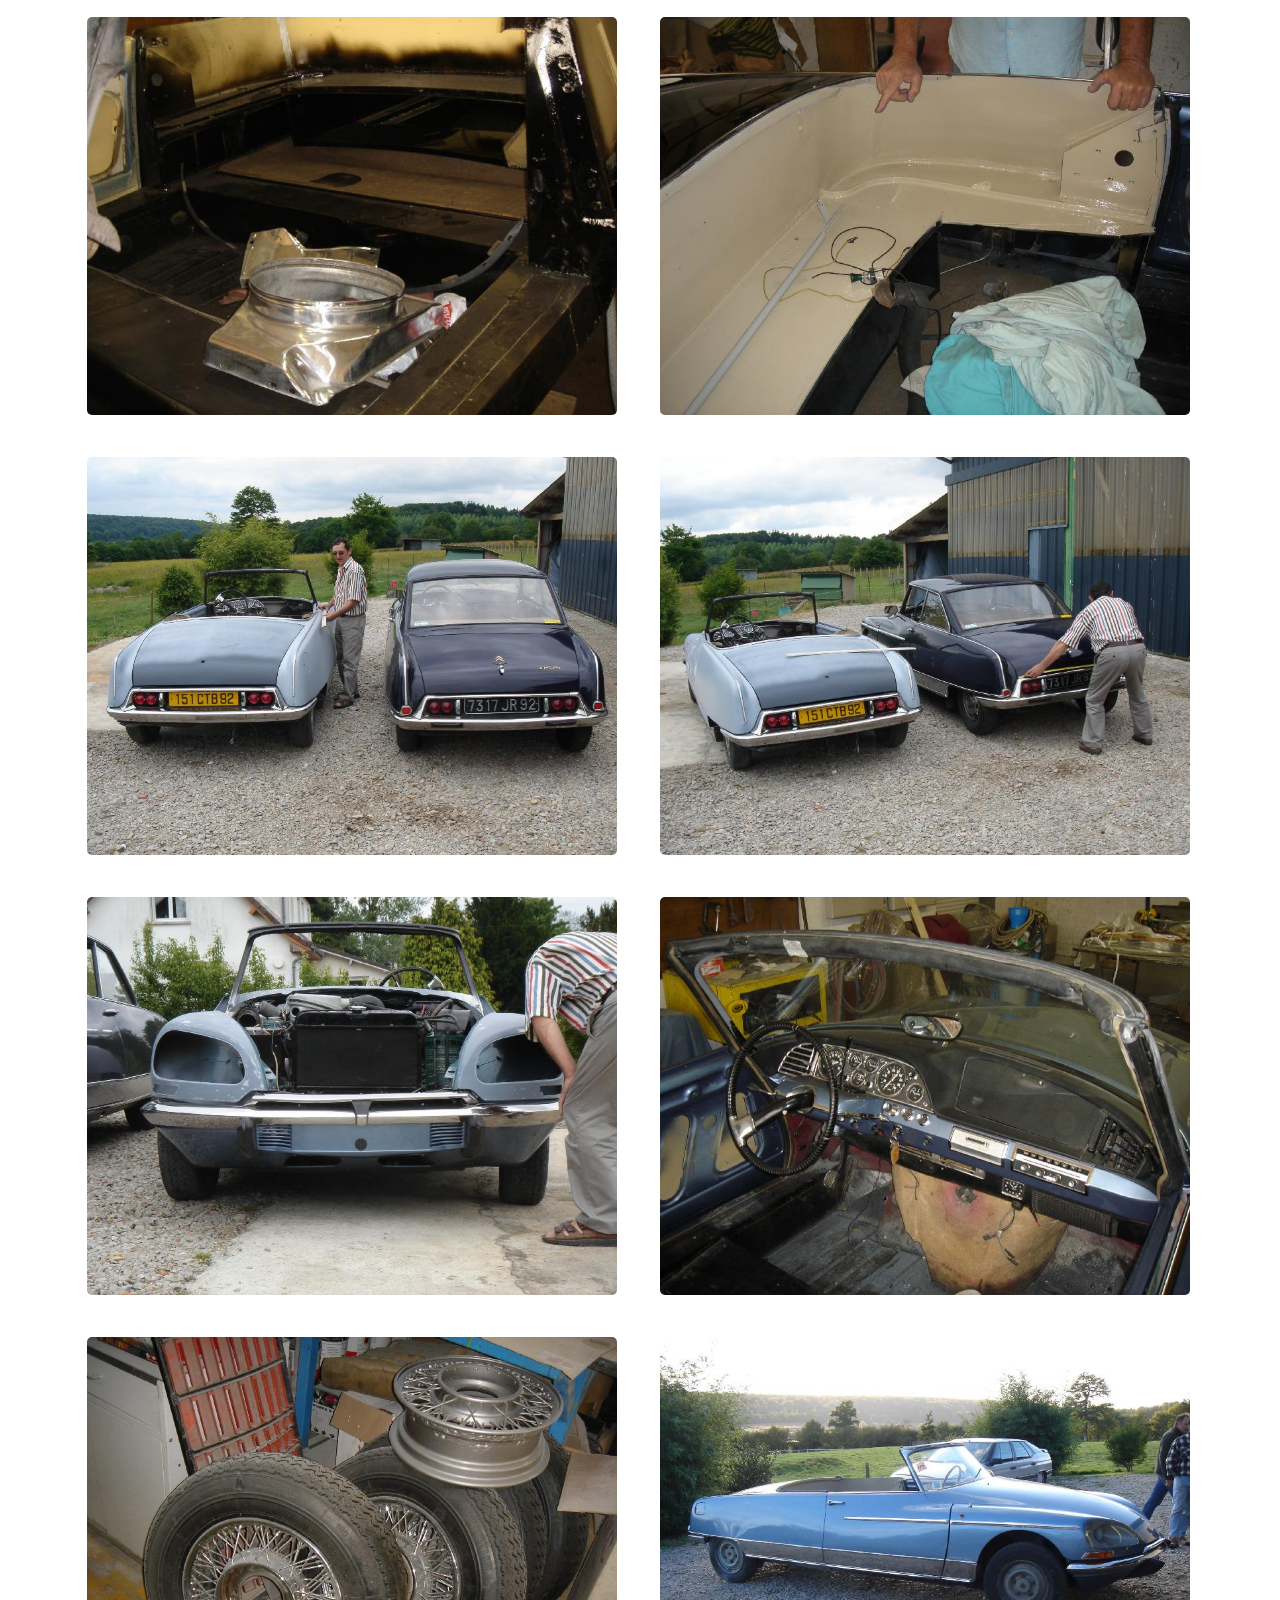
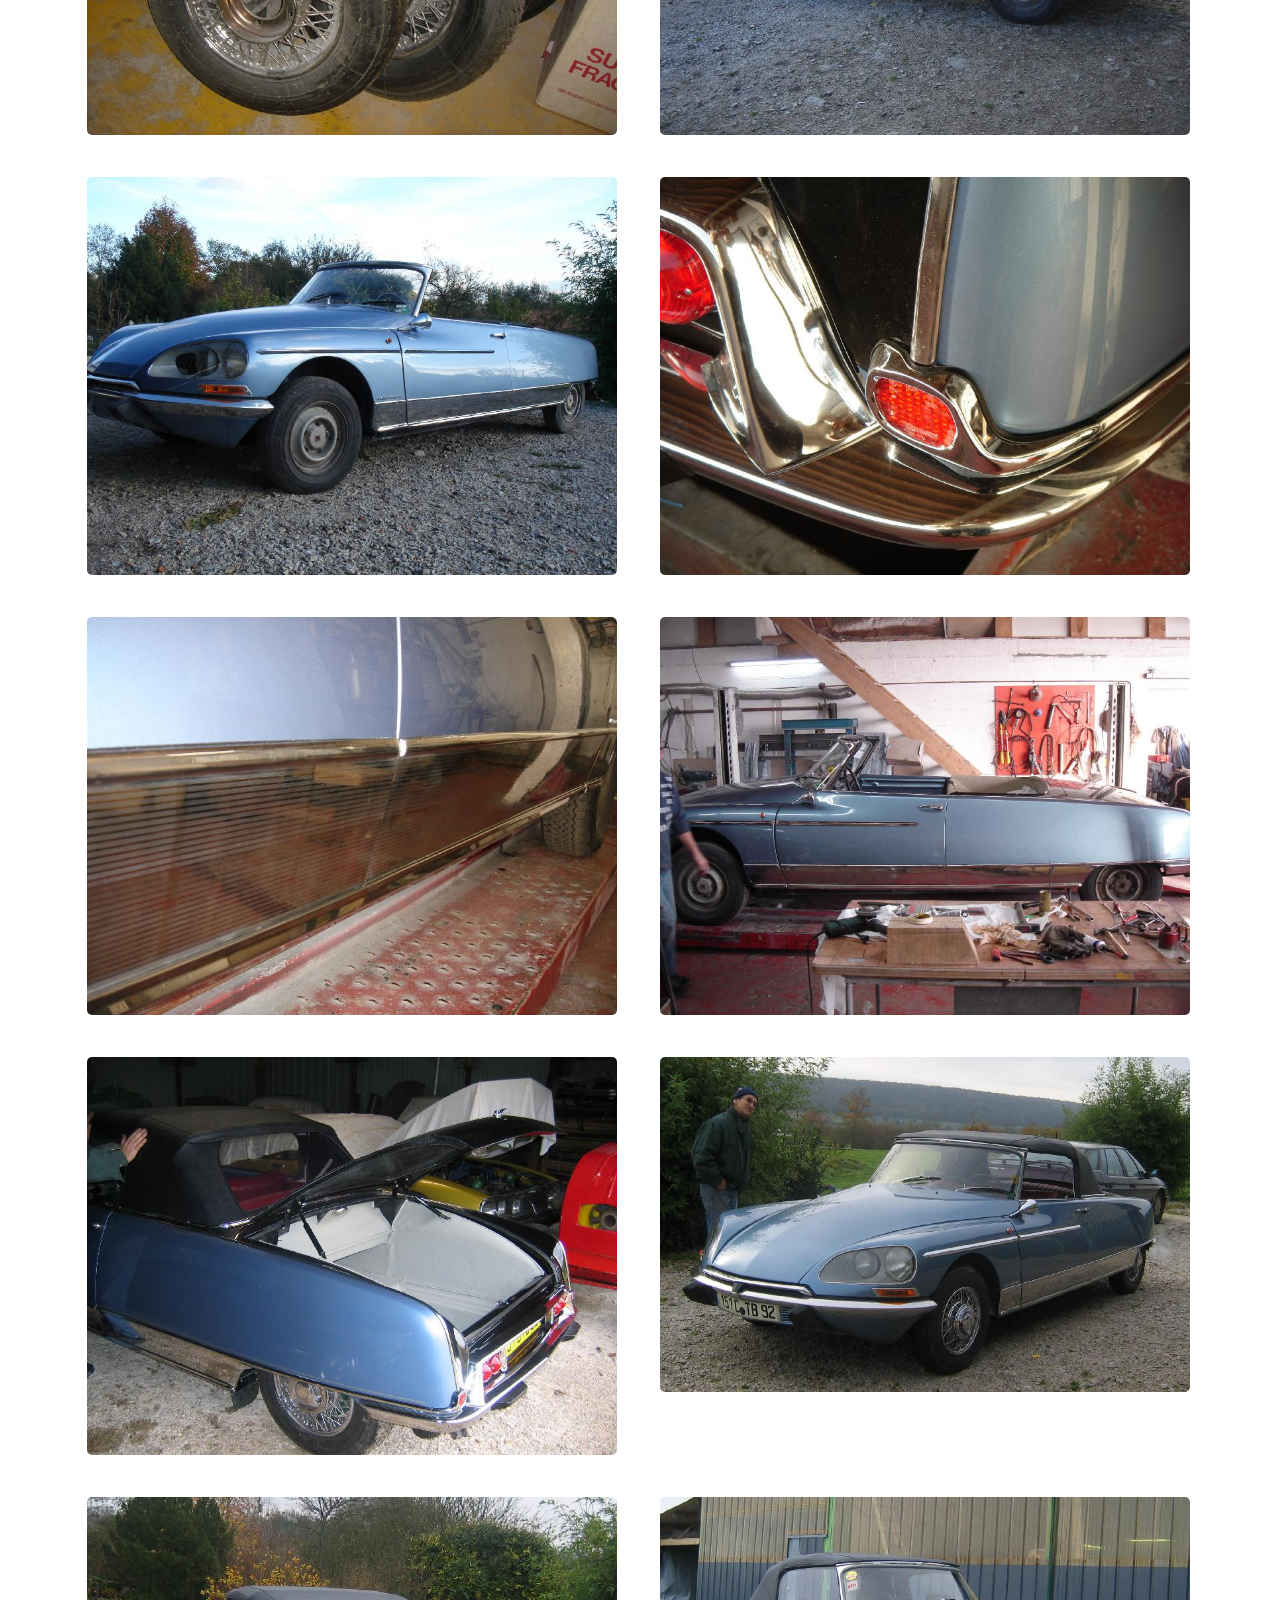
<file: restauration.html>
<!DOCTYPE html>
<html lang="fr">

<!-- Mirrored from nagi.ml/restauration by HTTrack Website Copier/3.x [XR&CO'2014], Mon, 09 Jan 2023 17:56:17 GMT -->
<!-- Added by HTTrack --><meta http-equiv="content-type" content="text/html;charset=utf-8" /><!-- /Added by HTTrack -->
<head>
    <meta charset="UTF-8">
    <meta name="viewport" content="width=device-width, initial-scale=1.0">
    <title>Restauration</title>
    <link rel="stylesheet" href="static/styles-photos.css">
</head>
<body>

    <div class="close"></div>

    <div class="container-sub absolute">
        <div class="container-navbar">
            <div class="container-xl">
            <div class="navbar">
                <div class="logo">Page Chapron de Pierre Verpeaux
                </div>
                <div class="container-navbar-mid">
                    <a href="index.html">Accueil</a>
                    <a href="photos.html">Photos</a>
                    <a href="documents.html">Documents</a>
                    <a href="restauration.html">Restauration</a>
                </div>
                <div class="burger">
                    <div class="bar"></div>
                  </div>
            </div>
        </div>
        </div>
    </div>
    
    <section class="main">
        <div class="container-top">
        <div class="container-left">
            <h1>Restauration du Caddy</h1>
        </div>
        <div class="container-right">
            <img class="image_main" src="../i.imgur.com/xMQuZOy.png">
        </div>
    </div>
    <div class="container-bottom">
        <a class="scrolldown"><span></span></a>
    </div>
    </section>

    <div class="divider">
        <svg data-name="Layer 1" xmlns="http://www.w3.org/2000/svg" viewBox="0 0 1200 120" preserveAspectRatio="none">
            <path d="M0,0V46.29c47.79,22.2,103.59,32.17,158,28,70.36-5.37,136.33-33.31,206.8-37.5C438.64,32.43,512.34,53.67,583,72.05c69.27,18,138.3,24.88,209.4,13.08,36.15-6,69.85-17.84,104.45-29.34C989.49,25,1113-14.29,1200,52.47V0Z" opacity=".25" class="shape-fill"></path>
            <path d="M0,0V15.81C13,36.92,27.64,56.86,47.69,72.05,99.41,111.27,165,111,224.58,91.58c31.15-10.15,60.09-26.07,89.67-39.8,40.92-19,84.73-46,130.83-49.67,36.26-2.85,70.9,9.42,98.6,31.56,31.77,25.39,62.32,62,103.63,73,40.44,10.79,81.35-6.69,119.13-24.28s75.16-39,116.92-43.05c59.73-5.85,113.28,22.88,168.9,38.84,30.2,8.66,59,6.17,87.09-7.5,22.43-10.89,48-26.93,60.65-49.24V0Z" opacity=".5" class="shape-fill"></path>
            <path d="M0,0V5.63C149.93,59,314.09,71.32,475.83,42.57c43-7.64,84.23-20.12,127.61-26.46,59-8.63,112.48,12.24,165.56,35.4C827.93,77.22,886,95.24,951.2,90c86.53-7,172.46-45.71,248.8-84.81V0Z" class="shape-fill"></path>
        </svg>
    </div>
    <div class="section">
        <div class="title_"><a>"Si ça a été fait, ça peut être refait"</a></div>
        <div class="container-corp">
        <p class="text">
        </p>
        </div>
    </div>
    <section class="photos">
        <div class="container-photos">
            <div class="container-image">
            <img src="../pierre.verpeaux.free.fr/Caddy/wcaddy1.jpg">
            </div>
            <div class="container-image">
            <img src="../pierre.verpeaux.free.fr/Caddy/wcaddy2.jpg">
            </div>
            <div class="container-image">
            <img src="../pierre.verpeaux.free.fr/Caddy/wcaddy3.jpg">
            </div>
            <div class="container-image">
            <img src="../pierre.verpeaux.free.fr/Caddy/wcaddy4.jpg">
            </div>
            <div class="container-image">
            <img src="../pierre.verpeaux.free.fr/Caddy/wcaddy5.jpg">
            </div>
            <div class="container-image">
            <img src="../pierre.verpeaux.free.fr/Caddy/wcaddy6.jpg">
            </div>
            <div class="container-image">
            <img src="../pierre.verpeaux.free.fr/Caddy/wcaddy7.jpg">
            </div>
            <div class="container-image">
            <img src="../pierre.verpeaux.free.fr/Caddy/caddy8.jpg">
            </div>
            <div class="container-image">
            <img src="../pierre.verpeaux.free.fr/Caddy/caddy9.jpg">
            </div>
            <div class="container-image">
            <img src="../pierre.verpeaux.free.fr/Caddy/wcaddy8.jpg">
            </div> 
            <div class="container-image">
            <img src="../pierre.verpeaux.free.fr/Caddy/wcaddy9.jpg">
            </div>
            <div class="container-image">
            <img src="../pierre.verpeaux.free.fr/Caddy/wcaddy10.jpg">
            </div>
            <div class="container-image">
            <img src="../pierre.verpeaux.free.fr/Caddy/wcaddy11.jpg">
            </div>
            <div class="container-image">
            <img src="../pierre.verpeaux.free.fr/Caddy/wcaddy12.jpg">
            </div>
            <div class="container-image">
            <img src="../pierre.verpeaux.free.fr/Caddy/wcaddy13.jpg">
            </div>
            <div class="container-image">
            <img src="../pierre.verpeaux.free.fr/Caddy/wcaddy14.jpg">
            </div>
            <div class="container-image">
            <img src="../pierre.verpeaux.free.fr/Caddy/wcaddy15.jpg">
            </div>
            <div class="container-image">
            <img src="../pierre.verpeaux.free.fr/Caddy/wcaddy16.jpg">
            </div>
            <div class="container-image">
            <img src="../pierre.verpeaux.free.fr/Caddy/wcaddy17.jpg">
            </div>
            <div class="container-image">
            <img src="../pierre.verpeaux.free.fr/Caddy/wcaddy18.jpg">
            </div> 
            <div class="container-image">
            <img src="../pierre.verpeaux.free.fr/Caddy/wcaddy19.jpg">
            </div>
            <div class="container-image">
            <img src="../pierre.verpeaux.free.fr/Caddy/wcaddy20.jpg">
            </div>
            <div class="container-image">
            <img src="../pierre.verpeaux.free.fr/Caddy/wcaddy21.jpg">
            </div>
            <div class="container-image">
            <img src="../pierre.verpeaux.free.fr/Caddy/wcaddy22.jpg">
            </div>
            <div class="container-image">
            <img src="../pierre.verpeaux.free.fr/Caddy/wcaddy23.jpg">
            </div>
            <div class="container-image">
            <img src="../pierre.verpeaux.free.fr/Caddy/wcaddy24.jpg">
            </div>
            <div class="container-image">
            <img src="../pierre.verpeaux.free.fr/Caddy/wcaddy25.jpg">
            </div>
            <div class="container-image">
            <img src="../pierre.verpeaux.free.fr/Caddy/wcaddy26.jpg">
            </div>
            <div class="container-image">
            <img src="../pierre.verpeaux.free.fr/Caddy/wcaddy27.jpg">
            </div>
            <div class="container-image">
            <img src="../pierre.verpeaux.free.fr/Caddy/wcaddy28.jpg">
            </div> 
            <div class="container-image">
            <img src="../pierre.verpeaux.free.fr/Caddy/wcaddy29.jpg">
            </div>
            <div class="container-image">
            <img src="../pierre.verpeaux.free.fr/Caddy/wcaddy30.jpg">
            </div>
            <div class="container-image">
            <img src="../pierre.verpeaux.free.fr/Caddy/wcaddy31.jpg">
            </div>
            <div class="container-image">
            <img src="../pierre.verpeaux.free.fr/Caddy/wcaddy32.jpg">
            </div>
            <div class="container-image">
            <img src="../pierre.verpeaux.free.fr/Caddy/wcaddy38.jpg">
            </div>
            <div class="container-image">
            <img src="../pierre.verpeaux.free.fr/Caddy/wcaddy33.jpg">
            </div>
            <div class="container-image">
            <img src="../pierre.verpeaux.free.fr/Caddy/wcaddy34.jpg">
            </div>
            <div class="container-image">
            <img src="../pierre.verpeaux.free.fr/Caddy/wcaddy36.jpg">
            </div>
            <div class="container-image">
            <img src="../pierre.verpeaux.free.fr/Caddy/wcaddy37.jpg">
            </div>
            <div class="container-image">
            <img src="../pierre.verpeaux.free.fr/Caddy/wcaddy40.jpg">
            </div> 
            <div class="container-image">
            <img src="../pierre.verpeaux.free.fr/Caddy/wcaddy41.jpg">
            </div>
            <div class="container-image">
            <img src="../pierre.verpeaux.free.fr/Caddy/wcaddy42.jpg">
            </div>
            <div class="container-image">
            <img src="../pierre.verpeaux.free.fr/Caddy/wcaddy43.jpg">
            </div>
            <div class="container-image">
            <img src="../pierre.verpeaux.free.fr/Caddy/wcaddy44.jpg">
            </div>
            <div class="container-image">
            <img src="../pierre.verpeaux.free.fr/Caddy/scaddy1.jpg">
            </div>
            <div class="container-image">
            <img src="../pierre.verpeaux.free.fr/Caddy/scaddy2.jpg">
            </div>
            <div class="container-image">
            <img src="../pierre.verpeaux.free.fr/Caddy/scaddy3.jpg">
            </div>
            <div class="container-image">
            <img src="../pierre.verpeaux.free.fr/Caddy/scaddy4.jpg">
            </div>
            <div class="container-image">
            <img src="../pierre.verpeaux.free.fr/Caddy/scaddy5.jpg">
            </div>
            <div class="container-image">
            <img src="../pierre.verpeaux.free.fr/Caddy/scaddy6.jpg">
            </div> 
            <div class="container-image">
            <img src="../pierre.verpeaux.free.fr/Caddy/scaddy7.jpg">
            </div>
            <div class="container-image">
            <img src="../pierre.verpeaux.free.fr/Caddy/scaddy8.jpg">
            </div>
            <div class="container-image">
            <img src="../pierre.verpeaux.free.fr/Caddy/scaddy9.jpg">
            </div>
            <div class="container-image">
            <img src="../pierre.verpeaux.free.fr/Caddy/scaddy10.jpg">
            </div>
            <div class="container-image">
            <img src="../pierre.verpeaux.free.fr/Caddy/scaddy11.jpg">
            </div>
            <div class="container-image">
            <img src="../pierre.verpeaux.free.fr/Caddy/scaddy12.jpg">
            </div>
            <div class="container-image">
            <img src="../pierre.verpeaux.free.fr/Caddy/scaddy13.jpg">
            </div>
            <div class="container-image">
            <img src="../pierre.verpeaux.free.fr/Caddy/scaddy14.jpg">
            </div> 
            <div class="container-image">
            <img src="../pierre.verpeaux.free.fr/Caddy/scaddy15.jpg">
            </div>
            <div class="container-image">
            <img src="../pierre.verpeaux.free.fr/Caddy/scaddy16.jpg">
            </div>
            <div class="container-image">
            <img src="../pierre.verpeaux.free.fr/Caddy/scaddy17.jpg">
            </div>
            <div class="container-image">
            <img src="../pierre.verpeaux.free.fr/Caddy/scaddy19.jpg">
            </div>
            <div class="container-image">
            <img src="../pierre.verpeaux.free.fr/Caddy/scaddy20.jpg">
            </div>
            <div class="container-image">
            <img src="../pierre.verpeaux.free.fr/Caddy/scaddy21.jpg">
            </div>
            <div class="container-image">
            <img src="../pierre.verpeaux.free.fr/Caddy/fcad1.jpg">
            </div>
            <div class="container-image">
            <img src="../pierre.verpeaux.free.fr/Caddy/fcad2.jpg">
            </div> 
            <div class="container-image">
            <img src="../pierre.verpeaux.free.fr/Caddy/fcad3.jpg">
            </div>
            <div class="container-image">
            <img src="../pierre.verpeaux.free.fr/Caddy/fcad4.jpg">
            </div>
            <div class="container-image">
            <img src="../pierre.verpeaux.free.fr/Caddy/fcad5.jpg">
            </div> 
            <div class="container-image">
            <img src="../pierre.verpeaux.free.fr/Caddy/fcad6.jpg">
            </div>
            <div class="container-image">
            <img src="../pierre.verpeaux.free.fr/Caddy/fcad7.jpg">
            </div>
            <div class="container-image">
            <img src="../pierre.verpeaux.free.fr/Caddy/fcad8.jpg">
            </div>
            <div class="container-image">
            <img src="../pierre.verpeaux.free.fr/Caddy/fcad9.jpg">
        </div>
    </section>
    <div class="section">
        <p class="text">
            Je remercie:
        </p>
        <img src="../pierre.verpeaux.free.fr/Caddy/fcad4.jpg">
    </div>
    <div class="section">
        <p class="text">
            La société Citroën pour avoir conçu la DS.
        </p>
    </div>
    <div class="section">
        <p class="text">
            Le carrossier Henri Chapron pour avoir fabriqué ce Caddy.
        </p>
    </div>
    <div class="section">
        <p class="text">
            Le Docteur Volbeding pour l'avoir commandé.
        </p>
    </div>
    <div class="section">
        <p class="text">
            Jacky Chapdelaine pour l'avoir restauré.
        </p>
    </div>


    <section class="footer">
        <p>© 2023 - Tous droits réservés</p>
    </section>

    <script type="text/javascript" src="../code.jquery.com/jquery-3.6.0.js"></script>
    <script>
        var scroll = $(window).scrollTop();
        if(scroll === 0){
        $('.navbar').removeClass('isscroll')
        $('.container-sub').removeClass('is_scroll_container')
        } else {
            $('.navbar').addClass('isscroll')
            $('.container-sub').addClass('is_scroll_container')
        }

        $(window).scroll(function (event) {
            var scroll = $(window).scrollTop();
            if(scroll === 0){
                $('.navbar').removeClass('isscroll')
                $('.container-sub').removeClass('is_scroll_container')
            } else {
                $('.navbar').addClass('isscroll')
                $('.container-sub').addClass('is_scroll_container')
            }
        });

        $('.burger').click(function(){
            $('.navbar').toggleClass('show-nav')
        })

        $(function() {
        $('.scrolldown').on('click', function(e) {
            e.preventDefault();
            $('html, body').animate({ scrollTop: $(".main").height()}, 2000, 'swing');
        });
        });

        $('.photos img').click(function(){
            $(this).addClass('show_photo')
            $('.close').show()
        })

        $('.close').click(function(){
            $('.close').hide()
            $('.photos img').removeClass('show_photo')
        })

    </script>

</body>

<!-- Mirrored from nagi.ml/restauration by HTTrack Website Copier/3.x [XR&CO'2014], Mon, 09 Jan 2023 18:00:08 GMT -->
</html>
</file>
<file: static/styles-alentours.css>
@import url('https://fonts.googleapis.com/css2?family=Montserrat:wght@500&amp;display=swap');

*, *::after, *::before{
    padding: 0;
    margin: 0;
    font-family: Montserrat, sans-serif;
}

h1 {
  color: white;
}

.footer{
  background: linear-gradient(to right, rgb(66, 113, 157), rgb(66, 170, 157));
  color: white;
  font-size: 20px;
  text-align: center;
  margin-top: 100px;
}

.section{
  width: 100%;
  display: flex;
  flex-direction: column;
  justify-content: center;
  align-items: center;
  flex-wrap: wrap;
  margin-top: 15px;
  margin-bottom: 15px;
}

.container-corp{
  width: 100%;
  display: flex;
  align-items: center;
  justify-content: space-around;
}

.section .text{
  width: 600px;
  font-size: 18px;
  text-align: justify;
}

.section img{
  max-height: 300px;
  border-radius: 5px;
  border: none;
}

.description{
  text-align: center;
}

@media screen and (max-width: 1020px){
  .section .text{
    font-size: 12px !important;
    width: 400px;
  }

  .section img{
    max-height: 200px !important;
  }
}

@media screen and (max-width: 690px){
  .section .text{
    width: 200px !important;
  }
}

.title_{
  font-size: 55px;
  position: relative;
  margin: 2em 0 2em 0;
}

.title_ a{
  position: relative;
}

.title_ a::after{
  content: "";
  position:absolute;
  width: 100%;
  height: 5px;
  left: 0;
  bottom: 0;
  background: linear-gradient(to right, rgb(66, 113, 157), rgb(66, 170, 157));
}

@media screen and (max-width: 770px) {

  .tag{
    width: 100% !important;
  }
  
}

@media screen and (max-width: 410px){
  .title_ a{
    font-size: 35px;
  }
}

@media screen and (max-width: 240px){
  .title_ a{
    font-size: 25px;
  }

  .tag{
    height: fit-content;
    padding-bottom: 32px;
  }

  .tag .title{
    font-size: 14px;
  }

  .tag svg{
    height: 50pt;
    width: 50pt;
  }
}

.divider{
    width: 100%;
    overflow: hidden;
    line-height: 0;
    transform: rotate(180deg) translateY(100%);
}

.divider svg {
    position: relative;
    display: block;
    width: calc(128% + 1.3px);
    height: 90px;
}

.divider .shape-fill {
    fill: #FFFFFF;
}

body{
    background: white;
}

.container-bottom a {
    padding-top: 60px;
    cursor: pointer;
  }
  .container-bottom a span {
    position: absolute;
    top: 0;
    left: 50%;
    width: 30px;
    height: 50px;
    margin-left: -15px;
    border: 2px solid #fff;
    border-radius: 50px;
    box-sizing: border-box;
  }
  .container-bottom a span::before {
    position: absolute;
    top: 10px;
    left: 50%;
    content: '';
    width: 6px;
    height: 6px;
    margin-left: -3px;
    background-color: #fff;
    border-radius: 100%;
    -webkit-animation: sdb10 2s infinite;
    animation: sdb10 2s infinite;
    box-sizing: border-box;
  }
  @-webkit-keyframes sdb10 {
    0% {
      -webkit-transform: translate(0, 0);
      opacity: 0;
    }
    40% {
      opacity: 1;
    }
    80% {
      -webkit-transform: translate(0, 20px);
      opacity: 0;
    }
    100% {
      opacity: 0;
    }
  }
  @keyframes sdb10 {
    0% {
      transform: translate(0, 0);
      opacity: 0;
    }
    40% {
      opacity: 1;
    }
    80% {
      transform: translate(0, 20px);
      opacity: 0;
    }
    100% {
      opacity: 0;
    }
  }

@keyframes move {
    0%{
       transform: translateY(0);
    }
    50%{
        transform: translateY(-30px);
    }
    100%{
        transform: translateY(0);
    }
}

.container-left{
    line-height: 7em;
}

.container-left h1{
    font-size: 70px;
}

.container-left p{
    font-size: 30px;
}

.container-top{
    display: flex;
    align-items: center;
    justify-content: space-evenly;
    flex-wrap: wrap;
    width: 100%;
    padding-top: 100px;
}

.container-bottom{
    position: relative;
    padding-bottom: 100px;
}

.main{
    min-height: 100vh;
    background: rgb(66, 113, 157);
    display: flex;
    flex-direction: column;
    align-items: center;
    justify-content: space-evenly;
    flex-wrap: wrap;
}

.is_scroll_container{
    position: fixed !important;
}

.container-sub{
    position: absolute;
    width: 100%;
    top: 0;
    left: 0;
    z-index: 999;
}

.container-navbar{
    position: relative;
    padding: 10px;
}

.container-xl{
    width: 100%;
    margin-right: auto;
    margin-left: auto;
    max-width: 1080px;
}

.navbar{
    position: relative;
    height: 60px;
    padding: 10px;
    border-radius: 5px;
    display: flex;
    align-items: center;
    justify-content: space-between;
    font-size: 20px;
    transition: .3s;
    color: white;
}

.isscroll{
    background: rgba(255, 255, 255, .8);
    backdrop-filter: blur(5px);
    color: black !important;
    box-shadow: 0 0 15px rgb(160, 160, 160);
}

.container-navbar-mid a{
    margin: 5px 10px 5px 10px;
    color: white;
    text-decoration: none;
    position: relative;
}

.isscroll .container-navbar-mid a{
    color: black !important;
}

.isscroll .bar, .isscroll .bar::before, .isscroll .bar::after {
    background: black !important;
}

.container-navbar-mid a::after{
    content: "";
    position: absolute;
    left: 0;
    width: 100%;
    height: 4px;
    border-radius: 4px;
    background: linear-gradient(to right, rgb(66, 113, 157), rgb(66, 170, 157));
    background-size: cover;
    bottom: -4px;
    transform-origin: right bottom;
    transform: scaleX(0);
    transition: transform 0.3s ease-out;
}

.container-navbar-mid a:hover::after{
  transform: scaleX(1);
  transform-origin: bottom left;
}

.logo{
    font-size: 35px;
}

.connexion a{
    background: rgb(152, 0, 199);
    padding: 10px;
    border-radius: 5px;
    color: white;
    transition: .3s;
    text-decoration: none;
}

.connexion a:hover{
    background: rgb(87, 0, 114);
}

.profile{
    display: none;
    width: 56px;
    height: 56px;
    border: 2px solid rgb(152, 0, 199);
    border-radius: 50%;
    cursor: pointer;
    position: relative;
    z-index: 999;
}

.container-dropdown{
    position: absolute;
    transform: translateY(0);
    right: 0;
    left: auto;
    opacity: 0;
    bottom: -130px;
    visibility: hidden;
    padding-top: 100%;
    cursor: default;
    width: 0;
    overflow: hidden;
    border-radius: 5px;
}

.container-list{
    border-radius: 5px;
    box-shadow: 0 5px 10px rgba(0, 0, 0, 0.3);
    overflow: hidden;
}

.container-navbar-right{
    display: flex;
    flex-direction: row;
    align-items: center;
}

.burger {
    display:none;
    position:relative;
    padding:0;
    width:45px;
    height:45px;
    margin-left: 15px;
    border:none;
    background:transparent;
    cursor:pointer;
    flex-direction: column;
    justify-content: center;
  }
  .bar {
    width:45px;
    height:4px;  
    border-radius:3px;
    background: rgb(255, 255, 255); 
    transition: all .2s ease-in-out;   
  }
  .bar::before, .bar::after {
    content:"";
    width:45px;
    height:4px;
    position:absolute; 
    left:0;  
    background: rgb(255, 255, 255); 
    border-radius:3px;    
    transition: all .2s ease-in-out;
  }
  .bar::before {
    transform:translateY(-12px)
  }
  .bar::after {
    transform:translateY(12px)
  }

  .show-nav .bar {
    width:0;
    background:transparent;    
  }
  .show-nav .bar::before {
    transform:rotate(45deg);
  }
  .show-nav .bar::after {
    transform:rotate(-45deg);
  }

@media screen and (max-width: 740px) {
    .navbar{
        border-radius: 0;
    }

    .container-navbar{
        padding: 0;
    }

    .container-xl{
        margin: 0
    }

    .burger{
        display: flex;
    }

    .container-navbar-mid a:hover::after{
        transform: scaleX(0);
    }

    .container-navbar-mid{
        position: absolute;
        top: 140px; 
        left: 0;
        display: flex;
        flex-direction: column;
        align-items: center;
        width: 0;
        overflow: hidden;
        font-size: 30px;
    }

    .show-nav .container-navbar-mid{
        width: 100%;
    }

    .show-nav{
        transition: .5s;
        overflow: hidden;
        padding-bottom: 400px;
        background: rgba(255, 255, 255, .8) !important;
        color: black !important;
        backdrop-filter: blur(5px);
        box-shadow: 0 0 15px rgb(160, 160, 160);
    }

    .show-nav a{
        color: black !important;
    }
}

@media screen and (max-width: 640px){
  .image_main{
    height: 291.2px;
    width: 370.5px;
  }
}

@media screen and (max-width: 410px){
  .image_main{
    height: 224px;
    width: 285px;
  }
}

@media screen and (max-width: 350px){
  .image_main{
    height: 112px;
    width: 142.5px;
  }
}

@media screen and (max-width: 1050px){
  .main{
    text-align: center
  }
}
@import url('https://fonts.googleapis.com/css2?family=Montserrat:wght@500&amp;display=swap');

*, *::after, *::before{
    padding: 0;
    margin: 0;
    font-family: Montserrat, sans-serif;
}

.footer{
  background: linear-gradient(to right, rgb(66, 113, 157), rgb(66, 170, 157));
  color: white;
  font-size: 20px;
  text-align: center;
  margin-top: 100px;
}

.contact{
  text-align: center;
}

.content{
  font-size: 22px;
}

.content a{
 color: black;
 text-decoration: none;
 position: relative;
}

.content a::before{
  content: "";
  position: absolute;
  width: 100%;
  height: 3px;
  background-color: rgba(0, 140, 255, .7);
  bottom: 0;
  left: 0;
  transition: .2s;
  z-index: -1;
}

.content a:hover{
  color: white;
}

.content a:hover::before{
  height: 100%;
}

.maps{
  width: 600px;
  height: 450px;
}

@media screen and (max-width: 600px){
  .maps{
    width: 400px;
    height: 300px;
  }
}

@media screen and (max-width: 400px){
  .maps{
    width: 300px;
    height: 225px;
  }
}

.map{
  display: flex;
  flex-direction: column;
  align-items: center;
  justify-content: space-between;
}

.section{
  width: 100%;
  display: flex;
  justify-content: space-around;
  align-items: center;
  flex-wrap: wrap;
  margin-top: 15px;
  margin-bottom: 15px;
}

.section .text{
  width: 600px;
  font-size: 18px;
  text-align: justify;
}

.section img{
  max-height: 300px;
  border-radius: 5px;
  border: none;
}

.description{
  text-align: center;
}

@media screen and (max-width: 1020px){
  .section .text{
    font-size: 12px !important;
    width: 400px;
  }

  .section img{
    max-height: 200px !important;
  }
}

@media screen and (max-width: 690px){
  .section .text{
    width: 200px !important;
  }
}

.title_{
  font-size: 55px;
  position: relative;
  margin: 2em 0 2em 0;
}

.title_ a{
  position: relative;
}

.title_ a::after{
  content: "";
  position:absolute;
  width: 100%;
  height: 5px;
  left: 0;
  bottom: 0;
  background: linear-gradient(to right, rgb(66, 113, 157), rgb(66, 170, 157));
}

.tag .svg{
  flex: 1 1 auto;
  display: flex;
  align-items: center;
  justify-content: center;
}

.tag{
  color: white;
  width: 286px;
  height: 238px;
  border-radius: 8px;
  background-image: linear-gradient(125deg,#837bff,#de77fc);
  margin: 0 15px 25px 15px;
  text-align: center;
  padding: 32px 32px 0 32px;
  transition: .3s;
  display: flex;
  flex-flow: column;
}

.tag .title{
  font-size: 25px;
  padding-bottom: 10px;
}

.tag:hover{
  transform: translateY(-5px)
}

@media screen and (max-width: 770px) {

  .tag{
    width: 100% !important;
  }
  
}

@media screen and (max-width: 410px){
  .title_ a{
    font-size: 35px;
  }
}

@media screen and (max-width: 240px){
  .title_ a{
    font-size: 25px;
  }

  .tag{
    height: fit-content;
    padding-bottom: 32px;
  }

  .tag .title{
    font-size: 14px;
  }

  .tag svg{
    height: 50pt;
    width: 50pt;
  }
}

.container-tags{
  max-width: 72rem;
  display: flex;
  flex-wrap: wrap;
  margin: auto;
  justify-content: center;
  padding: 5px;
  transition: .4s;
}

.show_more{
  display: flex;
  align-items: center;
  justify-content: center;
}

.show_more .container{
  cursor: pointer;
  display: flex;
  align-items: center;
  justify-content: center;
}

#set_minus .show_more .container .minus{
  display: none;
}

#set_minus .plus{
  display: block;
}

#set_minus .container-tags{
  height: 36em;
  overflow: hidden;
}

#set_plus .show_more .container .minus{
  display: block;
}

#set_plus .plus{
  display: none;
}

#set_plus .container-tags{
  height: fit-content;
}

.show_more p{
  font-size: 20px;
  margin-right: 20px;
}

.tag:nth-child(2){
  background-image: linear-gradient(125deg,#f83deb,#ffc953);
}

.tag:nth-child(3){
  background-image: linear-gradient(125deg,#ef6719,#ffcb4a);
}

.tag:nth-child(4){
  background-image: linear-gradient(125deg,#01a598,#25e5ef);
}

.tag:nth-child(5){
  background-image: linear-gradient(125deg,#4479ff,#2ce7ff);
}

.tag:nth-child(6){
  background-image: linear-gradient(125deg,#4172ff,#808dff);
}

.tag:nth-child(7){
  background-image: linear-gradient(125deg, #70e1f5, #ffd194)
}

.tag:nth-child(8){
  background-image: linear-gradient(125deg, #FF4E50, #F9D423)
}

.tag:nth-child(9){
  background-image: linear-gradient(125deg, #FBD3E9, #BB377D)
}

.tag:nth-child(10){
  background-image: linear-gradient(125deg, #f857a6, #ff5858)
}

.tag:nth-child(11){
  background-image: linear-gradient(125deg, #57c5f8, #ff58ff)
}

.tag:nth-child(12){
  background-image: linear-gradient(125deg, #ff8800, #ffd900)
}

.tags{
  width: 100%;
  position: relative;
  text-align: center;
}

.divider{
    width: 100%;
    overflow: hidden;
    line-height: 0;
    transform: rotate(180deg) translateY(100%);
}

.divider svg {
    position: relative;
    display: block;
    width: calc(128% + 1.3px);
    height: 90px;
}

.divider .shape-fill {
    fill: #FFFFFF;
}

body{
    background: white;
}

.container-bottom a {
    padding-top: 60px;
    cursor: pointer;
  }
  .container-bottom a span {
    position: absolute;
    top: 0;
    left: 50%;
    width: 30px;
    height: 50px;
    margin-left: -15px;
    border: 2px solid #fff;
    border-radius: 50px;
    box-sizing: border-box;
  }
  .container-bottom a span::before {
    position: absolute;
    top: 10px;
    left: 50%;
    content: '';
    width: 6px;
    height: 6px;
    margin-left: -3px;
    background-color: #fff;
    border-radius: 100%;
    -webkit-animation: sdb10 2s infinite;
    animation: sdb10 2s infinite;
    box-sizing: border-box;
  }
  @-webkit-keyframes sdb10 {
    0% {
      -webkit-transform: translate(0, 0);
      opacity: 0;
    }
    40% {
      opacity: 1;
    }
    80% {
      -webkit-transform: translate(0, 20px);
      opacity: 0;
    }
    100% {
      opacity: 0;
    }
  }
  @keyframes sdb10 {
    0% {
      transform: translate(0, 0);
      opacity: 0;
    }
    40% {
      opacity: 1;
    }
    80% {
      transform: translate(0, 20px);
      opacity: 0;
    }
    100% {
      opacity: 0;
    }
  }

.image_main{
    height: 448px;
    width: 570px;
    animation: 5s move ease-in-out infinite;
}

.container-right{
    padding: 10px;
}

@keyframes move {
    0%{
       transform: translateY(0);
    }
    50%{
        transform: translateY(-30px);
    }
    100%{
        transform: translateY(0);
    }
}

.container-left{
    line-height: 7em;
}

.container-left h1{
    font-size: 70px;
}

.container-left p{
    font-size: 30px;
}

.container-top{
    display: flex;
    align-items: center;
    justify-content: space-evenly;
    flex-wrap: wrap;
    width: 100%;
    padding-top: 100px;
}

.container-bottom{
    position: relative;
    padding-bottom: 100px;
}

.main{
    min-height: 100vh;
    background: rgb(66, 113, 157);
    display: flex;
    flex-direction: column;
    align-items: center;
    justify-content: space-evenly;
    flex-wrap: wrap;
}

.is_scroll_container{
    position: fixed !important;
}

.container-sub{
    position: absolute;
    width: 100%;
    top: 0;
    left: 0;
    z-index: 999;
}

.container-navbar{
    position: relative;
    padding: 10px;
}

.container-xl{
    width: 100%;
    margin-right: auto;
    margin-left: auto;
    max-width: 1080px;
}

.navbar{
    position: relative;
    height: 60px;
    padding: 10px;
    border-radius: 5px;
    display: flex;
    align-items: center;
    justify-content: space-between;
    font-size: 20px;
    transition: .3s;
    color: white;
}

.isscroll{
    background: rgba(255, 255, 255, .8);
    backdrop-filter: blur(5px);
    color: black !important;
    box-shadow: 0 0 15px rgb(160, 160, 160);
}

.container-navbar-mid a{
    margin: 5px 10px 5px 10px;
    color: white;
    text-decoration: none;
    position: relative;
}

.isscroll .container-navbar-mid a{
    color: black !important;
}

.isscroll .bar, .isscroll .bar::before, .isscroll .bar::after {
    background: black !important;
}

.container-navbar-mid a::after{
    content: "";
    position: absolute;
    left: 0;
    width: 100%;
    height: 4px;
    border-radius: 4px;
    background: linear-gradient(to right, rgb(66, 113, 157), rgb(66, 170, 157));
    background-size: cover;
    bottom: -4px;
    transform-origin: right bottom;
    transform: scaleX(0);
    transition: transform 0.3s ease-out;
}

.container-navbar-mid a:hover::after{
  transform: scaleX(1);
  transform-origin: bottom left;
}

.logo{
    font-size: 35px;
}

.connexion a{
    background: rgb(152, 0, 199);
    padding: 10px;
    border-radius: 5px;
    color: white;
    transition: .3s;
    text-decoration: none;
}

.connexion a:hover{
    background: rgb(87, 0, 114);
}

.profile{
    display: none;
    width: 56px;
    height: 56px;
    border: 2px solid rgb(152, 0, 199);
    border-radius: 50%;
    cursor: pointer;
    position: relative;
    z-index: 999;
}

.container-dropdown{
    position: absolute;
    transform: translateY(0);
    right: 0;
    left: auto;
    opacity: 0;
    bottom: -130px;
    visibility: hidden;
    padding-top: 100%;
    cursor: default;
    width: 0;
    overflow: hidden;
    border-radius: 5px;
}

.container-list{
    border-radius: 5px;
    box-shadow: 0 5px 10px rgba(0, 0, 0, 0.3);
    overflow: hidden;
}

.container-navbar-right{
    display: flex;
    flex-direction: row;
    align-items: center;
}

.burger {
    display:none;
    position:relative;
    padding:0;
    width:45px;
    height:45px;
    margin-left: 15px;
    border:none;
    background:transparent;
    cursor:pointer;
    flex-direction: column;
    justify-content: center;
  }
  .bar {
    width:45px;
    height:4px;  
    border-radius:3px;
    background: rgb(255, 255, 255); 
    transition: all .2s ease-in-out;   
  }
  .bar::before, .bar::after {
    content:"";
    width:45px;
    height:4px;
    position:absolute; 
    left:0;  
    background: rgb(255, 255, 255); 
    border-radius:3px;    
    transition: all .2s ease-in-out;
  }
  .bar::before {
    transform:translateY(-12px)
  }
  .bar::after {
    transform:translateY(12px)
  }

  .show-nav .bar {
    width:0;
    background:transparent;    
  }
  .show-nav .bar::before {
    transform:rotate(45deg);
  }
  .show-nav .bar::after {
    transform:rotate(-45deg);
  }

@media screen and (max-width: 740px) {
    .navbar{
        border-radius: 0;
    }

    .container-navbar{
        padding: 0;
    }

    .container-xl{
        margin: 0
    }

    .burger{
        display: flex;
    }

    .container-navbar-mid a:hover::after{
        transform: scaleX(0);
    }

    .container-navbar-mid{
        position: absolute;
        top: 140px; 
        left: 0;
        display: flex;
        flex-direction: column;
        align-items: center;
        width: 0;
        overflow: hidden;
        font-size: 30px;
    }

    .show-nav .container-navbar-mid{
        width: 100%;
    }

    .show-nav{
        transition: .5s;
        overflow: hidden;
        padding-bottom: 400px;
        background: rgba(255, 255, 255, .8) !important;
        color: black !important;
        backdrop-filter: blur(5px);
        box-shadow: 0 0 15px rgb(160, 160, 160);
    }

    .show-nav a{
        color: black !important;
    }
}

@media screen and (max-width: 640px){
  .image_main{
    height: 291.2px;
    width: 370.5px;
  }
}

@media screen and (max-width: 410px){
  .image_main{
    height: 224px;
    width: 285px;
  }
}

@media screen and (max-width: 350px){
  .image_main{
    height: 112px;
    width: 142.5px;
  }
}

@media screen and (max-width: 1050px){
  .main{
    text-align: center
  }
}
</file>
<file: static/styles-photos.css>
@import url('https://fonts.googleapis.com/css2?family=Montserrat:wght@500&amp;display=swap');

*, *::after, *::before{
    padding: 0;
    margin: 0;
    font-family: Montserrat, sans-serif;
}

h1 {
  color: white;
}

.footer{
    background: linear-gradient(to right, rgb(66, 113, 157), rgb(66, 170, 157));
    color: white;
    font-size: 20px;
    text-align: center;
    margin-top: 100px;
  }

.container-image{
    width: 533px;
    height: 400px;
    margin: 20px;
}

.show_photo{
    top: 0;
    left: 0;
    position: fixed !important;
    width: 65% !important;
    margin: auto !important;
    box-shadow: 0 0 0 1000px white !important;
    z-index: 9999 !important;
    left: 50%;
    top: 50%;
    transform: translate(-50%, -50%);
}

.show_photo:hover{
    transform: translate(-50%, -50%) scale(1) !important;
}

.close{
    position: fixed;
    height: 40px;
    width: 40px;
    top: 10px;
    right: 10px;
    background: url('../../cdn-icons-png.flaticon.com/512/1828/1828778.png');
    background-size: cover;
    z-index: 99999;
    display: none;
    cursor: pointer;
}
.container-photos{
    padding: 50px;
    display: flex;
    align-items: center;
    justify-content: center;
    flex-wrap: wrap;
}

.photos img{
    width: 530px;
    border-radius: 5px;
    cursor: pointer;
    transition: transform .3s;
}

.photos img:hover{
    transform: scale(1.05)
}

@media screen and (max-width: 550px){
    .photos img{
        width: 400px;
    }
    .container-image{
        width: 400px;
        height: fit-content;
    }
}

@media screen and (max-width: 410px){
    .photos img{
        width: 300px;
    }
    .container-image{
        width: 300px;
        height: fit-content;
    }
}

@media screen and (max-width: 310px){
    .photos img{
        width: 200px;
    }
    .container-image{
        width: 200px;
        height: fit-content;
    }
}

.divider{
    width: 100%;
    overflow: hidden;
    line-height: 0;
    transform: rotate(180deg) translateY(100%);
}

.divider svg {
    position: relative;
    display: block;
    width: calc(128% + 1.3px);
    height: 90px;
}

.divider .shape-fill {
    fill: #FFFFFF;
}

body{
    background: white;
}

.container-bottom a {
    padding-top: 60px;
    cursor: pointer;
  }
  .container-bottom a span {
    position: absolute;
    top: 0;
    left: 50%;
    width: 30px;
    height: 50px;
    margin-left: -15px;
    border: 2px solid #fff;
    border-radius: 50px;
    box-sizing: border-box;
  }
  .container-bottom a span::before {
    position: absolute;
    top: 10px;
    left: 50%;
    content: '';
    width: 6px;
    height: 6px;
    margin-left: -3px;
    background-color: #fff;
    border-radius: 100%;
    -webkit-animation: sdb10 2s infinite;
    animation: sdb10 2s infinite;
    box-sizing: border-box;
  }
  @-webkit-keyframes sdb10 {
    0% {
      -webkit-transform: translate(0, 0);
      opacity: 0;
    }
    40% {
      opacity: 1;
    }
    80% {
      -webkit-transform: translate(0, 20px);
      opacity: 0;
    }
    100% {
      opacity: 0;
    }
  }
  @keyframes sdb10 {
    0% {
      transform: translate(0, 0);
      opacity: 0;
    }
    40% {
      opacity: 1;
    }
    80% {
      transform: translate(0, 20px);
      opacity: 0;
    }
    100% {
      opacity: 0;
    }
  }

.image_main{
    height: 500px;
    width: 500px;
    animation: 5s move ease-in-out infinite;
}

.container-right{
    padding: 10px;
}

@keyframes move {
    0%{
       transform: translateY(0);
    }
    50%{
        transform: translateY(-30px);
    }
    100%{
        transform: translateY(0);
    }
}

.container-left{
    line-height: 7em;
}

.container-left h1{
    font-size: 70px;
}

.container-left p{
    font-size: 30px;
}

.container-top{
    display: flex;
    align-items: center;
    justify-content: space-evenly;
    flex-wrap: wrap;
    width: 100%;
    padding-top: 100px;
}

.container-bottom{
    position: relative;
    padding-bottom: 100px;
}

.main{
    min-height: 100vh;
    background: rgb(66, 113, 157);
    display: flex;
    flex-direction: column;
    align-items: center;
    justify-content: space-evenly;
    flex-wrap: wrap;
}

.is_scroll_container{
    position: fixed !important;
}

.container-sub{
    position: absolute;
    width: 100%;
    top: 0;
    left: 0;
    z-index: 999;
}

.container-navbar{
    position: relative;
    padding: 10px;
}

.container-xl{
    width: 100%;
    margin-right: auto;
    margin-left: auto;
    max-width: 1080px;
}

.navbar{
    position: relative;
    height: 60px;
    padding: 10px;
    border-radius: 5px;
    display: flex;
    align-items: center;
    justify-content: space-between;
    font-size: 20px;
    transition: .3s;
    color: white;
}

.isscroll{
    background: rgba(255, 255, 255, .8);
    backdrop-filter: blur(5px);
    color: black !important;
    box-shadow: 0 0 15px rgb(160, 160, 160);
}

.container-navbar-mid a{
    margin: 5px 10px 5px 10px;
    color: white;
    text-decoration: none;
    position: relative;
}

.isscroll .container-navbar-mid a{
    color: black !important;
}

.isscroll .bar, .isscroll .bar::before, .isscroll .bar::after {
    background: black !important;
}

.container-navbar-mid a::after{
    content: "";
    position: absolute;
    left: 0;
    width: 100%;
    height: 4px;
    border-radius: 4px;
    background: linear-gradient(to right, rgb(66, 113, 157), rgb(66, 170, 157));
    background-size: cover;
    bottom: -4px;
    transform-origin: right bottom;
    transform: scaleX(0);
    transition: transform 0.3s ease-out;
}

.container-navbar-mid a:hover::after{
  transform: scaleX(1);
  transform-origin: bottom left;
}

.logo{
    font-size: 35px;
}

.connexion a{
    background: rgb(152, 0, 199);
    padding: 10px;
    border-radius: 5px;
    color: white;
    transition: .3s;
    text-decoration: none;
}

.connexion a:hover{
    background: rgb(87, 0, 114);
}

.profile{
    display: none;
    width: 56px;
    height: 56px;
    border: 2px solid rgb(152, 0, 199);
    border-radius: 50%;
    cursor: pointer;
    position: relative;
    z-index: 999;
}

.container-dropdown{
    position: absolute;
    transform: translateY(0);
    right: 0;
    left: auto;
    opacity: 0;
    bottom: -130px;
    visibility: hidden;
    padding-top: 100%;
    cursor: default;
    width: 0;
    overflow: hidden;
    border-radius: 5px;
}

.container-list{
    border-radius: 5px;
    box-shadow: 0 5px 10px rgba(0, 0, 0, 0.3);
    overflow: hidden;
}

.container-navbar-right{
    display: flex;
    flex-direction: row;
    align-items: center;
}

.burger {
    display:none;
    position:relative;
    padding:0;
    width:45px;
    height:45px;
    margin-left: 15px;
    border:none;
    background:transparent;
    cursor:pointer;
    flex-direction: column;
    justify-content: center;
  }
  .bar {
    width:45px;
    height:4px;  
    border-radius:3px;
    background: rgb(255, 255, 255); 
    transition: all .2s ease-in-out;   
  }
  .bar::before, .bar::after {
    content:"";
    width:45px;
    height:4px;
    position:absolute; 
    left:0;  
    background: rgb(255, 255, 255); 
    border-radius:3px;    
    transition: all .2s ease-in-out;
  }
  .bar::before {
    transform:translateY(-12px)
  }
  .bar::after {
    transform:translateY(12px)
  }

  .show-nav .bar {
    width:0;
    background:transparent;    
  }
  .show-nav .bar::before {
    transform:rotate(45deg);
  }
  .show-nav .bar::after {
    transform:rotate(-45deg);
  }

@media screen and (max-width: 740px) {
    .navbar{
        border-radius: 0;
    }

    .container-navbar{
        padding: 0;
    }

    .container-xl{
        margin: 0
    }

    .burger{
        display: flex;
    }

    .container-navbar-mid a:hover::after{
        transform: scaleX(0);
    }

    .container-navbar-mid{
        position: absolute;
        top: 140px; 
        left: 0;
        display: flex;
        flex-direction: column;
        align-items: center;
        width: 0;
        overflow: hidden;
        font-size: 30px;
    }

    .show-nav .container-navbar-mid{
        width: 100%;
    }

    .show-nav{
        transition: .5s;
        overflow: hidden;
        padding-bottom: 400px;
        background: rgba(255, 255, 255, .8) !important;
        color: black !important;
        backdrop-filter: blur(5px);
        box-shadow: 0 0 15px rgb(160, 160, 160);
    }

    .show-nav a{
        color: black !important;
    }
}

@media screen and (max-width: 640px){
  .image_main{
    height: 370px;
    width: 370px;
  }
}

@media screen and (max-width: 410px){
  .image_main{
    height: 285px;
    width: 285px;
  }
}

@media screen and (max-width: 350px){
  .image_main{
    height: 140px;
    width: 140px;
  }
}

@media screen and (max-width: 1050px){
  .main{
    text-align: center
  }
}

.section{
  width: 100%;
  display: flex;
  flex-direction: column;
  justify-content: center;
  align-items: center;
  flex-wrap: wrap;
  margin-top: 15px;
  margin-bottom: 15px;
}

.section .text{
  width: 600px;
  font-size: 18px;
  text-align: justify;
}

.section img{
  max-height: 300px;
  border-radius: 5px;
  border: none;
}

@media screen and (max-width: 1020px){
  .section .text{
    font-size: 12px !important;
    width: 400px;
  }

  .section img{
    max-height: 200px !important;
  }
}

@media screen and (max-width: 690px){
  .section .text{
    width: 200px !important;
  }
}

.section{
  width: 100%;
  display: flex;
  justify-content: space-around;
  align-items: center;
  flex-wrap: wrap;
  margin-top: 15px;
  margin-bottom: 15px;
}

.section .text{
  width: 600px;
  font-size: 18px;
  text-align: justify;
}

.section img{
  max-height: 300px;
  border-radius: 5px;
  border: none;
}

@media screen and (max-width: 1020px){
  .section .text{
    font-size: 12px !important;
    width: 400px;
  }

  .section img{
    max-height: 200px !important;
  }
}

@media screen and (max-width: 690px){
  .section .text{
    width: 200px !important;
  }
}

.title_{
  font-size: 55px;
  position: relative;
  margin: 2em 0 2em 0;
}

.title_ a{
  position: relative;
}

.title_ a::after{
  content: "";
  position:absolute;
  width: 100%;
  height: 5px;
  left: 0;
  bottom: 0;
  background: linear-gradient(to right, rgb(66, 113, 157), rgb(66, 170, 157));
}

@media screen and (max-width: 410px){
  .title_ a{
    font-size: 35px;
  }
}

@media screen and (max-width: 240px){
  .title_ a{
    font-size: 25px;
  }
}
</file>
